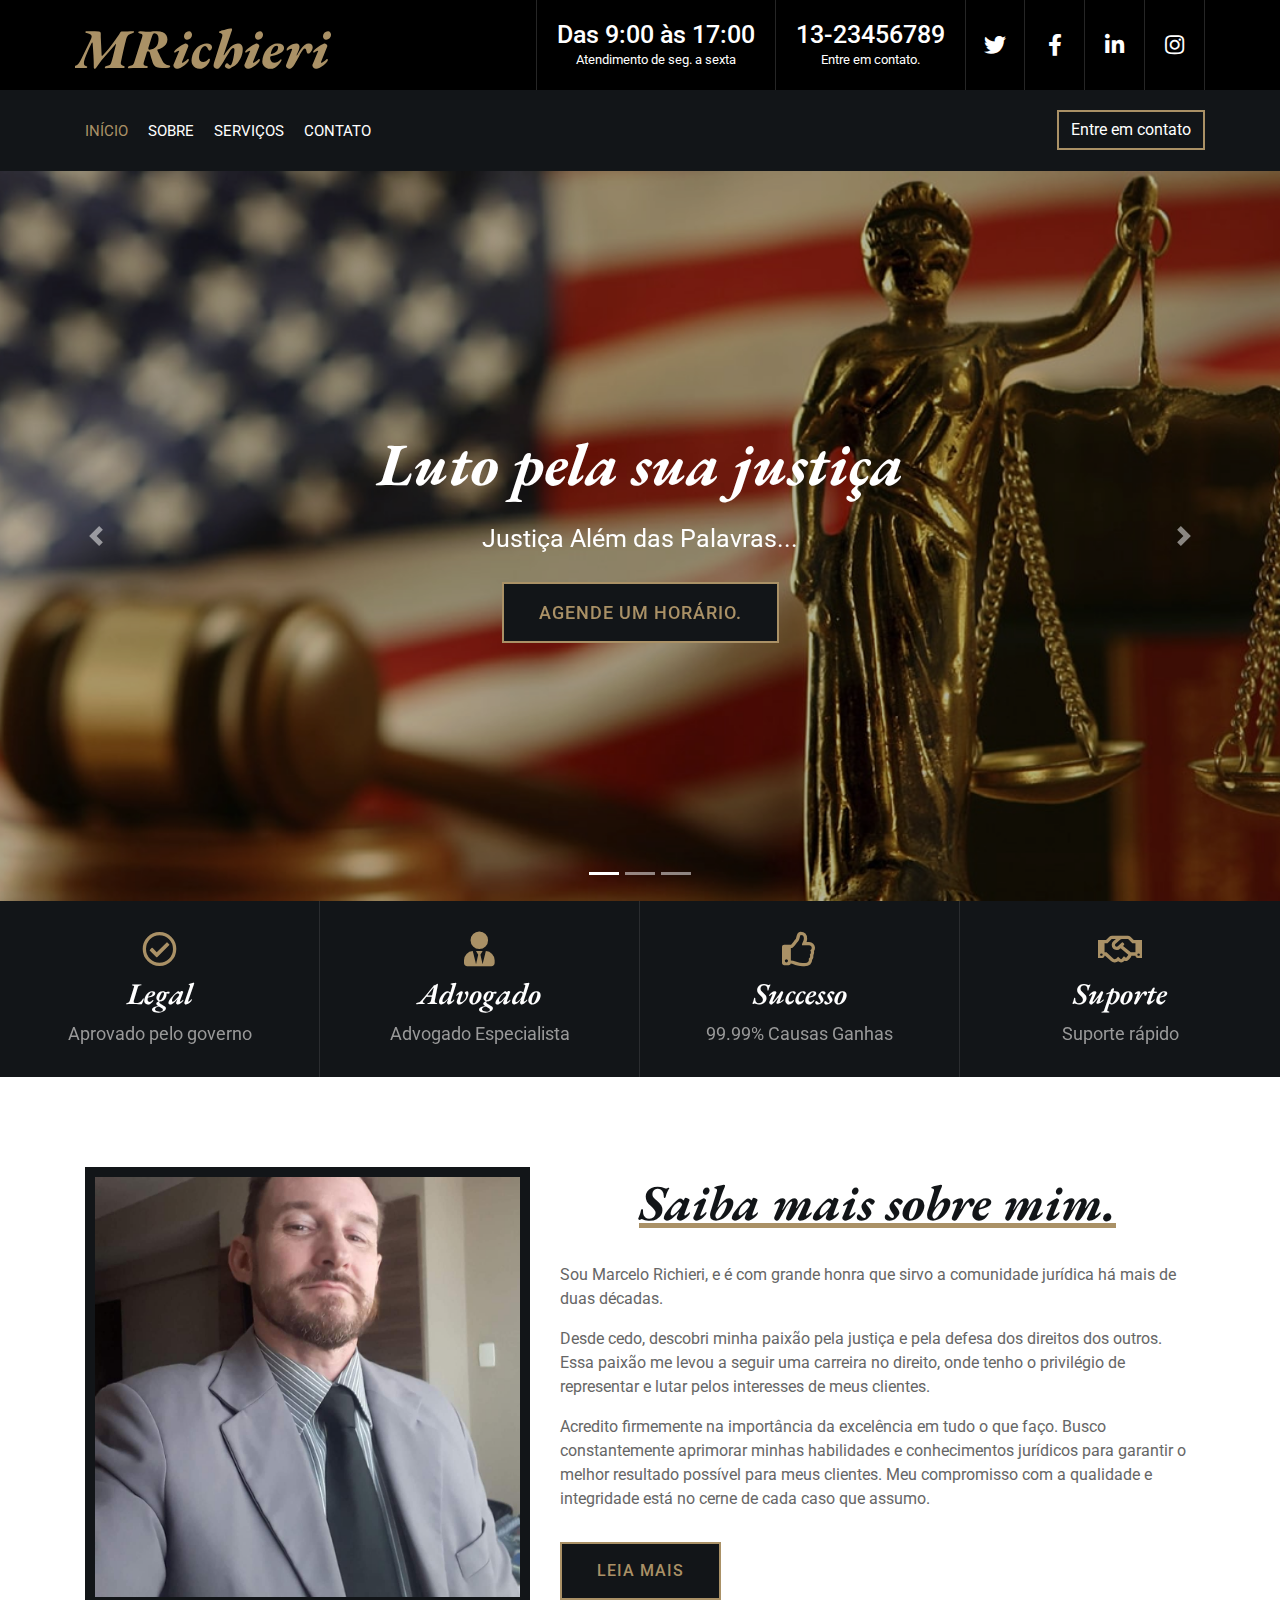
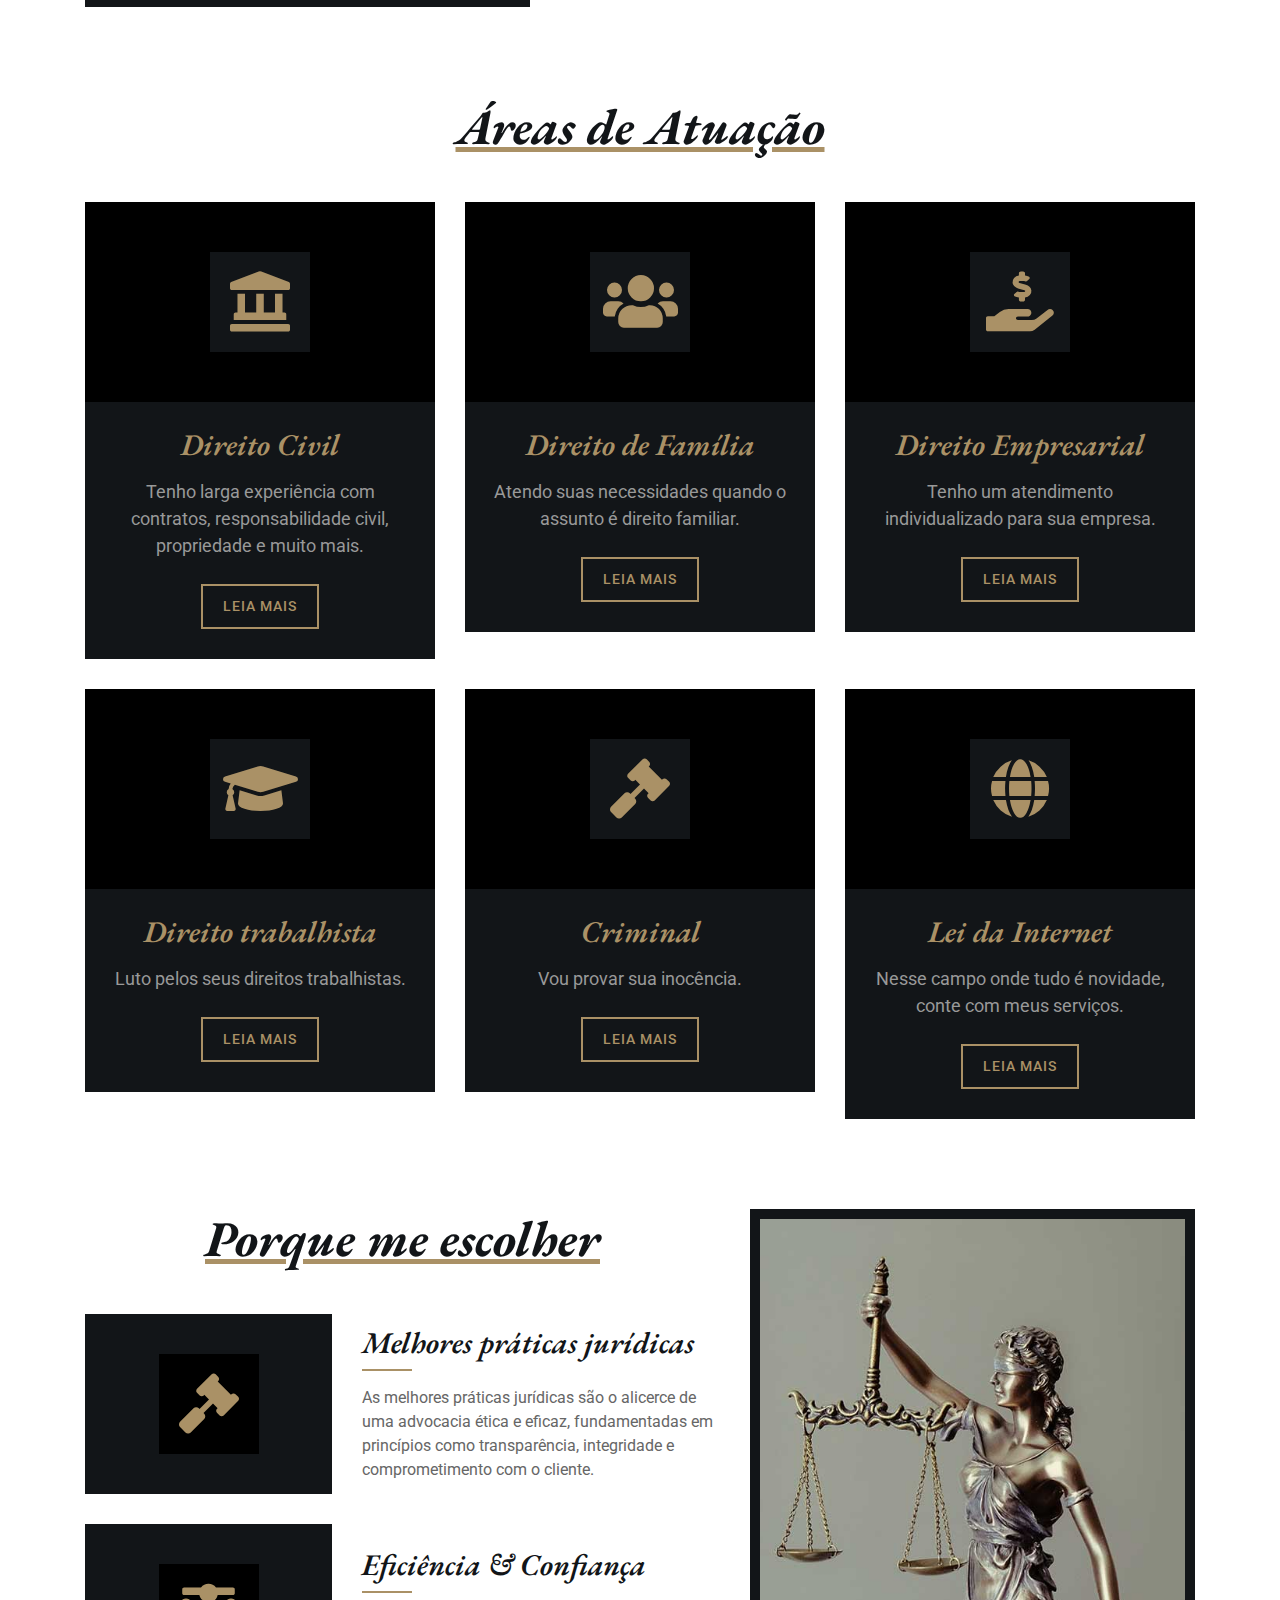
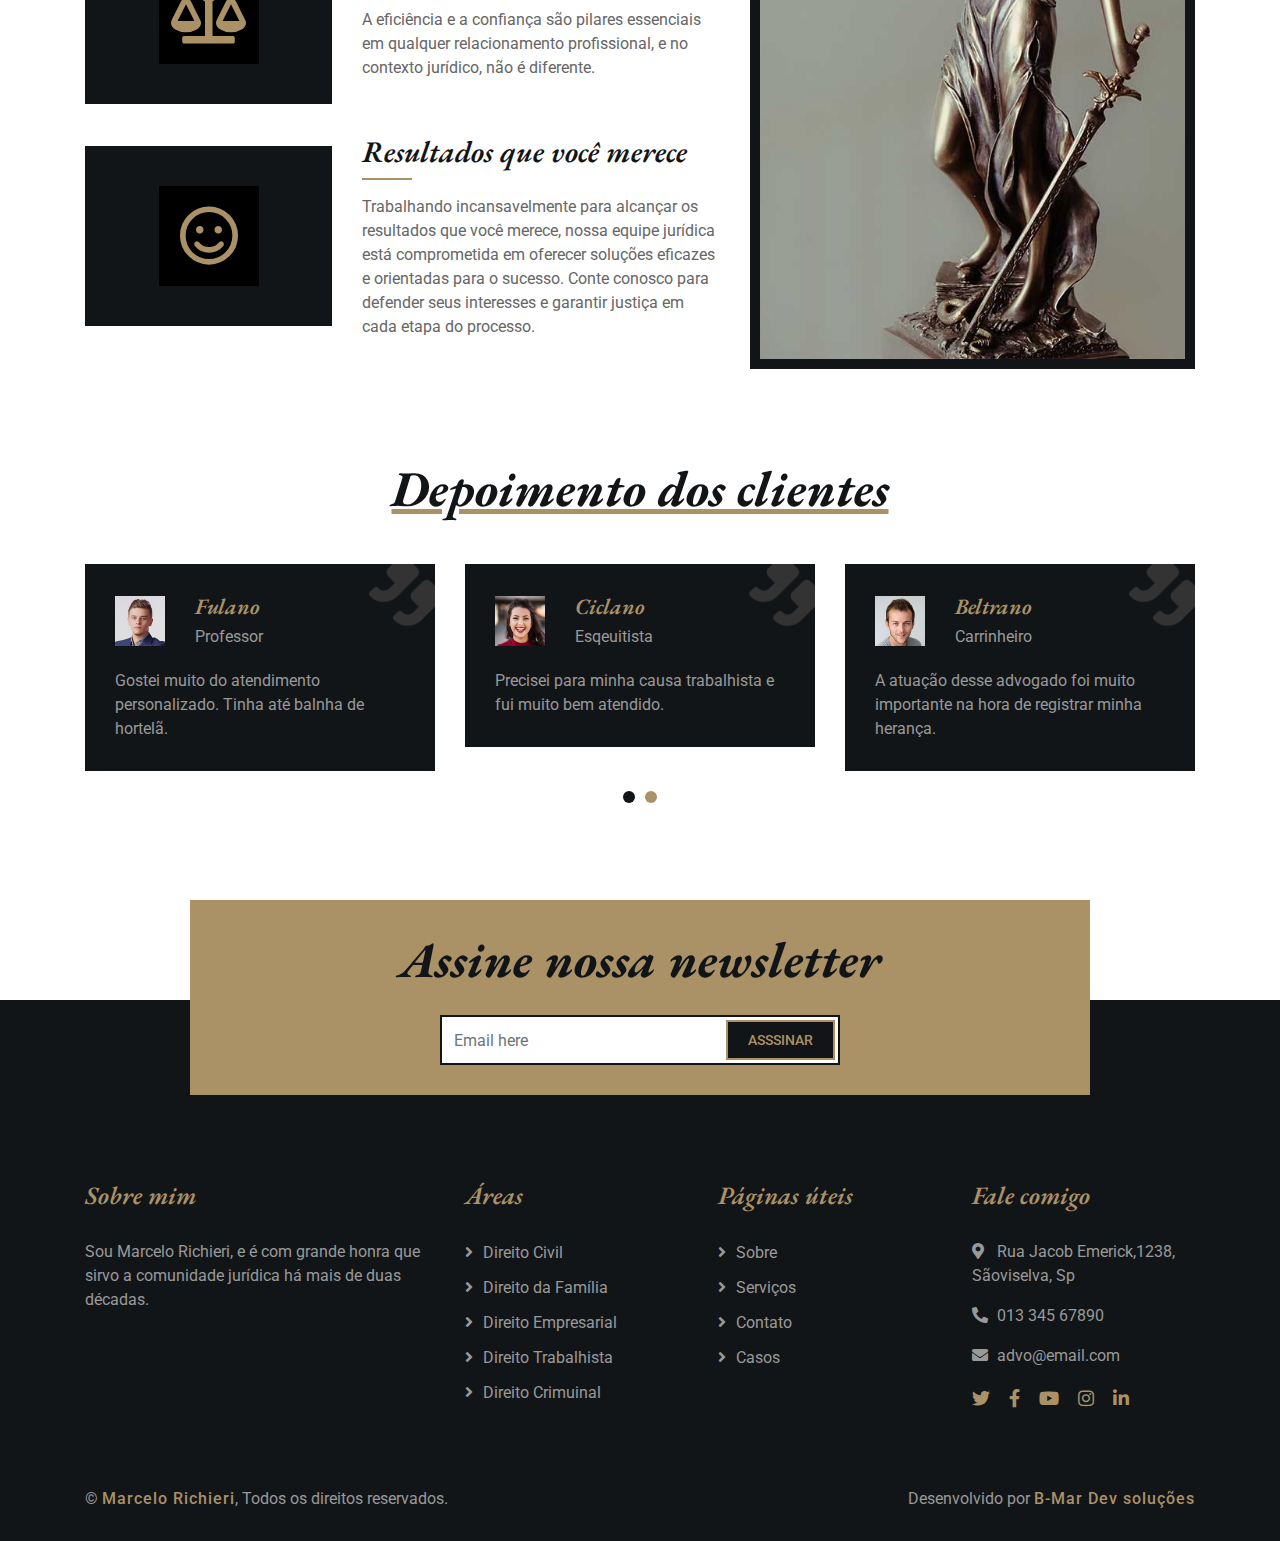
<file: index.html>
<!DOCTYPE html>
<html lang="pt-br">
    <head>
        <meta charset="utf-8">
        <title>Marcelo Richieri- Acessoria jurídica</title>
        <meta content="width=device-width, initial-scale=1.0" name="viewport">
        <meta content="Acessoria jurídica" name="keywords">
        <meta content="Marcelo Richieri- Acessoria jurídica" name="description">

        <!-- Favicon -->
        <link href="img/favicon.ico" rel="icon">

        <!-- Google Font -->
        <link href="https://fonts.googleapis.com/css2?family=EB+Garamond:ital,wght@1,600;1,700;1,800&family=Roboto:wght@400;500&display=swap" rel="stylesheet"> 
        
        <!-- CSS Libraries -->
        <link href="https://stackpath.bootstrapcdn.com/bootstrap/4.4.1/css/bootstrap.min.css" rel="stylesheet">
        <link href="https://cdnjs.cloudflare.com/ajax/libs/font-awesome/5.10.0/css/all.min.css" rel="stylesheet">
        <link href="lib/animate/animate.min.css" rel="stylesheet">
        <link href="lib/owlcarousel/assets/owl.carousel.min.css" rel="stylesheet">

        <!-- Template Stylesheet -->
        <link href="css/style.css" rel="stylesheet">
    </head>

    <body>
        <div class="wrapper">
            
            <div class="top-bar">
                <div class="container-fluid">
                    <div class="row">
                        <div class="col-lg-3">
                            <div class="logo">
                                <a href="index.html">
                                    <h1>MRichieri</h1>
                                    
                                </a>
                            </div>
                        </div>
                        <div class="col-lg-9">
                            <div class="top-bar-right">
                                <div class="text">
                                    <h2>Das 9:00 às 17:00</h2>
                                    <p>Atendimento de seg. a sexta</p>
                                </div>
                                <div class="text">
                                    <h2>13-23456789</h2>
                                    <p>Entre em contato.</p>
                                </div>
                                <div class="social">
                                    <a href=""><i class="fab fa-twitter"></i></a>
                                    <a href=""><i class="fab fa-facebook-f"></i></a>
                                    <a href=""><i class="fab fa-linkedin-in"></i></a>
                                    <a href=""><i class="fab fa-instagram"></i></a>
                                </div>
                            </div>
                        </div>
                    </div>
                </div>
            </div>
            <!-- Nav Bar Start -->
            <div class="nav-bar">
                <div class="container-fluid ">
                    <nav class="navbar navbar-expand-lg bg-dark navbar-dark">
                        <a href="#" class="navbar-brand">MENU</a>
                        <button type="button" class="navbar-toggler" data-toggle="collapse" data-target="#navbarCollapse">
                            <span class="navbar-toggler-icon"></span>
                        </button>

                        <div class="collapse navbar-collapse justify-content-between" id="navbarCollapse">
                            <div class="navbar-nav mr-auto">
                                <a href="index.html" class="nav-item nav-link active">Início</a>
                                <a href="about.html" class="nav-item nav-link">Sobre</a>
                                <a href="service.html" class="nav-item nav-link">Serviços</a>                                
                                <a href="contact.html" class="nav-item nav-link">Contato</a>                               
                            </div>
                                
                        </div>
                            <div class="ml-auto">
                                <a class="btn" href="https://htmlcodex.com/law-firm-website-template">Entre em contato</a>
                            </div>
                        
                    </nav>
                </div>
            </div> 
          
            <!-- Nav Bar End -->
            
            
            <!-- Carousel Start -->
            <div id="carousel" class="carousel slide" data-ride="carousel">
                <ol class="carousel-indicators">
                    <li data-target="#carousel" data-slide-to="0" class="active"></li>
                    <li data-target="#carousel" data-slide-to="1"></li>
                    <li data-target="#carousel" data-slide-to="2"></li>
                </ol>
                <div class="carousel-inner">
                    <div class="carousel-item active">
                        <img src="img/carousel-1.jpg" alt="Carousel Image">
                        <div class="carousel-caption">
                            <h1 class="animated fadeInLeft">Luto pela sua justiça</h1>
                            <p class="animated fadeInRight">Justiça Além das Palavras...</p>
                            <a class="btn animated fadeInUp" href="#">Agende um horário.</a>
                        </div>
                    </div>

                    <div class="carousel-item">
                        <img src="img/carousel-2.jpg" alt="Carousel Image">
                        <div class="carousel-caption">
                            <h1 class="animated fadeInLeft">Estou preparado para intervir pelas suas causas.</h1>
                            <p class="animated fadeInRight">O cliente é muito importante para mim.</p>
                            <a class="btn animated fadeInUp" href="#">Buscamos seus direitos</a>
                        </div>
                    </div>

                    <div class="carousel-item">
                        <img src="img/carousel-3.jpg" alt="Carousel Image">
                        <div class="carousel-caption">
                            <h1 class="animated fadeInLeft">Luto pelo seu privilégio</h1>
                            <p class="animated fadeInRight">Estou preparado para atender sua demanda</p>
                            <a class="btn animated fadeInUp" href="#">Solicite cotação gratuíta</a>
                        </div>
                    </div>
                </div>

                <a class="carousel-control-prev" href="#carousel" role="button" data-slide="prev">
                    <span class="carousel-control-prev-icon" aria-hidden="true"></span>
                    <span class="sr-only">Anterior</span>
                </a>
                <a class="carousel-control-next" href="#carousel" role="button" data-slide="next">
                    <span class="carousel-control-next-icon" aria-hidden="true"></span>
                    <span class="sr-only">Próxima</span>
                </a>
            </div>
            
            <!-- Carousel End -->
            
            
            <!-- Top Feature Start-->
            <div class="feature-top">
                <div class="container-fluid">
                    <div class="row align-items-center">
                        <div class="col-md-3 col-sm-6">
                            <div class="feature-item">
                                <i class="far fa-check-circle"></i>
                                <h3>Legal</h3>
                                <p>Aprovado pelo governo</p>
                            </div>
                        </div>
                        <div class="col-md-3 col-sm-6">
                            <div class="feature-item">
                                <i class="fa fa-user-tie"></i>
                                <h3>Advogado</h3>
                                <p>Advogado Especialista</p>
                            </div>
                        </div>
                        <div class="col-md-3 col-sm-6">
                            <div class="feature-item">
                                <i class="far fa-thumbs-up"></i>
                                <h3>Successo</h3>
                                <p>99.99% Causas Ganhas</p>
                            </div>
                        </div>
                        <div class="col-md-3 col-sm-6">
                            <div class="feature-item">
                                <i class="far fa-handshake"></i>
                                <h3>Suporte</h3>
                                <p>Suporte rápido</p>
                            </div>
                        </div>
                    </div>
                </div>
            </div>
            <!-- Top Feature End-->
            
            
            <!-- About Start -->
            <div class="about">
                <div class="container">
                    <div class="row align-items-center">
                        <div class="col-lg-5 col-md-6">
                            <div class="about-img">
                                <img src="img/marcelo.jpg" alt="Image">
                            </div>
                        </div>
                        <div class="col-lg-7 col-md-6">
                            <div class="section-header">
                                <h2>Saiba mais sobre mim.</h2>
                            </div>
                            <div class="about-text">
                                <p>
                                    Sou Marcelo Richieri, e é com grande honra que sirvo a comunidade jurídica há mais de duas décadas.
                                </p>
                                <p>    
                                    Desde cedo, descobri minha paixão pela justiça e pela defesa dos direitos dos outros. Essa paixão me levou a seguir uma carreira no direito, onde tenho o privilégio de representar e lutar pelos interesses de meus clientes.
                                </p>
                                <p>
                                    Acredito firmemente na importância da excelência em tudo o que faço. Busco constantemente aprimorar minhas habilidades e conhecimentos jurídicos para garantir o melhor resultado possível para meus clientes. Meu compromisso com a qualidade e integridade está no cerne de cada caso que assumo.
                                </p>
                                <a class="btn" href="about.html">Leia mais</a>
                            </div>
                        </div>
                    </div>
                </div>
            </div>
            <!-- About End -->


            <!-- Service Start -->
            <div class="service">
                <div class="container">
                    <div class="section-header">
                        <h2>Áreas de Atuação</h2>
                    </div>
                    <div class="row">
                        <div class="col-lg-4 col-md-6">
                            <div class="service-item">
                                <div class="service-icon">
                                    <i class="fa fa-landmark"></i>
                                </div>
                                <h3>Direito Civil</h3>
                                <p>
                                    Tenho larga experiência com contratos, responsabilidade civil, propriedade e muito mais. 
                                </p>
                                <a class="btn" href="">Leia mais</a>
                            </div>
                        </div>
                        <div class="col-lg-4 col-md-6">
                            <div class="service-item">
                                <div class="service-icon">
                                    <i class="fa fa-users"></i>
                                </div>
                                <h3>Direito de Família</h3>
                                <p>
                                    Atendo suas necessidades quando o assunto é direito familiar.
                                </p>
                                <a class="btn" href="">Leia mais</a>
                            </div>
                        </div>
                        <div class="col-lg-4 col-md-6">
                            <div class="service-item">
                                <div class="service-icon">
                                    <i class="fa fa-hand-holding-usd"></i>
                                </div>
                                <h3>Direito Empresarial</h3>
                                <p>
                                    Tenho um atendimento individualizado para sua empresa.
                                </p>
                                <a class="btn" href="">Leia mais</a>
                            </div>
                        </div>
                        <div class="col-lg-4 col-md-6">
                            <div class="service-item">
                                <div class="service-icon">
                                    <i class="fa fa-graduation-cap"></i>
                                </div>
                                <h3>Direito trabalhista</h3>
                                <p>
                                    Luto pelos seus direitos trabalhistas.
                                </p>
                                <a class="btn" href="">Leia mais</a>
                            </div>
                        </div>
                        <div class="col-lg-4 col-md-6">
                            <div class="service-item">
                                <div class="service-icon">
                                    <i class="fa fa-gavel"></i>
                                </div>
                                <h3>Criminal</h3>
                                <p>
                                    Vou provar sua inocência.
                                </p>
                                <a class="btn" href="">Leia mais</a>
                            </div>
                        </div>
                        <div class="col-lg-4 col-md-6">
                            <div class="service-item">
                                <div class="service-icon">
                                    <i class="fa fa-globe"></i>
                                </div>
                                <h3>Lei da Internet</h3>
                                <p>
                                    Nesse campo onde tudo é novidade, conte com meus serviços.
                                </p>
                                <a class="btn" href="">Leia mais</a>
                            </div>
                        </div>
                    </div>
                </div>
            </div>
            <!-- Service End -->
            
            
            <!-- Feature Start -->
            <div class="feature">
                <div class="container">
                    <div class="row">
                        <div class="col-md-7">
                            <div class="section-header">
                                <h2>Porque me escolher</h2>
                            </div>
                            <div class="row align-items-center feature-item">
                                <div class="col-5">
                                    <div class="feature-icon">
                                        <i class="fa fa-gavel"></i>
                                    </div>
                                </div>
                                <div class="col-7">
                                    <h3>Melhores práticas jurídicas</h3>
                                    <p>
                                        As melhores práticas jurídicas são o alicerce de uma advocacia ética e eficaz, fundamentadas em princípios como transparência, integridade e comprometimento com o cliente.
                                    </p>
                                </div>
                            </div>
                            <div class="row align-items-center feature-item">
                                <div class="col-5">
                                    <div class="feature-icon">
                                        <i class="fa fa-balance-scale"></i>
                                    </div>
                                </div>
                                <div class="col-7">
                                    <h3>Eficiência & Confiança</h3>
                                    <p>
                                        A eficiência e a confiança são pilares essenciais em qualquer relacionamento profissional, e no contexto jurídico, não é diferente. 
                                    </p>
                                </div>
                            </div>
                            <div class="row align-items-center feature-item">
                                <div class="col-5">
                                    <div class="feature-icon">
                                        <i class="far fa-smile"></i>
                                    </div>
                                </div>
                                <div class="col-7">
                                    <h3>Resultados que você merece</h3>
                                    <p>
                                        Trabalhando incansavelmente para alcançar os resultados que você merece, nossa equipe jurídica está comprometida em oferecer soluções eficazes e orientadas para o sucesso. Conte conosco para defender seus interesses e garantir justiça em cada etapa do processo.
                                    </p>
                                </div>
                            </div>
                        </div>
                        <div class="col-md-5">
                            <div class="feature-img">
                                <img src="img/feature.jpg" alt="Feature">
                            </div>
                        </div>
                    </div>
                </div>
            </div>
            <!-- Feature End -->                        

            <!-- Testimonial Start -->
            <div class="testimonial">
                <div class="container">
                    <div class="section-header">
                        <h2>Depoimento dos clientes</h2>
                    </div>
                    <div class="owl-carousel testimonials-carousel">
                        <div class="testimonial-item">
                            <i class="fa fa-quote-right"></i>
                            <div class="row align-items-center">
                                <div class="col-3">
                                    <img src="img/testimonial-1.jpg" alt="">
                                </div>
                                <div class="col-9">
                                    <h2>Fulano</h2>
                                    <p>Professor</p>
                                </div>
                                <div class="col-12">
                                    <p>
                                        Gostei muito do atendimento personalizado. Tinha até balnha de hortelã.
                                    </p>
                                </div>
                            </div>
                        </div>
                        <div class="testimonial-item">
                            <i class="fa fa-quote-right"></i>
                            <div class="row align-items-center">
                                <div class="col-3">
                                    <img src="img/testimonial-2.jpg" alt="">
                                </div>
                                <div class="col-9">
                                    <h2>Ciclano</h2>
                                    <p>Esqeuitista</p>
                                </div>
                                <div class="col-12">
                                    <p>
                                        Precisei para minha causa trabalhista e fui muito bem atendido.
                                    </p>
                                </div>
                            </div>
                        </div>
                        <div class="testimonial-item">
                            <i class="fa fa-quote-right"></i>
                            <div class="row align-items-center">
                                <div class="col-3">
                                    <img src="img/testimonial-3.jpg" alt="">
                                </div>
                                <div class="col-9">
                                    <h2>Beltrano</h2>
                                    <p>Carrinheiro</p>
                                </div>
                                <div class="col-12">
                                    <p>
                                        A atuação desse advogado foi muito importante na hora de registrar minha herança.
                                    </p>
                                </div>
                            </div>
                        </div>
                        <div class="testimonial-item">
                            <i class="fa fa-quote-right"></i>
                            <div class="row align-items-center">
                                <div class="col-3">
                                    <img src="img/testimonial-4.jpg" alt="">
                                </div>
                                <div class="col-9">
                                    <h2>Eurico</h2>
                                    <p>Domador</p>
                                </div>
                                <div class="col-12">
                                    <p>
                                        Ele me ajudou muito nas questões legais.
                                    </p>
                                </div>
                            </div>
                        </div>
                        
                        
                        
                        
                    </div>
                </div>
            </div>
            <!-- Testimonial End -->


            
            
            
            <!-- Newsletter Start -->
            <div class="newsletter">
                <div class="container">
                    <div class="section-header">
                        <h2>Assine nossa newsletter</h2>
                    </div>
                    <div class="form">
                        <input class="form-control" placeholder="Email here">
                        <button class="btn">Asssinar</button>
                    </div>
                </div>
            </div>
            <!-- Newsletter End -->


            <!-- Footer Start -->
            <div class="footer">
                <div class="container">
                    <div class="row">
                        <div class="col-md-6 col-lg-4">
                            <div class="footer-about">
                                <h2>Sobre mim</h2>
                                <p>
                                    Sou Marcelo Richieri, e é com grande honra que sirvo a comunidade jurídica há mais de duas décadas.
                                </p>
                            </div>
                        </div>
                        <div class="col-md-6 col-lg-8">
                            <div class="row">
                        <div class="col-md-6 col-lg-4">
                            <div class="footer-link">
                                <h2>Áreas</h2>
                                <a href="">Direito Civil</a>
                                <a href="">Direito da Família</a>
                                <a href="">Direito Empresarial</a>
                                <a href="">Direito Trabalhista</a>
                                <a href="">Direito Crimuinal</a>
                            </div>
                        </div>
                        <div class="col-md-6 col-lg-4">
                            <div class="footer-link">
                                <h2>Páginas úteis</h2>
                                <a href="">Sobre</a>
                                <a href="">Serviços</a>
                                <a href="">Contato</a>
                                <a href="">Casos</a>
                               
                            </div>
                        </div>
                        <div class="col-md-6 col-lg-4">
                            <div class="footer-contact">
                                <h2>Fale comigo</h2>
                                <p><i class="fa fa-map-marker-alt"></i>Rua Jacob Emerick,1238, Sãoviselva, Sp</p>
                                <p><i class="fa fa-phone-alt"></i>013 345 67890</p>
                                <p><i class="fa fa-envelope"></i>advo@email.com</p>
                                <div class="footer-social">
                                    <a href=""><i class="fab fa-twitter"></i></a>
                                    <a href=""><i class="fab fa-facebook-f"></i></a>
                                    <a href=""><i class="fab fa-youtube"></i></a>
                                    <a href=""><i class="fab fa-instagram"></i></a>
                                    <a href=""><i class="fab fa-linkedin-in"></i></a>
                                </div>
                            </div>
                        </div>
                        </div>
                    </div>
                    </div>
                </div>
                
                <div class="container copyright">
                    <div class="row">
                        <div class="col-md-6">
                            <p>&copy; <a href="#">Marcelo Richieri</a>, Todos os direitos reservados.</p>
                        </div>
                        <div class="col-md-6">
							<!--/*** This template is free as long as you keep the footer author’s credit link/attribution link/backlink. If you'd like to use the template without the footer author’s credit link/attribution link/backlink, you can purchase the Credit Removal License from "https://htmlcodex.com/credit-removal". Thank you for your support. ***/-->
                            <p>Desenvolvido por <a href="#">B-Mar Dev soluções</a></p>
                        </div>
                    </div>
                </div>
            </div>
            <!-- Footer End -->
            
            <a href="#" class="back-to-top"><i class="fa fa-chevron-up"></i></a>
        </div>

        <!-- JavaScript Libraries -->
        <script src="https://code.jquery.com/jquery-3.4.1.min.js"></script>
        <script src="https://stackpath.bootstrapcdn.com/bootstrap/4.4.1/js/bootstrap.bundle.min.js"></script>
        <script src="lib/easing/easing.min.js"></script>
        <script src="lib/owlcarousel/owl.carousel.min.js"></script>
        <script src="lib/isotope/isotope.pkgd.min.js"></script>

        <!-- Template Javascript -->
        <script src="js/main.js"></script>
    </body>
</html>
</file>
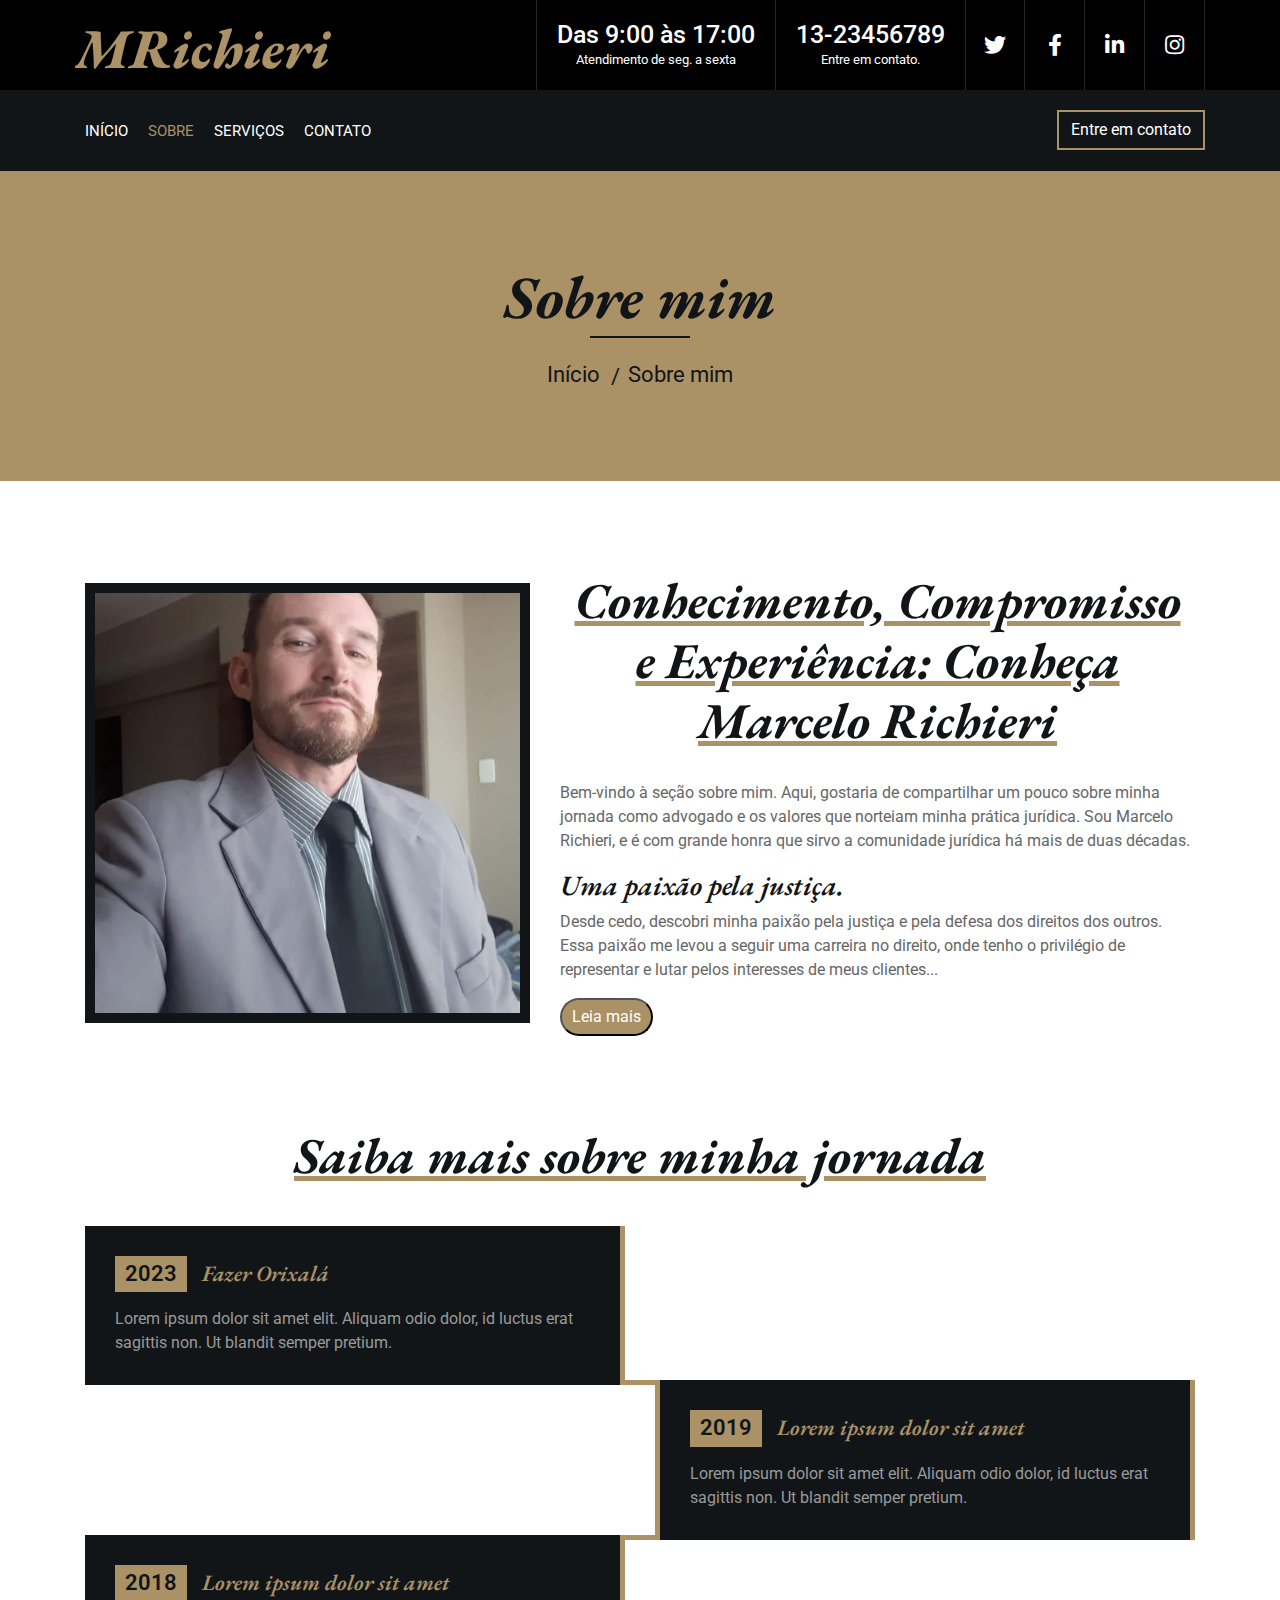
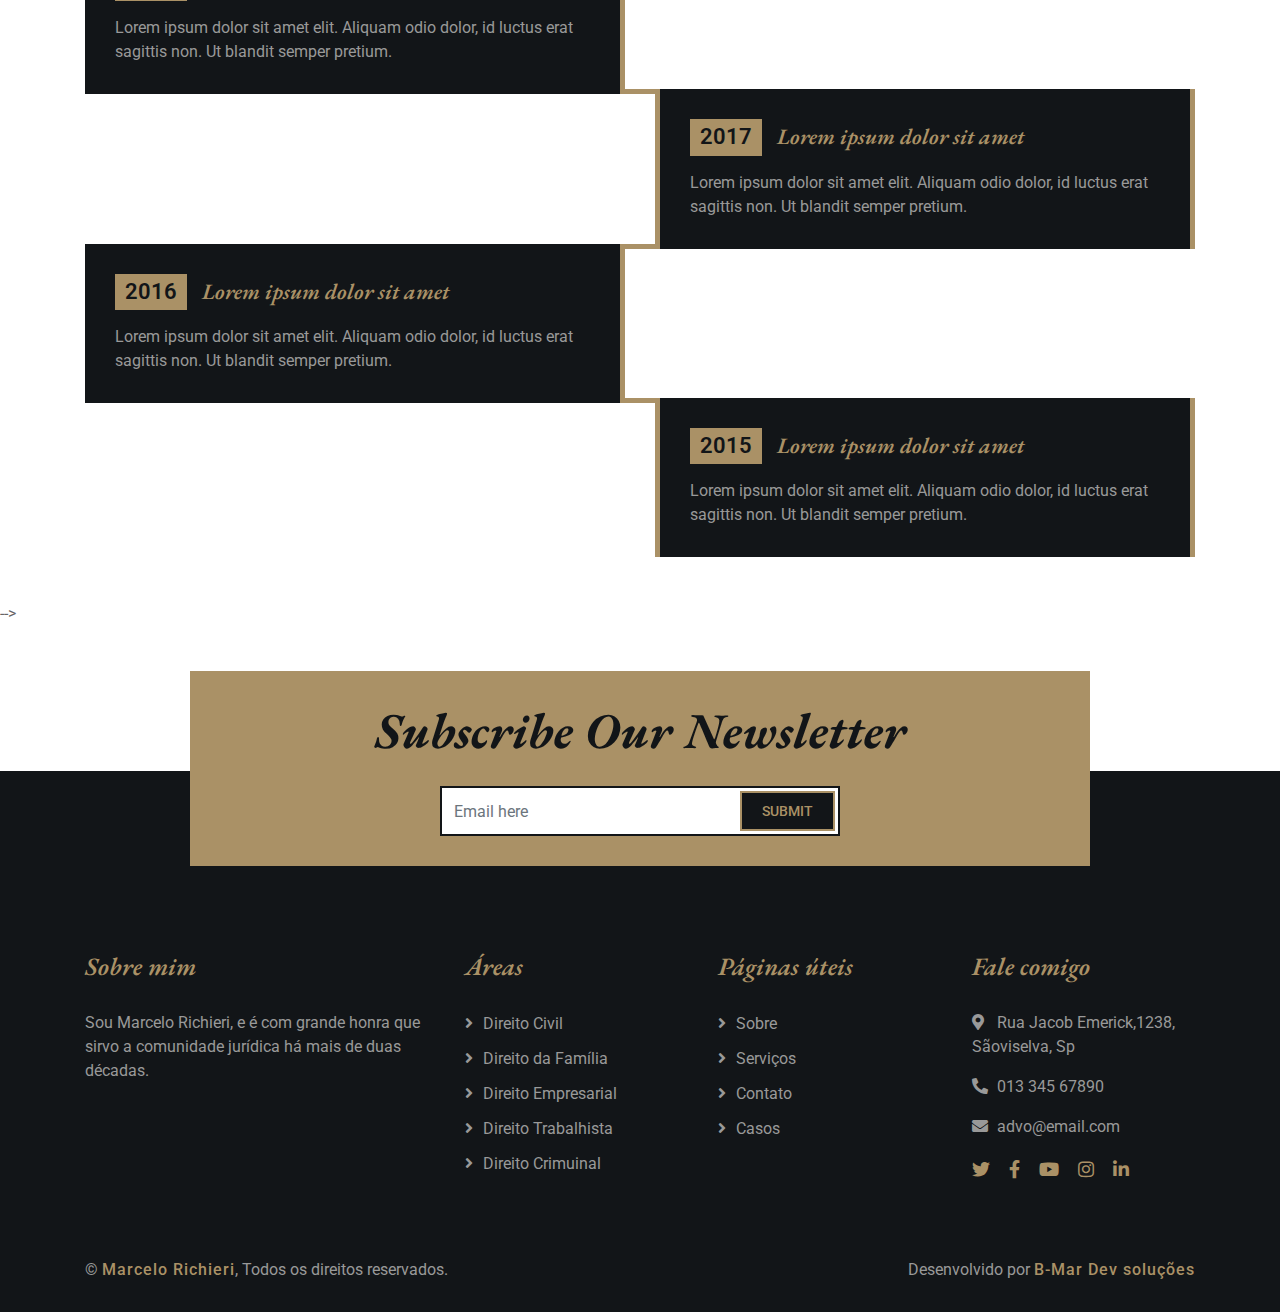
<file: about.html>
<!DOCTYPE html>
<html lang="pt-br">
    <head>
        <meta charset="utf-8">
        <title>Marcelo Richieri- Acessoria jurídica</title>
        <meta content="width=device-width, initial-scale=1.0" name="viewport">
        <meta content="Acessoria jurídica" name="keywords">
        <meta content="Marcelo Richieri- Acessoria jurídica" name="description">

        <!-- Favicon -->
        <link href="img/favicon.ico" rel="icon">

        <!-- Google Font -->
        <link href="https://fonts.googleapis.com/css2?family=EB+Garamond:ital,wght@1,600;1,700;1,800&family=Roboto:wght@400;500&display=swap" rel="stylesheet"> 
        
        <!-- CSS Libraries -->
        <link href="https://stackpath.bootstrapcdn.com/bootstrap/4.4.1/css/bootstrap.min.css" rel="stylesheet">
        <link href="https://cdnjs.cloudflare.com/ajax/libs/font-awesome/5.10.0/css/all.min.css" rel="stylesheet">
        <link href="lib/animate/animate.min.css" rel="stylesheet">
        <link href="lib/owlcarousel/assets/owl.carousel.min.css" rel="stylesheet">

        <!-- Template Stylesheet -->
        <link href="css/style.css" rel="stylesheet">
    </head>

    <body>
        <div class="wrapper">
            
            <div class="top-bar">
                <div class="container-fluid">
                    <div class="row">
                        <div class="col-lg-3">
                            <div class="logo">
                                <a href="index.html">
                                    <h1>MRichieri</h1>
                                    
                                </a>
                            </div>
                        </div>
                        <div class="col-lg-9">
                            <div class="top-bar-right">
                                <div class="text">
                                    <h2>Das 9:00 às 17:00</h2>
                                    <p>Atendimento de seg. a sexta</p>
                                </div>
                                <div class="text">
                                    <h2>13-23456789</h2>
                                    <p>Entre em contato.</p>
                                </div>
                                <div class="social">
                                    <a href=""><i class="fab fa-twitter"></i></a>
                                    <a href=""><i class="fab fa-facebook-f"></i></a>
                                    <a href=""><i class="fab fa-linkedin-in"></i></a>
                                    <a href=""><i class="fab fa-instagram"></i></a>
                                </div>
                            </div>
                        </div>
                    </div>
                </div>
            </div>
            <!-- Nav Bar Start -->
            <div class="nav-bar">
                <div class="container-fluid ">
                    <nav class="navbar navbar-expand-lg bg-dark navbar-dark">
                        <a href="#" class="navbar-brand">MENU</a>
                        <button type="button" class="navbar-toggler" data-toggle="collapse" data-target="#navbarCollapse">
                            <span class="navbar-toggler-icon"></span>
                        </button>

                        <div class="collapse navbar-collapse justify-content-between" id="navbarCollapse">
                            <div class="navbar-nav mr-auto">
                                <a href="index.html" class="nav-item nav-link ">Início</a>
                                <a href="about.html" class="nav-item nav-link active">Sobre</a>
                                <a href="service.html" class="nav-item nav-link">Serviços</a>                                
                                <a href="contact.html" class="nav-item nav-link">Contato</a>                               
                            </div>
                                
                        </div>
                            <div class="ml-auto">
                                <a class="btn" href="https://htmlcodex.com/law-firm-website-template">Entre em contato</a>
                            </div>
                        
                    </nav>
                </div>
            </div> 
          
            <!-- Nav Bar End -->
            
            
            <!-- Page Header Start -->
            <div class="page-header">
                <div class="container">
                    <div class="row">
                        <div class="col-12">
                            <h2>Sobre mim</h2>
                        </div>
                        <div class="col-12">
                            <a href="index.html">Início</a>
                            <a href="#sobremim">Sobre mim</a>
                        </div>
                    </div>
                </div>
            </div>
            <!-- Page Header End -->


            <!-- About Start -->
            <div class="about">
                <div class="container">
                    <div class="row align-items-center">
                        <div class="col-lg-5 col-md-6">
                            <div class="about-img">
                                <img src="img/marcelo.jpg" alt="Image">
                            </div>
                        </div>
                        <div class="col-lg-7 col-md-6">
                            <div class="section-header " id="sobremim">
                                <h2 >Conhecimento, Compromisso e Experiência: Conheça Marcelo Richieri</h2>
                            </div>
                            <div class="about-text">
                                <p>
                                    Bem-vindo à seção sobre mim. Aqui, gostaria de compartilhar um pouco sobre minha jornada como advogado e os valores que norteiam minha prática jurídica. Sou Marcelo Richieri, e é com grande honra que sirvo a comunidade jurídica há mais de duas décadas.
                                </p>
                                <h3>Uma paixão pela justiça.</h3>
                                <p>
                                    Desde cedo, descobri minha paixão pela justiça e pela defesa dos direitos dos outros. Essa paixão me levou a seguir uma carreira no direito, onde tenho o privilégio de representar e lutar pelos interesses de meus clientes<span id="pontos">...</span>
                                </p>
                                
                                    <span id="mais">
                                        <h3>Compromisso com a Excelência.</h3>
                                        <p>
                                            Acredito firmemente na importância da excelência em tudo o que faço. Busco constantemente aprimorar minhas habilidades e conhecimentos jurídicos para garantir o melhor resultado possível para meus clientes. Meu compromisso com a qualidade e integridade está no cerne de cada caso que assumo.
                                        </p>
                                        <h3>Experiência e Expertise.</h3>
                                        <p>
                                            Com mais de vinte anos de experiência prática, acumulei um conhecimento profundo em diversas áreas do direito. Desde questões corporativas complexas até casos de direito de família sensíveis, estou preparado para enfrentar os desafios legais mais exigentes.
                                        </p>
                                        <h3>Uma Abordagem Personalizada.</h3>
                                        <p>
                                            Acredito que cada cliente é único e merece uma abordagem personalizada para suas necessidades legais específicas. Trabalho em estreita colaboração com meus clientes para entender suas preocupações e objetivos, fornecendo orientação jurídica personalizada e soluções sob medida para cada situação.
                                        </p>
                                        <h3>Além do Escritório.</h3>
                                        <p>
                                            Fora do escritório, sou um entusiasta da comunidade e estou envolvido em várias atividades e organizações locais. Acredito na importância de retribuir à comunidade e contribuir para um mundo mais justo e equitativo.
                                        </p>
                                        <p>
                                            Estou comprometido em fornecer representação jurídica excepcional e dedicada a cada cliente que tenho a honra de representar. Se você está enfrentando um desafio legal ou precisa de orientação jurídica, estou aqui para ajudar. Entre em contato comigo hoje mesmo para uma consulta inicial e dê o primeiro passo em direção a uma resolução positiva.
                                        </p>
                                    </span>
                                
                                <button class="botao" id="btnLeiaMais" onclick="leiaMais()" >Leia mais</button>
                            </div>
                        </div>
                    </div>
                </div>
            </div>
            <!-- About End -->


            <!-- Timeline Start -->
            <div class="timeline">
                <div class="container">
                    <div class="section-header">
                        <h2>Saiba mais sobre minha jornada</h2>
                    </div>
                    <div class="timeline-start">
                        <div class="timeline-container left">
                            <div class="timeline-content">
                                <h2><span>2023</span>Fazer Orixalá</h2>
                                <p>
                                    Lorem ipsum dolor sit amet elit. Aliquam odio dolor, id luctus erat sagittis non. Ut blandit semper pretium.
                                </p>
                            </div>
                        </div>
                        <div class="timeline-container right">
                            <div class="timeline-content">
                                <h2><span>2019</span>Lorem ipsum dolor sit amet</h2>
                                <p>
                                    Lorem ipsum dolor sit amet elit. Aliquam odio dolor, id luctus erat sagittis non. Ut blandit semper pretium.
                                </p>
                            </div>
                        </div>
                        <div class="timeline-container left">
                            <div class="timeline-content">
                                <h2><span>2018</span>Lorem ipsum dolor sit amet</h2>
                                <p>
                                    Lorem ipsum dolor sit amet elit. Aliquam odio dolor, id luctus erat sagittis non. Ut blandit semper pretium.
                                </p>
                            </div>
                        </div>
                        <div class="timeline-container right">
                            <div class="timeline-content">
                                <h2><span>2017</span>Lorem ipsum dolor sit amet</h2>
                                <p>
                                    Lorem ipsum dolor sit amet elit. Aliquam odio dolor, id luctus erat sagittis non. Ut blandit semper pretium.
                                </p>
                            </div>
                        </div>
                        <div class="timeline-container left">
                            <div class="timeline-content">
                                <h2><span>2016</span>Lorem ipsum dolor sit amet</h2>
                                <p>
                                    Lorem ipsum dolor sit amet elit. Aliquam odio dolor, id luctus erat sagittis non. Ut blandit semper pretium.
                                </p>
                            </div>
                        </div>
                        <div class="timeline-container right">
                            <div class="timeline-content">
                                <h2><span>2015</span>Lorem ipsum dolor sit amet</h2>
                                <p>
                                    Lorem ipsum dolor sit amet elit. Aliquam odio dolor, id luctus erat sagittis non. Ut blandit semper pretium.
                                </p>
                            </div>
                        </div>
                    </div>
                </div>
            </div>
            <!-- Timeline End -->


            <!-- Team Start --> <!--
            <div class="team">
                <div class="container">
                    <div class="section-header">
                        <h2>Meet Our Expert Attorneys</h2>
                    </div>
                    <div class="row">
                        <div class="col-lg-3 col-md-6">
                            <div class="team-item">
                                <div class="team-img">
                                    <img src="img/team-1.jpg" alt="Team Image">
                                </div>
                                <div class="team-text">
                                    <h2>Adam Phillips</h2>
                                    <p>Business Consultant</p>
                                    <div class="team-social">
                                        <a class="social-tw" href=""><i class="fab fa-twitter"></i></a>
                                        <a class="social-fb" href=""><i class="fab fa-facebook-f"></i></a>
                                        <a class="social-li" href=""><i class="fab fa-linkedin-in"></i></a>
                                        <a class="social-in" href=""><i class="fab fa-instagram"></i></a>
                                    </div>
                                </div>
                            </div>
                        </div>
                        <div class="col-lg-3 col-md-6">
                            <div class="team-item">
                                <div class="team-img">
                                    <img src="img/team-2.jpg" alt="Team Image">
                                </div>
                                <div class="team-text">
                                    <h2>Dylan Adams</h2>
                                    <p>Criminal Consultant</p>
                                    <div class="team-social">
                                        <a class="social-tw" href=""><i class="fab fa-twitter"></i></a>
                                        <a class="social-fb" href=""><i class="fab fa-facebook-f"></i></a>
                                        <a class="social-li" href=""><i class="fab fa-linkedin-in"></i></a>
                                        <a class="social-in" href=""><i class="fab fa-instagram"></i></a>
                                    </div>
                                </div>
                            </div>
                        </div>
                        <div class="col-lg-3 col-md-6">
                            <div class="team-item">
                                <div class="team-img">
                                    <img src="img/team-3.jpg" alt="Team Image">
                                </div>
                                <div class="team-text">
                                    <h2>Gloria Edwards</h2>
                                    <p>Divorce Consultant</p>
                                    <div class="team-social">
                                        <a class="social-tw" href=""><i class="fab fa-twitter"></i></a>
                                        <a class="social-fb" href=""><i class="fab fa-facebook-f"></i></a>
                                        <a class="social-li" href=""><i class="fab fa-linkedin-in"></i></a>
                                        <a class="social-in" href=""><i class="fab fa-instagram"></i></a>
                                    </div>
                                </div>
                            </div>
                        </div>
                        <div class="col-lg-3 col-md-6">
                            <div class="team-item">
                                <div class="team-img">
                                    <img src="img/team-4.jpg" alt="Team Image">
                                </div>
                                <div class="team-text">
                                    <h2>Josh Dunn</h2>
                                    <p>Immigration Consultant</p>
                                    <div class="team-social">
                                        <a class="social-tw" href=""><i class="fab fa-twitter"></i></a>
                                        <a class="social-fb" href=""><i class="fab fa-facebook-f"></i></a>
                                        <a class="social-li" href=""><i class="fab fa-linkedin-in"></i></a>
                                        <a class="social-in" href=""><i class="fab fa-instagram"></i></a>
                                    </div>
                                </div>
                            </div>
                        </div>
                    </div>
                </div>
            </div>
            <!-- Team End --> -->


            <!-- Newsletter Start -->
            <div class="newsletter">
                <div class="container">
                    <div class="section-header">
                        <h2>Subscribe Our Newsletter</h2>
                    </div>
                    <div class="form">
                        <input class="form-control" placeholder="Email here">
                        <button class="btn">Submit</button>
                    </div>
                </div>
            </div>
            <!-- Newsletter End -->


            <!-- Footer Start -->
            <div class="footer">
                <div class="container">
                    <div class="row">
                        <div class="col-md-6 col-lg-4">
                            <div class="footer-about">
                                <h2>Sobre mim</h2>
                                <p>
                                    Sou Marcelo Richieri, e é com grande honra que sirvo a comunidade jurídica há mais de duas décadas.
                                </p>
                            </div>
                        </div>
                        <div class="col-md-6 col-lg-8">
                            <div class="row">
                        <div class="col-md-6 col-lg-4">
                            <div class="footer-link">
                                <h2>Áreas</h2>
                                <a href="">Direito Civil</a>
                                <a href="">Direito da Família</a>
                                <a href="">Direito Empresarial</a>
                                <a href="">Direito Trabalhista</a>
                                <a href="">Direito Crimuinal</a>
                            </div>
                        </div>
                        <div class="col-md-6 col-lg-4">
                            <div class="footer-link">
                                <h2>Páginas úteis</h2>
                                <a href="">Sobre</a>
                                <a href="">Serviços</a>
                                <a href="">Contato</a>
                                <a href="">Casos</a>
                               
                            </div>
                        </div>
                        <div class="col-md-6 col-lg-4">
                            <div class="footer-contact">
                                <h2>Fale comigo</h2>
                                <p><i class="fa fa-map-marker-alt"></i>Rua Jacob Emerick,1238, Sãoviselva, Sp</p>
                                <p><i class="fa fa-phone-alt"></i>013 345 67890</p>
                                <p><i class="fa fa-envelope"></i>advo@email.com</p>
                                <div class="footer-social">
                                    <a href=""><i class="fab fa-twitter"></i></a>
                                    <a href=""><i class="fab fa-facebook-f"></i></a>
                                    <a href=""><i class="fab fa-youtube"></i></a>
                                    <a href=""><i class="fab fa-instagram"></i></a>
                                    <a href=""><i class="fab fa-linkedin-in"></i></a>
                                </div>
                            </div>
                        </div>
                        </div>
                    </div>
                    </div>
                </div>
                
                <div class="container copyright">
                    <div class="row">
                        <div class="col-md-6">
                            <p>&copy; <a href="#">Marcelo Richieri</a>, Todos os direitos reservados.</p>
                        </div>
                        <div class="col-md-6">
							<!--/*** This template is free as long as you keep the footer author’s credit link/attribution link/backlink. If you'd like to use the template without the footer author’s credit link/attribution link/backlink, you can purchase the Credit Removal License from "https://htmlcodex.com/credit-removal". Thank you for your support. ***/-->
                            <p>Desenvolvido por <a href="#">B-Mar Dev soluções</a></p>
                        </div>
                    </div>
                </div>
            </div>
            <!-- Footer End -->
            
            <a href="#" class="back-to-top"><i class="fa fa-chevron-up"></i></a>
        </div>

        <!-- JavaScript Libraries -->
        <script src="https://code.jquery.com/jquery-3.4.1.min.js"></script>
        <script src="https://stackpath.bootstrapcdn.com/bootstrap/4.4.1/js/bootstrap.bundle.min.js"></script>
        <script src="lib/easing/easing.min.js"></script>
        <script src="lib/owlcarousel/owl.carousel.min.js"></script>
        <script src="lib/isotope/isotope.pkgd.min.js"></script>

        <!-- Template Javascript -->
        <script src="js/main.js"></script>
    </body>
</html>
</file>
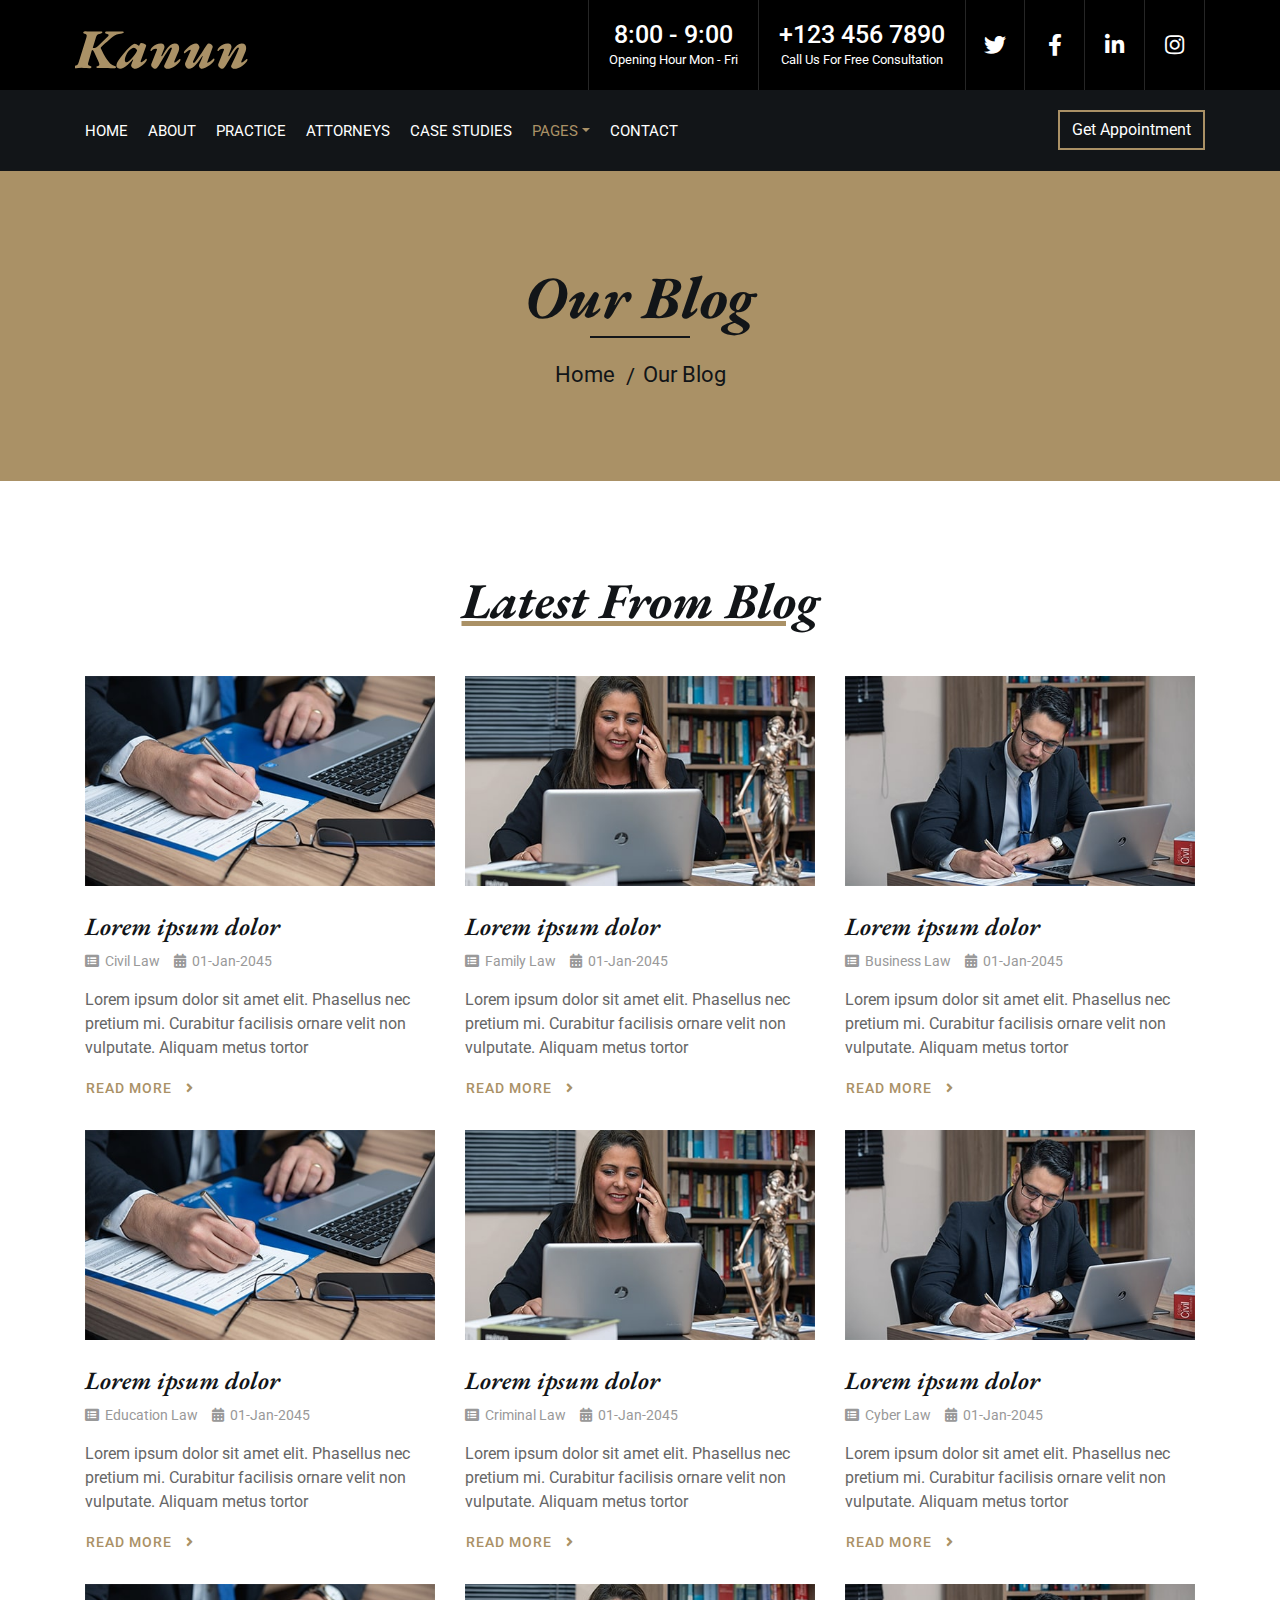
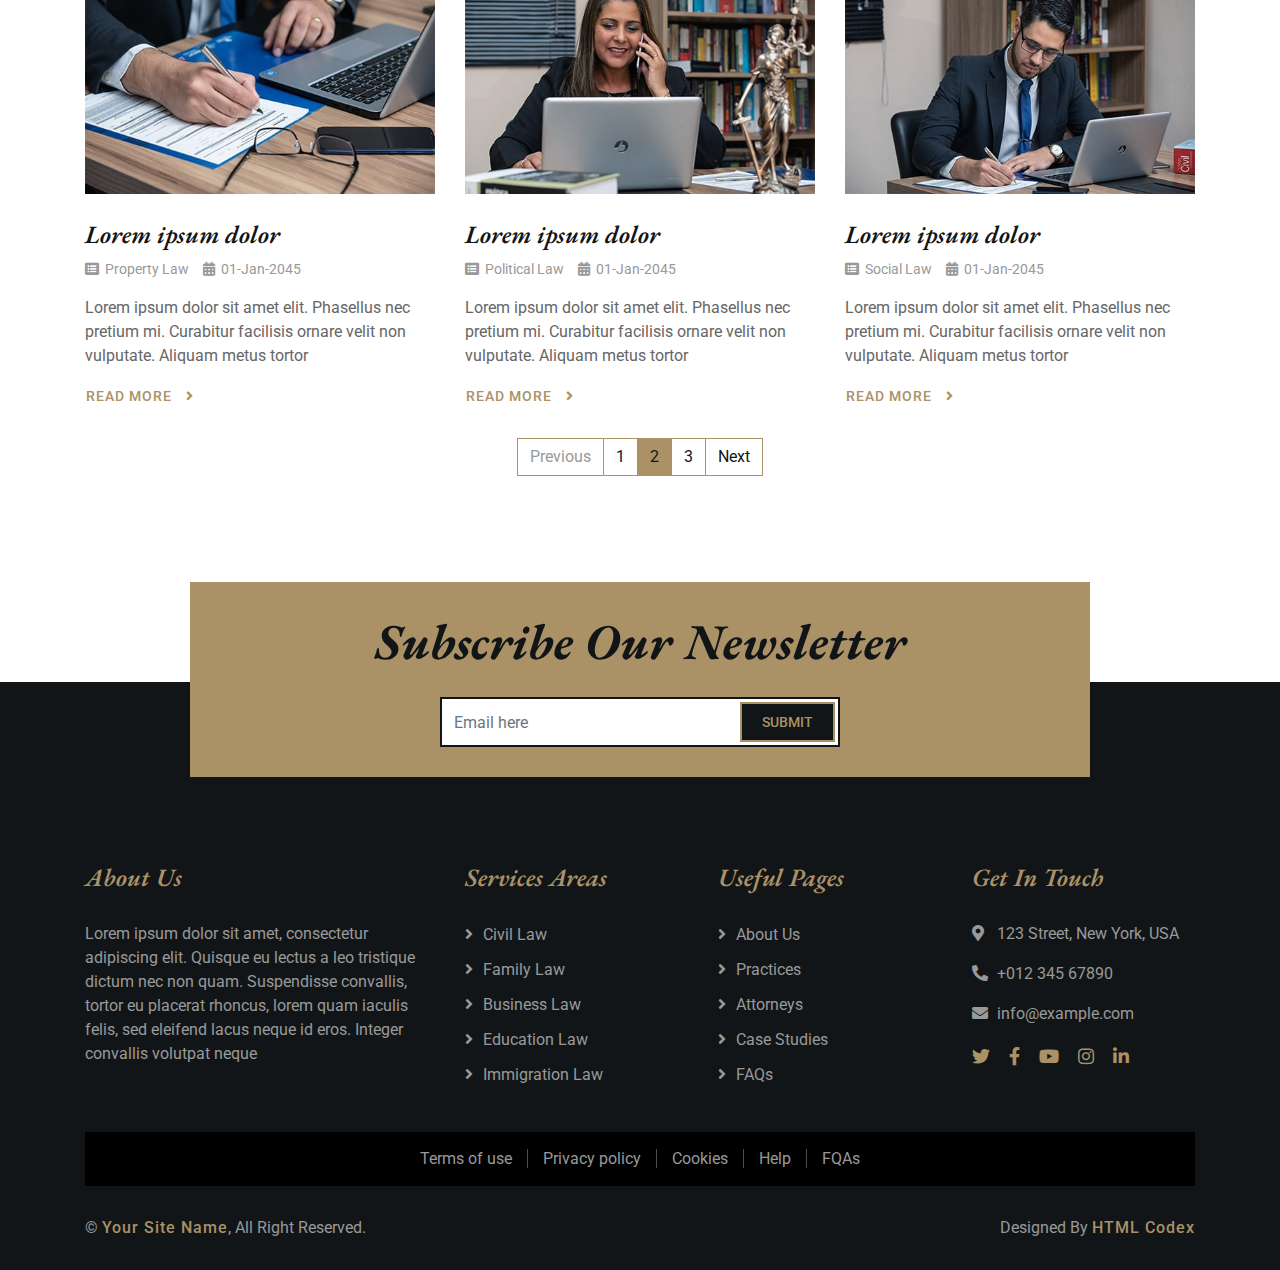
<file: blog.html>
<!DOCTYPE html>
<html lang="en">
    <head>
        <meta charset="utf-8">
        <title>Kanun - Law Firm Website Template</title>
        <meta content="width=device-width, initial-scale=1.0" name="viewport">
        <meta content="Law Firm Website Template" name="keywords">
        <meta content="Law Firm Website Template" name="description">

        <!-- Favicon -->
        <link href="img/favicon.ico" rel="icon">

        <!-- Google Font -->
        <link href="https://fonts.googleapis.com/css2?family=EB+Garamond:ital,wght@1,600;1,700;1,800&family=Roboto:wght@400;500&display=swap" rel="stylesheet"> 
        
        <!-- CSS Libraries -->
        <link href="https://stackpath.bootstrapcdn.com/bootstrap/4.4.1/css/bootstrap.min.css" rel="stylesheet">
        <link href="https://cdnjs.cloudflare.com/ajax/libs/font-awesome/5.10.0/css/all.min.css" rel="stylesheet">
        <link href="lib/animate/animate.min.css" rel="stylesheet">
        <link href="lib/owlcarousel/assets/owl.carousel.min.css" rel="stylesheet">

        <!-- Template Stylesheet -->
        <link href="css/style.css" rel="stylesheet">
    </head>

    <body>
        <div class="wrapper">
            <!-- Top Bar Start -->
            <div class="top-bar">
                <div class="container-fluid">
                    <div class="row">
                        <div class="col-lg-3">
                            <div class="logo">
                                <a href="index.html">
                                    <h1>Kanun</h1>
                                    <!-- <img src="img/logo.jpg" alt="Logo"> -->
                                </a>
                            </div>
                        </div>
                        <div class="col-lg-9">
                            <div class="top-bar-right">
                                <div class="text">
                                    <h2>8:00 - 9:00</h2>
                                    <p>Opening Hour Mon - Fri</p>
                                </div>
                                <div class="text">
                                    <h2>+123 456 7890</h2>
                                    <p>Call Us For Free Consultation</p>
                                </div>
                                <div class="social">
                                    <a href=""><i class="fab fa-twitter"></i></a>
                                    <a href=""><i class="fab fa-facebook-f"></i></a>
                                    <a href=""><i class="fab fa-linkedin-in"></i></a>
                                    <a href=""><i class="fab fa-instagram"></i></a>
                                </div>
                            </div>
                        </div>
                    </div>
                </div>
            </div>
            <!-- Top Bar End -->

            <!-- Nav Bar Start -->
            <div class="nav-bar">
                <div class="container-fluid">
                    <nav class="navbar navbar-expand-lg bg-dark navbar-dark">
                        <a href="#" class="navbar-brand">MENU</a>
                        <button type="button" class="navbar-toggler" data-toggle="collapse" data-target="#navbarCollapse">
                            <span class="navbar-toggler-icon"></span>
                        </button>

                        <div class="collapse navbar-collapse justify-content-between" id="navbarCollapse">
                            <div class="navbar-nav mr-auto">
                                <a href="index.html" class="nav-item nav-link">Home</a>
                                <a href="about.html" class="nav-item nav-link">About</a>
                                <a href="service.html" class="nav-item nav-link">Practice</a>
                                <a href="team.html" class="nav-item nav-link">Attorneys</a>
                                <a href="portfolio.html" class="nav-item nav-link">Case Studies</a>
                                <div class="nav-item dropdown">
                                    <a href="#" class="nav-link dropdown-toggle active" data-toggle="dropdown">Pages</a>
                                    <div class="dropdown-menu">
                                        <a href="blog.html" class="dropdown-item">Blog Page</a>
                                        <a href="single.html" class="dropdown-item">Single Page</a>
                                    </div>
                                </div>
                                <a href="contact.html" class="nav-item nav-link">Contact</a>
                            </div>
                            <div class="ml-auto">
                                <a class="btn" href="">Get Appointment</a>
                            </div>
                        </div>
                    </nav>
                </div>
            </div>
            <!-- Nav Bar End -->
            
            
            <!-- Page Header Start -->
            <div class="page-header">
                <div class="container">
                    <div class="row">
                        <div class="col-12">
                            <h2>Our Blog</h2>
                        </div>
                        <div class="col-12">
                            <a href="">Home</a>
                            <a href="">Our Blog</a>
                        </div>
                    </div>
                </div>
            </div>
            <!-- Page Header End -->


            <!-- Blog Start -->
            <div class="blog">
                <div class="container">
                    <div class="section-header">
                        <h2>Latest From Blog</h2>
                    </div>
                    <div class="row blog-page">
                        <div class="col-lg-4 col-md-6 blog-item">
                            <img src="img/blog-1.jpg" alt="Blog">
                            <h3>Lorem ipsum dolor</h3>
                            <div class="meta">
                                <i class="fa fa-list-alt"></i>
                                <a href="">Civil Law</a>
                                <i class="fa fa-calendar-alt"></i>
                                <p>01-Jan-2045</p>
                            </div>
                            <p>
                                Lorem ipsum dolor sit amet elit. Phasellus nec pretium mi. Curabitur facilisis ornare velit non vulputate. Aliquam metus tortor
                            </p>
                            <a class="btn" href="">Read More <i class="fa fa-angle-right"></i></a>
                        </div>
                        <div class="col-lg-4 col-md-6 blog-item">
                            <img src="img/blog-2.jpg" alt="Blog">
                            <h3>Lorem ipsum dolor</h3>
                            <div class="meta">
                                <i class="fa fa-list-alt"></i>
                                <a href="">Family Law</a>
                                <i class="fa fa-calendar-alt"></i>
                                <p>01-Jan-2045</p>
                            </div>
                            <p>
                                Lorem ipsum dolor sit amet elit. Phasellus nec pretium mi. Curabitur facilisis ornare velit non vulputate. Aliquam metus tortor
                            </p>
                            <a class="btn" href="">Read More <i class="fa fa-angle-right"></i></a>
                        </div>
                        <div class="col-lg-4 col-md-6 blog-item">
                            <img src="img/blog-3.jpg" alt="Blog">
                            <h3>Lorem ipsum dolor</h3>
                            <div class="meta">
                                <i class="fa fa-list-alt"></i>
                                <a href="">Business Law</a>
                                <i class="fa fa-calendar-alt"></i>
                                <p>01-Jan-2045</p>
                            </div>
                            <p>
                                Lorem ipsum dolor sit amet elit. Phasellus nec pretium mi. Curabitur facilisis ornare velit non vulputate. Aliquam metus tortor
                            </p>
                            <a class="btn" href="">Read More <i class="fa fa-angle-right"></i></a>
                        </div>
                        <div class="col-lg-4 col-md-6 blog-item">
                            <img src="img/blog-1.jpg" alt="Blog">
                            <h3>Lorem ipsum dolor</h3>
                            <div class="meta">
                                <i class="fa fa-list-alt"></i>
                                <a href="">Education Law</a>
                                <i class="fa fa-calendar-alt"></i>
                                <p>01-Jan-2045</p>
                            </div>
                            <p>
                                Lorem ipsum dolor sit amet elit. Phasellus nec pretium mi. Curabitur facilisis ornare velit non vulputate. Aliquam metus tortor
                            </p>
                            <a class="btn" href="">Read More <i class="fa fa-angle-right"></i></a>
                        </div>
                        <div class="col-lg-4 col-md-6 blog-item">
                            <img src="img/blog-2.jpg" alt="Blog">
                            <h3>Lorem ipsum dolor</h3>
                            <div class="meta">
                                <i class="fa fa-list-alt"></i>
                                <a href="">Criminal Law</a>
                                <i class="fa fa-calendar-alt"></i>
                                <p>01-Jan-2045</p>
                            </div>
                            <p>
                                Lorem ipsum dolor sit amet elit. Phasellus nec pretium mi. Curabitur facilisis ornare velit non vulputate. Aliquam metus tortor
                            </p>
                            <a class="btn" href="">Read More <i class="fa fa-angle-right"></i></a>
                        </div>
                        <div class="col-lg-4 col-md-6 blog-item">
                            <img src="img/blog-3.jpg" alt="Blog">
                            <h3>Lorem ipsum dolor</h3>
                            <div class="meta">
                                <i class="fa fa-list-alt"></i>
                                <a href="">Cyber Law</a>
                                <i class="fa fa-calendar-alt"></i>
                                <p>01-Jan-2045</p>
                            </div>
                            <p>
                                Lorem ipsum dolor sit amet elit. Phasellus nec pretium mi. Curabitur facilisis ornare velit non vulputate. Aliquam metus tortor
                            </p>
                            <a class="btn" href="">Read More <i class="fa fa-angle-right"></i></a>
                        </div>
                        <div class="col-lg-4 col-md-6 blog-item">
                            <img src="img/blog-1.jpg" alt="Blog">
                            <h3>Lorem ipsum dolor</h3>
                            <div class="meta">
                                <i class="fa fa-list-alt"></i>
                                <a href="">Property Law</a>
                                <i class="fa fa-calendar-alt"></i>
                                <p>01-Jan-2045</p>
                            </div>
                            <p>
                                Lorem ipsum dolor sit amet elit. Phasellus nec pretium mi. Curabitur facilisis ornare velit non vulputate. Aliquam metus tortor
                            </p>
                            <a class="btn" href="">Read More <i class="fa fa-angle-right"></i></a>
                        </div>
                        <div class="col-lg-4 col-md-6 blog-item">
                            <img src="img/blog-2.jpg" alt="Blog">
                            <h3>Lorem ipsum dolor</h3>
                            <div class="meta">
                                <i class="fa fa-list-alt"></i>
                                <a href="">Political Law</a>
                                <i class="fa fa-calendar-alt"></i>
                                <p>01-Jan-2045</p>
                            </div>
                            <p>
                                Lorem ipsum dolor sit amet elit. Phasellus nec pretium mi. Curabitur facilisis ornare velit non vulputate. Aliquam metus tortor
                            </p>
                            <a class="btn" href="">Read More <i class="fa fa-angle-right"></i></a>
                        </div>
                        <div class="col-lg-4 col-md-6 blog-item">
                            <img src="img/blog-3.jpg" alt="Blog">
                            <h3>Lorem ipsum dolor</h3>
                            <div class="meta">
                                <i class="fa fa-list-alt"></i>
                                <a href="">Social Law</a>
                                <i class="fa fa-calendar-alt"></i>
                                <p>01-Jan-2045</p>
                            </div>
                            <p>
                                Lorem ipsum dolor sit amet elit. Phasellus nec pretium mi. Curabitur facilisis ornare velit non vulputate. Aliquam metus tortor
                            </p>
                            <a class="btn" href="">Read More <i class="fa fa-angle-right"></i></a>
                        </div>
                    </div>
                    <div class="row">
                        <div class="col-12">
                            <ul class="pagination justify-content-center">
                                <li class="page-item disabled"><a class="page-link" href="#">Previous</a></li>
                                <li class="page-item"><a class="page-link" href="#">1</a></li>
                                <li class="page-item active"><a class="page-link" href="#">2</a></li>
                                <li class="page-item"><a class="page-link" href="#">3</a></li>
                                <li class="page-item"><a class="page-link" href="#">Next</a></li>
                            </ul> 
                        </div>
                    </div>
                </div>
            </div>
            <!-- Blog End -->


            <!-- Newsletter Start -->
            <div class="newsletter">
                <div class="container">
                    <div class="section-header">
                        <h2>Subscribe Our Newsletter</h2>
                    </div>
                    <div class="form">
                        <input class="form-control" placeholder="Email here">
                        <button class="btn">Submit</button>
                    </div>
                </div>
            </div>
            <!-- Newsletter End -->


            <!-- Footer Start -->
            <div class="footer">
                <div class="container">
                    <div class="row">
                        <div class="col-md-6 col-lg-4">
                            <div class="footer-about">
                                <h2>About Us</h2>
                                <p>
                                    Lorem ipsum dolor sit amet, consectetur adipiscing elit. Quisque eu lectus a leo tristique dictum nec non quam. Suspendisse convallis, tortor eu placerat rhoncus, lorem quam iaculis felis, sed eleifend lacus neque id eros. Integer convallis volutpat neque
                                </p>
                            </div>
                        </div>
                        <div class="col-md-6 col-lg-8">
                            <div class="row">
                        <div class="col-md-6 col-lg-4">
                            <div class="footer-link">
                                <h2>Services Areas</h2>
                                <a href="">Civil Law</a>
                                <a href="">Family Law</a>
                                <a href="">Business Law</a>
                                <a href="">Education Law</a>
                                <a href="">Immigration Law</a>
                            </div>
                        </div>
                        <div class="col-md-6 col-lg-4">
                            <div class="footer-link">
                                <h2>Useful Pages</h2>
                                <a href="">About Us</a>
                                <a href="">Practices</a>
                                <a href="">Attorneys</a>
                                <a href="">Case Studies</a>
                                <a href="">FAQs</a>
                            </div>
                        </div>
                        <div class="col-md-6 col-lg-4">
                            <div class="footer-contact">
                                <h2>Get In Touch</h2>
                                <p><i class="fa fa-map-marker-alt"></i>123 Street, New York, USA</p>
                                <p><i class="fa fa-phone-alt"></i>+012 345 67890</p>
                                <p><i class="fa fa-envelope"></i>info@example.com</p>
                                <div class="footer-social">
                                    <a href=""><i class="fab fa-twitter"></i></a>
                                    <a href=""><i class="fab fa-facebook-f"></i></a>
                                    <a href=""><i class="fab fa-youtube"></i></a>
                                    <a href=""><i class="fab fa-instagram"></i></a>
                                    <a href=""><i class="fab fa-linkedin-in"></i></a>
                                </div>
                            </div>
                        </div>
                        </div>
                    </div>
                    </div>
                </div>
                <div class="container footer-menu">
                    <div class="f-menu">
                        <a href="">Terms of use</a>
                        <a href="">Privacy policy</a>
                        <a href="">Cookies</a>
                        <a href="">Help</a>
                        <a href="">FQAs</a>
                    </div>
                </div>
                <div class="container copyright">
                    <div class="row">
                        <div class="col-md-6">
                            <p>&copy; <a href="#">Your Site Name</a>, All Right Reserved.</p>
                        </div>
                        <div class="col-md-6">
							<!--/*** This template is free as long as you keep the footer author’s credit link/attribution link/backlink. If you'd like to use the template without the footer author’s credit link/attribution link/backlink, you can purchase the Credit Removal License from "https://htmlcodex.com/credit-removal". Thank you for your support. ***/-->
                            <p>Designed By <a href="https://htmlcodex.com">HTML Codex</a></p>
                        </div>
                    </div>
                </div>
            </div>
            <!-- Footer End -->
            
            <a href="#" class="back-to-top"><i class="fa fa-chevron-up"></i></a>
        </div>

        <!-- JavaScript Libraries -->
        <script src="https://code.jquery.com/jquery-3.4.1.min.js"></script>
        <script src="https://stackpath.bootstrapcdn.com/bootstrap/4.4.1/js/bootstrap.bundle.min.js"></script>
        <script src="lib/easing/easing.min.js"></script>
        <script src="lib/owlcarousel/owl.carousel.min.js"></script>
        <script src="lib/isotope/isotope.pkgd.min.js"></script>

        <!-- Template Javascript -->
        <script src="js/main.js"></script>
    </body>
</html>
</file>
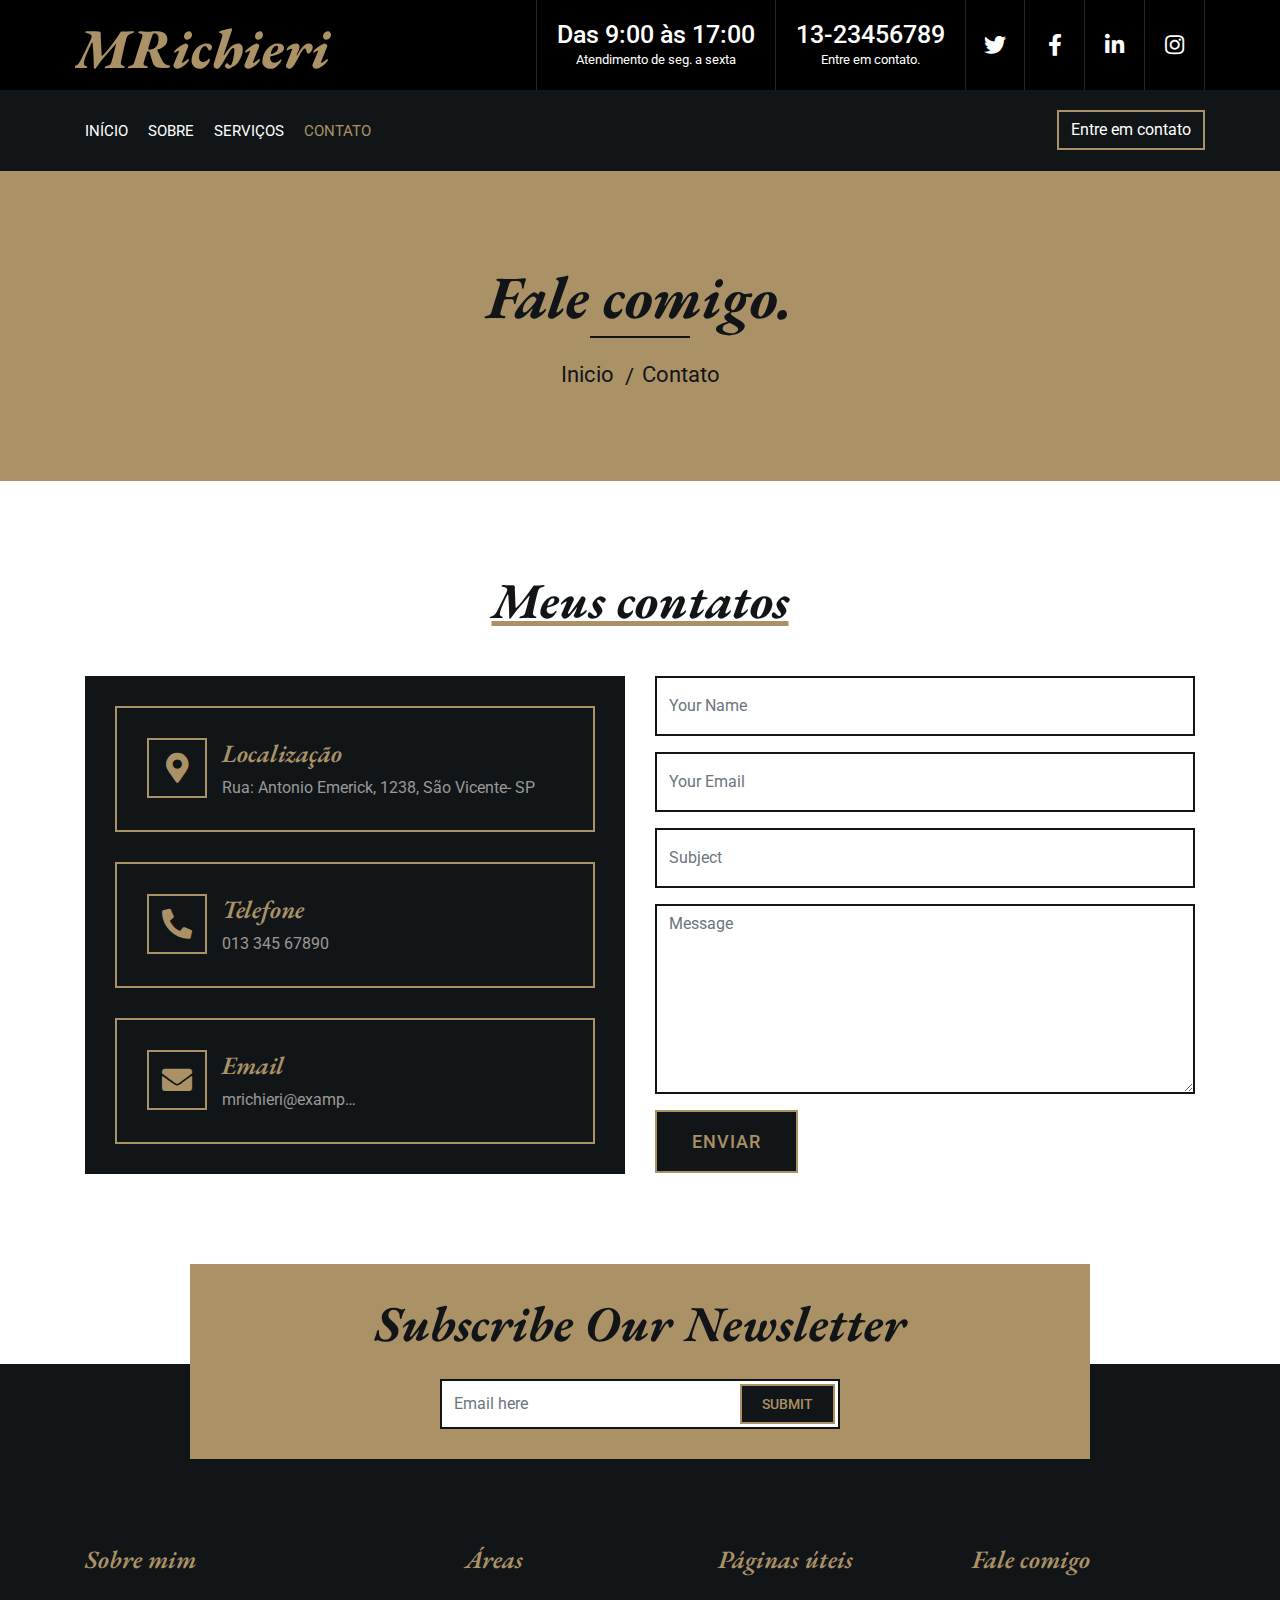
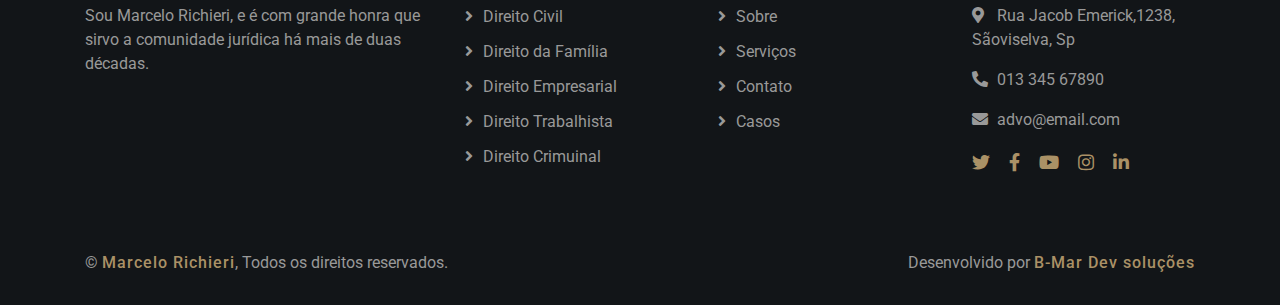
<file: contact.html>
<!DOCTYPE html>
<html lang="en">
    <html lang="pt-br">
    <head>
        <meta charset="utf-8">
        <title>Marcelo Richieri- Acessoria jurídica</title>
        <meta content="width=device-width, initial-scale=1.0" name="viewport">
        <meta content="Acessoria jurídica" name="keywords">
        <meta content="Marcelo Richieri- Acessoria jurídica" name="description">

        <!-- Favicon -->
        <link href="img/favicon.ico" rel="icon">

        <!-- Google Font -->
        <link href="https://fonts.googleapis.com/css2?family=EB+Garamond:ital,wght@1,600;1,700;1,800&family=Roboto:wght@400;500&display=swap" rel="stylesheet"> 
        
        <!-- CSS Libraries -->
        <link href="https://stackpath.bootstrapcdn.com/bootstrap/4.4.1/css/bootstrap.min.css" rel="stylesheet">
        <link href="https://cdnjs.cloudflare.com/ajax/libs/font-awesome/5.10.0/css/all.min.css" rel="stylesheet">
        <link href="lib/animate/animate.min.css" rel="stylesheet">
        <link href="lib/owlcarousel/assets/owl.carousel.min.css" rel="stylesheet">

        <!-- Template Stylesheet -->
        <link href="css/style.css" rel="stylesheet">
    </head>

    <body>
        <div class="wrapper">
            
            <div class="top-bar">
                <div class="container-fluid">
                    <div class="row">
                        <div class="col-lg-3">
                            <div class="logo">
                                <a href="index.html">
                                    <h1>MRichieri</h1>
                                    
                                </a>
                            </div>
                        </div>
                        <div class="col-lg-9">
                            <div class="top-bar-right">
                                <div class="text">
                                    <h2>Das 9:00 às 17:00</h2>
                                    <p>Atendimento de seg. a sexta</p>
                                </div>
                                <div class="text">
                                    <h2>13-23456789</h2>
                                    <p>Entre em contato.</p>
                                </div>
                                <div class="social">
                                    <a href=""><i class="fab fa-twitter"></i></a>
                                    <a href=""><i class="fab fa-facebook-f"></i></a>
                                    <a href=""><i class="fab fa-linkedin-in"></i></a>
                                    <a href=""><i class="fab fa-instagram"></i></a>
                                </div>
                            </div>
                        </div>
                    </div>
                </div>
            </div>
            <!-- Nav Bar Start -->
            <div class="nav-bar">
                <div class="container-fluid ">
                    <nav class="navbar navbar-expand-lg bg-dark navbar-dark">
                        <a href="#" class="navbar-brand">MENU</a>
                        <button type="button" class="navbar-toggler" data-toggle="collapse" data-target="#navbarCollapse">
                            <span class="navbar-toggler-icon"></span>
                        </button>

                        <div class="collapse navbar-collapse justify-content-between" id="navbarCollapse">
                            <div class="navbar-nav mr-auto">
                                <a href="index.html" class="nav-item nav-link ">Início</a>
                                <a href="about.html" class="nav-item nav-link">Sobre</a>
                                <a href="service.html" class="nav-item nav-link">Serviços</a>                                
                                <a href="contact.html" class="nav-item nav-link active">Contato</a>                               
                            </div>
                                
                        </div>
                            <div class="ml-auto">
                                <a class="btn" href="https://htmlcodex.com/law-firm-website-template">Entre em contato</a>
                            </div>
                        
                    </nav>
                </div>
            </div> 
            <!-- Nav Bar End -->
            
            
            <!-- Page Header Start -->
            <div class="page-header">
                <div class="container">
                    <div class="row">
                        <div class="col-12">
                            <h2>Fale comigo.</h2>
                        </div>
                        <div class="col-12">
                            <a href="index.html">Inicio</a>
                            <a href="#">Contato</a>
                        </div>
                    </div>
                </div>
            </div>
            <!-- Page Header End -->


            <!-- Contact Start -->
            <div class="contact">
                <div class="container">
                    <div class="section-header">
                        <h2>Meus contatos</h2>
                    </div>
                    <div class="row">
                        <div class="col-md-6">
                            <div class="contact-info">
                                <div class="contact-item">
                                    <i class="fa fa-map-marker-alt"></i>
                                    <div class="contact-text">
                                        <h2>Localização</h2>
                                        <p>Rua: Antonio Emerick, 1238, São Vicente- SP</p>
                                    </div>
                                </div>
                                <div class="contact-item">
                                    <i class="fa fa-phone-alt"></i>
                                    <div class="contact-text">
                                        <h2>Telefone</h2>
                                        <p>013 345 67890</p>
                                    </div>
                                </div>
                                <div class="contact-item">
                                    <i class="fa fa-envelope"></i>
                                    <div class="contact-text">
                                        <h2>Email</h2>
                                        <p class="email-text">mrichieri@example.com</p>
                                    </div>
                                </div>
                            </div>
                        </div>
                        <div class="col-md-6">
                            <div class="contact-form">
                                <form>
                                    <div class="form-group">
                                        <input type="text" class="form-control" placeholder="Your Name" required="required" />
                                    </div>
                                    <div class="form-group">
                                        <input type="email" class="form-control" placeholder="Your Email" required="required" />
                                    </div>
                                    <div class="form-group">
                                        <input type="text" class="form-control" placeholder="Subject" required="required" />
                                    </div>
                                    <div class="form-group">
                                        <textarea class="form-control" placeholder="Message" required="required" ></textarea>
                                    </div>
                                    <div>
                                        <button class="btn" type="submit">Enviar</button>
                                    </div>
                                </form>
                            </div>
                        </div>
                    </div>
                </div>
            </div>
            <!-- Contact End -->


            <!-- Newsletter Start -->
            <div class="newsletter">
                <div class="container">
                    <div class="section-header">
                        <h2>Subscribe Our Newsletter</h2>
                    </div>
                    <div class="form">
                        <input class="form-control" placeholder="Email here">
                        <button class="btn">Submit</button>
                    </div>
                </div>
            </div>
            <!-- Newsletter End -->


            <!-- Footer Start -->
            <div class="footer">
                <div class="container">
                    <div class="row">
                        <div class="col-md-6 col-lg-4">
                            <div class="footer-about">
                                <h2>Sobre mim</h2>
                                <p>
                                    Sou Marcelo Richieri, e é com grande honra que sirvo a comunidade jurídica há mais de duas décadas.
                                </p>
                            </div>
                        </div>
                        <div class="col-md-6 col-lg-8">
                            <div class="row">
                        <div class="col-md-6 col-lg-4">
                            <div class="footer-link">
                                <h2>Áreas</h2>
                                <a href="">Direito Civil</a>
                                <a href="">Direito da Família</a>
                                <a href="">Direito Empresarial</a>
                                <a href="">Direito Trabalhista</a>
                                <a href="">Direito Crimuinal</a>
                            </div>
                        </div>
                        <div class="col-md-6 col-lg-4">
                            <div class="footer-link">
                                <h2>Páginas úteis</h2>
                                <a href="">Sobre</a>
                                <a href="">Serviços</a>
                                <a href="">Contato</a>
                                <a href="">Casos</a>
                               
                            </div>
                        </div>
                        <div class="col-md-6 col-lg-4">
                            <div class="footer-contact">
                                <h2>Fale comigo</h2>
                                <p><i class="fa fa-map-marker-alt"></i>Rua Jacob Emerick,1238, Sãoviselva, Sp</p>
                                <p><i class="fa fa-phone-alt"></i>013 345 67890</p>
                                <p><i class="fa fa-envelope"></i>advo@email.com</p>
                                <div class="footer-social">
                                    <a href=""><i class="fab fa-twitter"></i></a>
                                    <a href=""><i class="fab fa-facebook-f"></i></a>
                                    <a href=""><i class="fab fa-youtube"></i></a>
                                    <a href=""><i class="fab fa-instagram"></i></a>
                                    <a href=""><i class="fab fa-linkedin-in"></i></a>
                                </div>
                            </div>
                        </div>
                        </div>
                    </div>
                    </div>
                </div>
                
                <div class="container copyright">
                    <div class="row">
                        <div class="col-md-6">
                            <p>&copy; <a href="#">Marcelo Richieri</a>, Todos os direitos reservados.</p>
                        </div>
                        <div class="col-md-6">
							<!--/*** This template is free as long as you keep the footer author’s credit link/attribution link/backlink. If you'd like to use the template without the footer author’s credit link/attribution link/backlink, you can purchase the Credit Removal License from "https://htmlcodex.com/credit-removal". Thank you for your support. ***/-->
                            <p>Desenvolvido por <a href="#">B-Mar Dev soluções</a></p>
                        </div>
                    </div>
                </div>
            </div>
            <!-- Footer End -->
            
            <a href="#" class="back-to-top"><i class="fa fa-chevron-up"></i></a>
        </div>

        <!-- JavaScript Libraries -->
        <script src="https://code.jquery.com/jquery-3.4.1.min.js"></script>
        <script src="https://stackpath.bootstrapcdn.com/bootstrap/4.4.1/js/bootstrap.bundle.min.js"></script>
        <script src="lib/easing/easing.min.js"></script>
        <script src="lib/owlcarousel/owl.carousel.min.js"></script>
        <script src="lib/isotope/isotope.pkgd.min.js"></script>

        <!-- Template Javascript -->
        <script src="js/main.js"></script>
    </body>
</html>
</file>
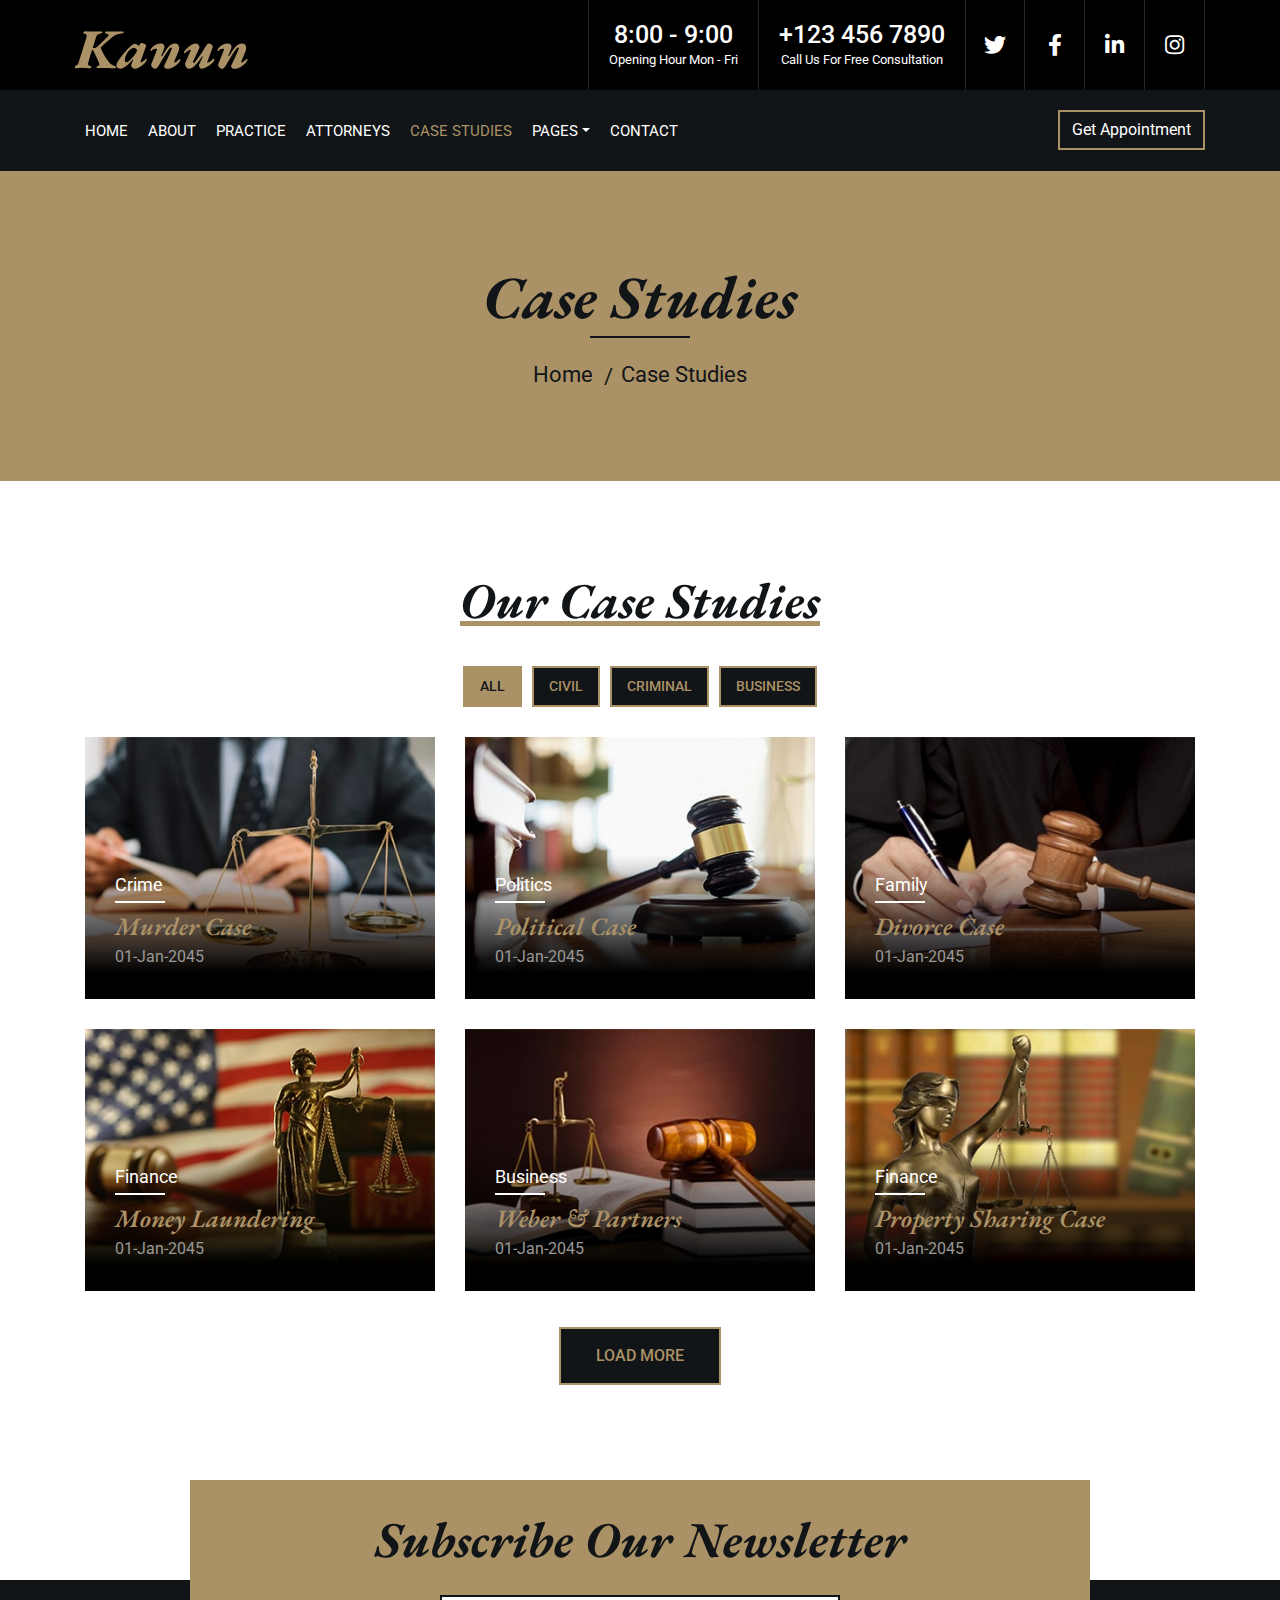
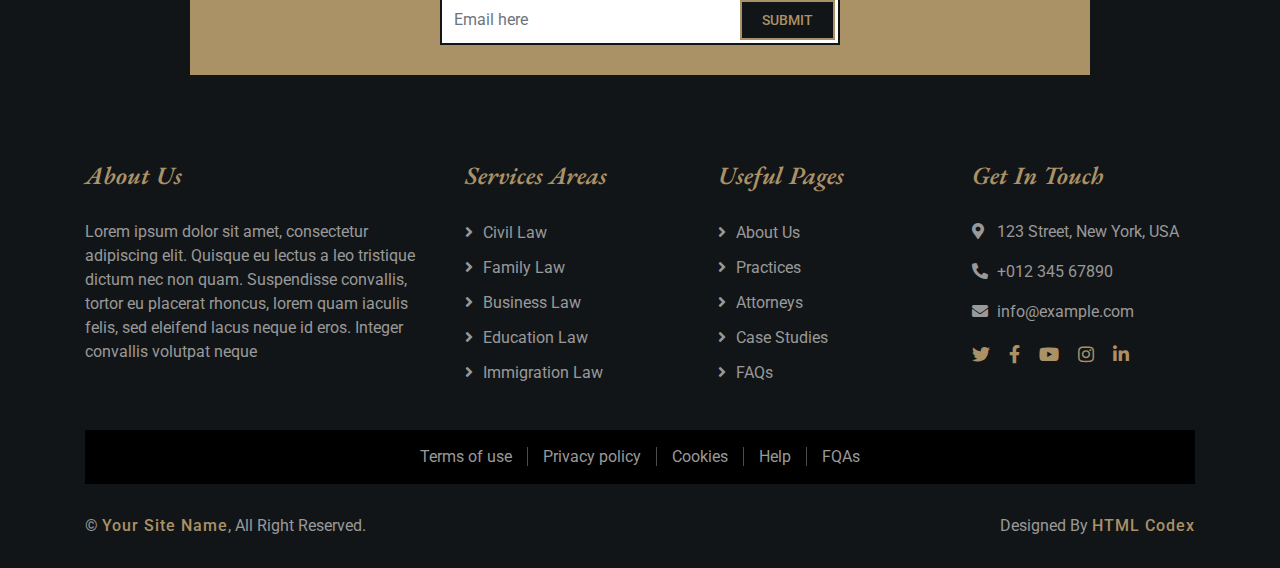
<file: portfolio.html>
<!DOCTYPE html>
<html lang="en">
    <head>
        <meta charset="utf-8">
        <title>Kanun - Law Firm Website Template</title>
        <meta content="width=device-width, initial-scale=1.0" name="viewport">
        <meta content="Law Firm Website Template" name="keywords">
        <meta content="Law Firm Website Template" name="description">

        <!-- Favicon -->
        <link href="img/favicon.ico" rel="icon">

        <!-- Google Font -->
        <link href="https://fonts.googleapis.com/css2?family=EB+Garamond:ital,wght@1,600;1,700;1,800&family=Roboto:wght@400;500&display=swap" rel="stylesheet"> 
        
        <!-- CSS Libraries -->
        <link href="https://stackpath.bootstrapcdn.com/bootstrap/4.4.1/css/bootstrap.min.css" rel="stylesheet">
        <link href="https://cdnjs.cloudflare.com/ajax/libs/font-awesome/5.10.0/css/all.min.css" rel="stylesheet">
        <link href="lib/animate/animate.min.css" rel="stylesheet">
        <link href="lib/owlcarousel/assets/owl.carousel.min.css" rel="stylesheet">

        <!-- Template Stylesheet -->
        <link href="css/style.css" rel="stylesheet">
    </head>

    <body>
        <div class="wrapper">
            <!-- Top Bar Start -->
            <div class="top-bar">
                <div class="container-fluid">
                    <div class="row">
                        <div class="col-lg-3">
                            <div class="logo">
                                <a href="index.html">
                                    <h1>Kanun</h1>
                                    <!-- <img src="img/logo.jpg" alt="Logo"> -->
                                </a>
                            </div>
                        </div>
                        <div class="col-lg-9">
                            <div class="top-bar-right">
                                <div class="text">
                                    <h2>8:00 - 9:00</h2>
                                    <p>Opening Hour Mon - Fri</p>
                                </div>
                                <div class="text">
                                    <h2>+123 456 7890</h2>
                                    <p>Call Us For Free Consultation</p>
                                </div>
                                <div class="social">
                                    <a href=""><i class="fab fa-twitter"></i></a>
                                    <a href=""><i class="fab fa-facebook-f"></i></a>
                                    <a href=""><i class="fab fa-linkedin-in"></i></a>
                                    <a href=""><i class="fab fa-instagram"></i></a>
                                </div>
                            </div>
                        </div>
                    </div>
                </div>
            </div>
            <!-- Top Bar End -->

            <!-- Nav Bar Start -->
            <div class="nav-bar">
                <div class="container-fluid">
                    <nav class="navbar navbar-expand-lg bg-dark navbar-dark">
                        <a href="#" class="navbar-brand">MENU</a>
                        <button type="button" class="navbar-toggler" data-toggle="collapse" data-target="#navbarCollapse">
                            <span class="navbar-toggler-icon"></span>
                        </button>

                        <div class="collapse navbar-collapse justify-content-between" id="navbarCollapse">
                            <div class="navbar-nav mr-auto">
                                <a href="index.html" class="nav-item nav-link">Home</a>
                                <a href="about.html" class="nav-item nav-link">About</a>
                                <a href="service.html" class="nav-item nav-link">Practice</a>
                                <a href="team.html" class="nav-item nav-link">Attorneys</a>
                                <a href="portfolio.html" class="nav-item nav-link active">Case Studies</a>
                                <div class="nav-item dropdown">
                                    <a href="#" class="nav-link dropdown-toggle" data-toggle="dropdown">Pages</a>
                                    <div class="dropdown-menu">
                                        <a href="blog.html" class="dropdown-item">Blog Page</a>
                                        <a href="single.html" class="dropdown-item">Single Page</a>
                                    </div>
                                </div>
                                <a href="contact.html" class="nav-item nav-link">Contact</a>
                            </div>
                            <div class="ml-auto">
                                <a class="btn" href="">Get Appointment</a>
                            </div>
                        </div>
                    </nav>
                </div>
            </div>
            <!-- Nav Bar End -->
            
            
            <!-- Page Header Start -->
            <div class="page-header">
                <div class="container">
                    <div class="row">
                        <div class="col-12">
                            <h2>Case Studies</h2>
                        </div>
                        <div class="col-12">
                            <a href="">Home</a>
                            <a href="">Case Studies</a>
                        </div>
                    </div>
                </div>
            </div>
            <!-- Page Header End -->


            <!-- Portfolio Start -->
            <div class="portfolio">
                <div class="container">
                    <div class="section-header">
                        <h2>Our Case Studies</h2>
                    </div>
                    <div class="row">
                        <div class="col-12">
                            <ul id="portfolio-flters">
                                <li data-filter="*" class="filter-active">All</li>
                                <li data-filter=".first">Civil</li>
                                <li data-filter=".second">Criminal</li>
                                <li data-filter=".third">Business</li>
                            </ul>
                        </div>
                    </div>
                    <div class="row portfolio-container">
                        <div class="col-lg-4 col-md-6 col-sm-12 portfolio-item first">
                            <div class="portfolio-wrap">
                                <img src="img/portfolio-1.jpg" alt="Portfolio Image">
                                <figure>
                                    <p>Crime</p>
                                    <a href="#">Murder Case</a>
                                    <span>01-Jan-2045</span>
                                </figure>
                            </div>
                        </div>
                        <div class="col-lg-4 col-md-6 col-sm-12 portfolio-item second">
                            <div class="portfolio-wrap">
                                <img src="img/portfolio-2.jpg" alt="Portfolio Image">
                                <figure>
                                    <p>Politics</p>
                                    <a href="#">Political Case</a>
                                    <span>01-Jan-2045</span>
                                </figure>
                            </div>
                        </div>
                        <div class="col-lg-4 col-md-6 col-sm-12 portfolio-item third">
                            <div class="portfolio-wrap">
                                <img src="img/portfolio-3.jpg" alt="Portfolio Image">
                                <figure>
                                    <p>Family</p>
                                    <a href="#">Divorce Case</a>
                                    <span>01-Jan-2045</span>
                                </figure>
                            </div>
                        </div>
                        <div class="col-lg-4 col-md-6 col-sm-12 portfolio-item first">
                            <div class="portfolio-wrap">
                                <img src="img/portfolio-4.jpg" alt="Portfolio Image">
                                <figure>
                                    <p>Finance</p>
                                    <a href="#">Money Laundering</a>
                                    <span>01-Jan-2045</span>
                                </figure>
                            </div>
                        </div>
                        <div class="col-lg-4 col-md-6 col-sm-12 portfolio-item second">
                            <div class="portfolio-wrap">
                                <img src="img/portfolio-5.jpg" alt="Portfolio Image">
                                <figure>
                                    <p>Business</p>
                                    <a href="#">Weber & Partners</a>
                                    <span>01-Jan-2045</span>
                                </figure>
                            </div>
                        </div>
                        <div class="col-lg-4 col-md-6 col-sm-12 portfolio-item third">
                            <div class="portfolio-wrap">
                                <img src="img/portfolio-6.jpg" alt="Portfolio Image">
                                <figure>
                                    <p>Finance</p>
                                    <a href="#">Property Sharing Case</a>
                                    <span>01-Jan-2045</span>
                                </figure>
                            </div>
                        </div>
                    </div>
                    <div class="row">
                        <div class="col-12 load-more">
                            <a class="btn" href="#">Load More</a>
                        </div>
                    </div>
                </div>
            </div>
            <!-- Portfolio Start -->


            <!-- Newsletter Start -->
            <div class="newsletter">
                <div class="container">
                    <div class="section-header">
                        <h2>Subscribe Our Newsletter</h2>
                    </div>
                    <div class="form">
                        <input class="form-control" placeholder="Email here">
                        <button class="btn">Submit</button>
                    </div>
                </div>
            </div>
            <!-- Newsletter End -->


            <!-- Footer Start -->
            <div class="footer">
                <div class="container">
                    <div class="row">
                        <div class="col-md-6 col-lg-4">
                            <div class="footer-about">
                                <h2>About Us</h2>
                                <p>
                                    Lorem ipsum dolor sit amet, consectetur adipiscing elit. Quisque eu lectus a leo tristique dictum nec non quam. Suspendisse convallis, tortor eu placerat rhoncus, lorem quam iaculis felis, sed eleifend lacus neque id eros. Integer convallis volutpat neque
                                </p>
                            </div>
                        </div>
                        <div class="col-md-6 col-lg-8">
                            <div class="row">
                        <div class="col-md-6 col-lg-4">
                            <div class="footer-link">
                                <h2>Services Areas</h2>
                                <a href="">Civil Law</a>
                                <a href="">Family Law</a>
                                <a href="">Business Law</a>
                                <a href="">Education Law</a>
                                <a href="">Immigration Law</a>
                            </div>
                        </div>
                        <div class="col-md-6 col-lg-4">
                            <div class="footer-link">
                                <h2>Useful Pages</h2>
                                <a href="">About Us</a>
                                <a href="">Practices</a>
                                <a href="">Attorneys</a>
                                <a href="">Case Studies</a>
                                <a href="">FAQs</a>
                            </div>
                        </div>
                        <div class="col-md-6 col-lg-4">
                            <div class="footer-contact">
                                <h2>Get In Touch</h2>
                                <p><i class="fa fa-map-marker-alt"></i>123 Street, New York, USA</p>
                                <p><i class="fa fa-phone-alt"></i>+012 345 67890</p>
                                <p><i class="fa fa-envelope"></i>info@example.com</p>
                                <div class="footer-social">
                                    <a href=""><i class="fab fa-twitter"></i></a>
                                    <a href=""><i class="fab fa-facebook-f"></i></a>
                                    <a href=""><i class="fab fa-youtube"></i></a>
                                    <a href=""><i class="fab fa-instagram"></i></a>
                                    <a href=""><i class="fab fa-linkedin-in"></i></a>
                                </div>
                            </div>
                        </div>
                        </div>
                    </div>
                    </div>
                </div>
                <div class="container footer-menu">
                    <div class="f-menu">
                        <a href="">Terms of use</a>
                        <a href="">Privacy policy</a>
                        <a href="">Cookies</a>
                        <a href="">Help</a>
                        <a href="">FQAs</a>
                    </div>
                </div>
                <div class="container copyright">
                    <div class="row">
                        <div class="col-md-6">
                            <p>&copy; <a href="#">Your Site Name</a>, All Right Reserved.</p>
                        </div>
                        <div class="col-md-6">
							<!--/*** This template is free as long as you keep the footer author’s credit link/attribution link/backlink. If you'd like to use the template without the footer author’s credit link/attribution link/backlink, you can purchase the Credit Removal License from "https://htmlcodex.com/credit-removal". Thank you for your support. ***/-->
                            <p>Designed By <a href="https://htmlcodex.com">HTML Codex</a></p>
                        </div>
                    </div>
                </div>
            </div>
            <!-- Footer End -->
            
            <a href="#" class="back-to-top"><i class="fa fa-chevron-up"></i></a>
        </div>

        <!-- JavaScript Libraries -->
        <script src="https://code.jquery.com/jquery-3.4.1.min.js"></script>
        <script src="https://stackpath.bootstrapcdn.com/bootstrap/4.4.1/js/bootstrap.bundle.min.js"></script>
        <script src="lib/easing/easing.min.js"></script>
        <script src="lib/owlcarousel/owl.carousel.min.js"></script>
        <script src="lib/isotope/isotope.pkgd.min.js"></script>

        <!-- Template Javascript -->
        <script src="js/main.js"></script>
    </body>
</html>
</file>
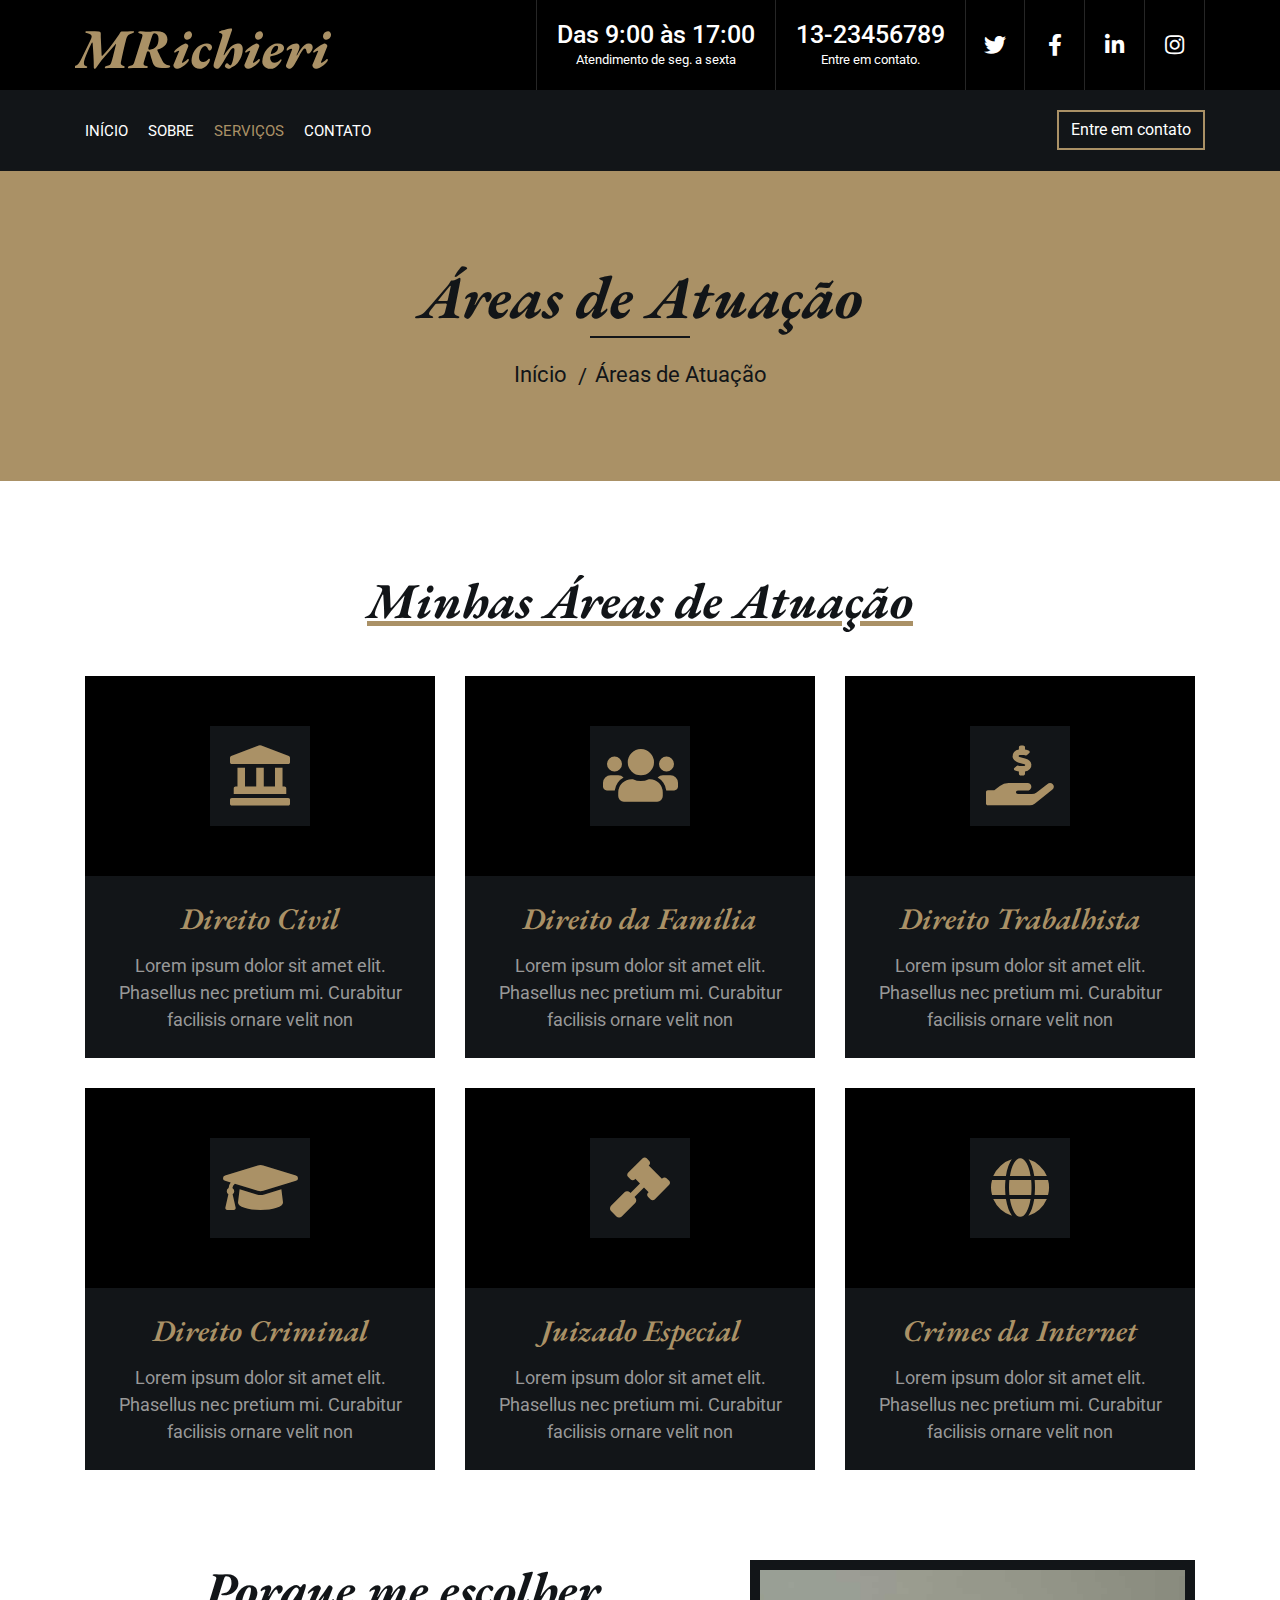
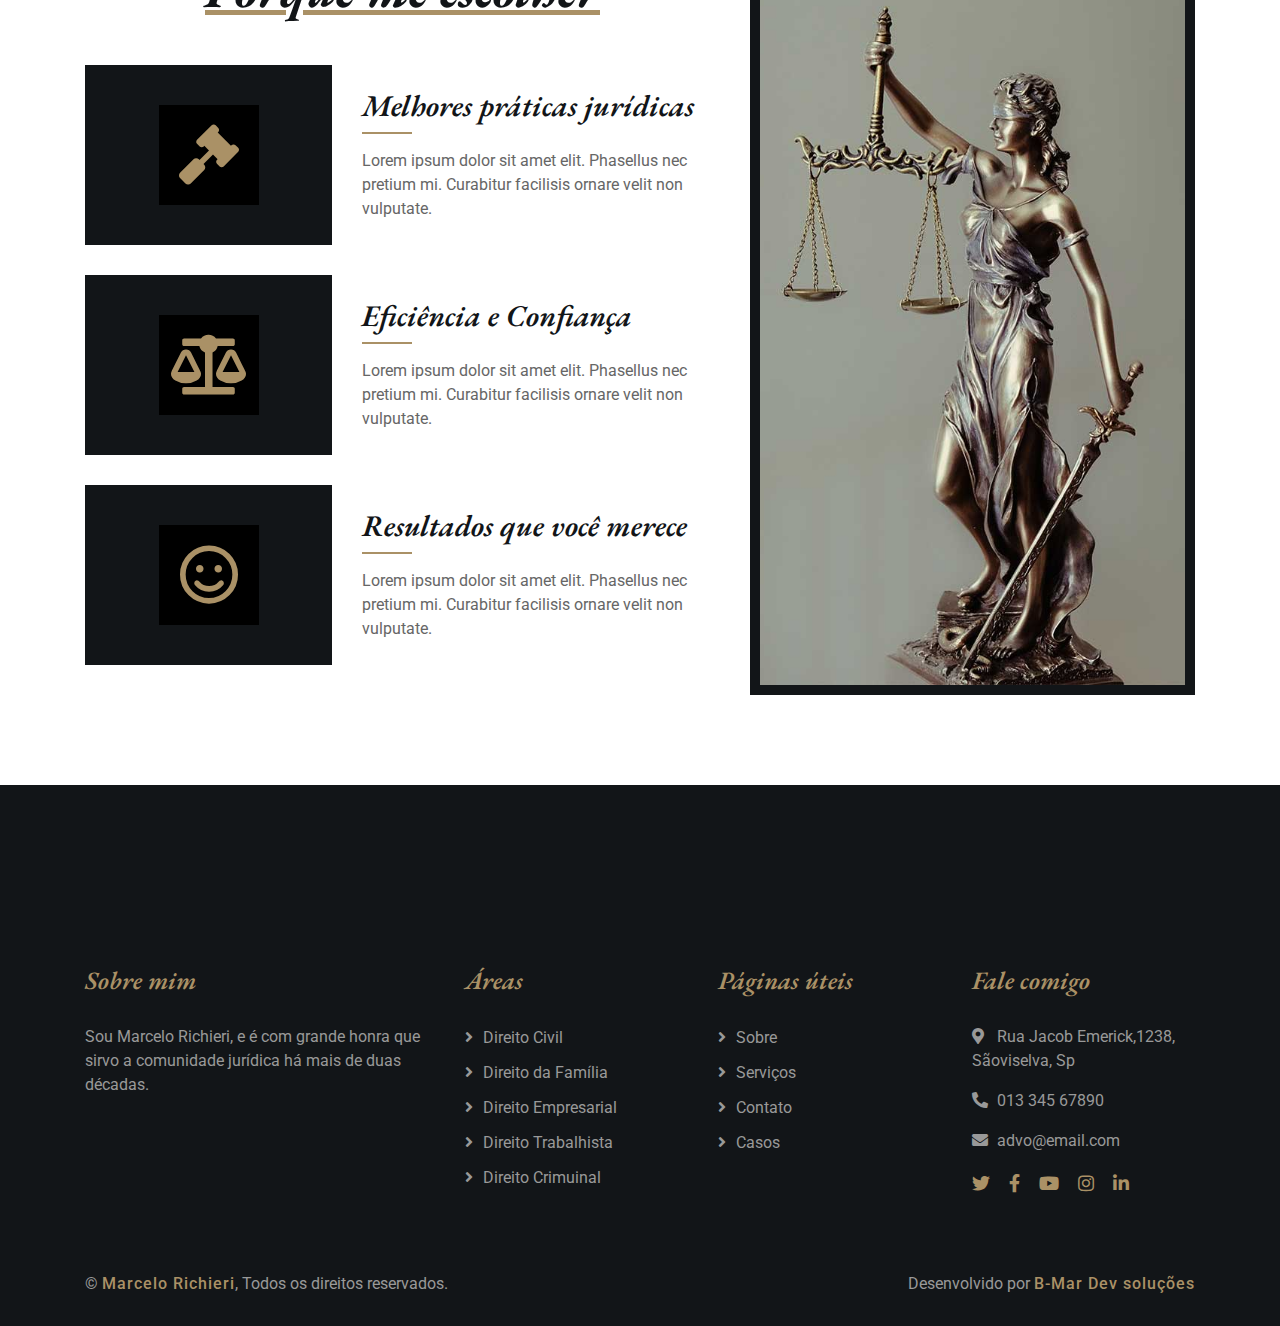
<file: service.html>
<!DOCTYPE html>
<html lang="pt-br">
    <head>
        <meta charset="utf-8">
        <title>Marcelo Richieri- Acessoria jurídica</title>
        <meta content="width=device-width, initial-scale=1.0" name="viewport">
        <meta content="Acessoria jurídica" name="keywords">
        <meta content="Marcelo Richieri- Acessoria jurídica" name="description">

        <!-- Favicon -->
        <link href="img/favicon.ico" rel="icon">

        <!-- Google Font -->
        <link href="https://fonts.googleapis.com/css2?family=EB+Garamond:ital,wght@1,600;1,700;1,800&family=Roboto:wght@400;500&display=swap" rel="stylesheet"> 
        
        <!-- CSS Libraries -->
        <link href="https://stackpath.bootstrapcdn.com/bootstrap/4.4.1/css/bootstrap.min.css" rel="stylesheet">
        <link href="https://cdnjs.cloudflare.com/ajax/libs/font-awesome/5.10.0/css/all.min.css" rel="stylesheet">
        <link href="lib/animate/animate.min.css" rel="stylesheet">
        <link href="lib/owlcarousel/assets/owl.carousel.min.css" rel="stylesheet">

        <!-- Template Stylesheet -->
        <link href="css/style.css" rel="stylesheet">
    </head>

    <body>
        <div class="wrapper">
            
            <div class="top-bar">
                <div class="container-fluid">
                    <div class="row">
                        <div class="col-lg-3">
                            <div class="logo">
                                <a href="index.html">
                                    <h1>MRichieri</h1>
                                    
                                </a>
                            </div>
                        </div>
                        <div class="col-lg-9">
                            <div class="top-bar-right">
                                <div class="text">
                                    <h2>Das 9:00 às 17:00</h2>
                                    <p>Atendimento de seg. a sexta</p>
                                </div>
                                <div class="text">
                                    <h2>13-23456789</h2>
                                    <p>Entre em contato.</p>
                                </div>
                                <div class="social">
                                    <a href=""><i class="fab fa-twitter"></i></a>
                                    <a href=""><i class="fab fa-facebook-f"></i></a>
                                    <a href=""><i class="fab fa-linkedin-in"></i></a>
                                    <a href=""><i class="fab fa-instagram"></i></a>
                                </div>
                            </div>
                        </div>
                    </div>
                </div>
            </div>
            <!-- Nav Bar Start -->
            <div class="nav-bar">
                <div class="container-fluid ">
                    <nav class="navbar navbar-expand-lg bg-dark navbar-dark">
                        <a href="#" class="navbar-brand">MENU</a>
                        <button type="button" class="navbar-toggler" data-toggle="collapse" data-target="#navbarCollapse">
                            <span class="navbar-toggler-icon"></span>
                        </button>

                        <div class="collapse navbar-collapse justify-content-between" id="navbarCollapse">
                            <div class="navbar-nav mr-auto">
                                <a href="index.html" class="nav-item nav-link ">Início</a>
                                <a href="about.html" class="nav-item nav-link">Sobre</a>
                                <a href="service.html" class="nav-item nav-link active">Serviços</a>                  
                                <a href="contact.html" class="nav-item nav-link">Contato</a>                               
                            </div>
                                
                        </div>
                            <div class="ml-auto">
                                <a class="btn" href="https://htmlcodex.com/law-firm-website-template">Entre em contato</a>
                            </div>
                        
                    </nav>
                </div>
            </div> 
            <!-- Nav Bar End -->
            
            
            <!-- Page Header Start -->
            <div class="page-header">
                <div class="container">
                    <div class="row">
                        <div class="col-12">
                            <h2>Áreas de Atuação</h2>
                        </div>
                        <div class="col-12">
                            <a href="index.html">Início</a>
                            <a href="">Áreas de Atuação</a>
                        </div>
                    </div>
                </div>
            </div>
            <!-- Page Header End -->


            <!-- Service Start -->
            <div class="service">
                <div class="container">
                    <div class="section-header">
                        <h2>Minhas Áreas de Atuação</h2>
                    </div>
                    <div class="row">
                        <div class="col-lg-4 col-md-6">
                            <div class="service-item">
                                <div class="service-icon">
                                    <i class="fa fa-landmark"></i>
                                </div>
                                <h3>Direito Civil</h3>
                                <p>
                                    Lorem ipsum dolor sit amet elit. Phasellus nec pretium mi. Curabitur facilisis ornare velit non
                                </p>
                                
                            </div>
                        </div>
                        <div class="col-lg-4 col-md-6">
                            <div class="service-item">
                                <div class="service-icon">
                                    <i class="fa fa-users"></i>
                                </div>
                                <h3>Direito da Família</h3>
                                <p>
                                    Lorem ipsum dolor sit amet elit. Phasellus nec pretium mi. Curabitur facilisis ornare velit non
                                </p>
                                
                            </div>
                        </div>
                        <div class="col-lg-4 col-md-6">
                            <div class="service-item">
                                <div class="service-icon">
                                    <i class="fa fa-hand-holding-usd"></i>
                                </div>
                                <h3>Direito Trabalhista</h3>
                                <p>
                                    Lorem ipsum dolor sit amet elit. Phasellus nec pretium mi. Curabitur facilisis ornare velit non
                                </p>
                                
                            </div>
                        </div>
                        <div class="col-lg-4 col-md-6">
                            <div class="service-item">
                                <div class="service-icon">
                                    <i class="fa fa-graduation-cap"></i>
                                </div>
                                <h3>Direito Criminal</h3>
                                <p>
                                    Lorem ipsum dolor sit amet elit. Phasellus nec pretium mi. Curabitur facilisis ornare velit non
                                </p>
                                
                            </div>
                        </div>
                        <div class="col-lg-4 col-md-6">
                            <div class="service-item">
                                <div class="service-icon">
                                    <i class="fa fa-gavel"></i>
                                </div>
                                <h3>Juizado Especial</h3>
                                <p>
                                    Lorem ipsum dolor sit amet elit. Phasellus nec pretium mi. Curabitur facilisis ornare velit non
                                </p>
                                
                            </div>
                        </div>
                        <div class="col-lg-4 col-md-6">
                            <div class="service-item">
                                <div class="service-icon">
                                    <i class="fa fa-globe"></i>
                                </div>
                                <h3>Crimes da Internet</h3>
                                <p>
                                    Lorem ipsum dolor sit amet elit. Phasellus nec pretium mi. Curabitur facilisis ornare velit non
                                </p>
                                
                            </div>
                        </div>
                    </div>
                </div>
            </div>
            <!-- Service End -->
            
            
            <!-- Feature Start -->
            <div class="feature">
                <div class="container">
                    <div class="row">
                        <div class="col-md-7">
                            <div class="section-header">
                                <h2>Porque me escolher</h2>
                            </div>
                            <div class="row align-items-center feature-item">
                                <div class="col-5">
                                    <div class="feature-icon">
                                        <i class="fa fa-gavel"></i>
                                    </div>
                                </div>
                                <div class="col-7">
                                    <h3>Melhores práticas jurídicas</h3>
                                    <p>
                                        Lorem ipsum dolor sit amet elit. Phasellus nec pretium mi. Curabitur facilisis ornare velit non vulputate.
                                    </p>
                                </div>
                            </div>
                            <div class="row align-items-center feature-item">
                                <div class="col-5">
                                    <div class="feature-icon">
                                        <i class="fa fa-balance-scale"></i>
                                    </div>
                                </div>
                                <div class="col-7">
                                    <h3>Eficiência e Confiança</h3>
                                    <p>
                                        Lorem ipsum dolor sit amet elit. Phasellus nec pretium mi. Curabitur facilisis ornare velit non vulputate.
                                    </p>
                                </div>
                            </div>
                            <div class="row align-items-center feature-item">
                                <div class="col-5">
                                    <div class="feature-icon">
                                        <i class="far fa-smile"></i>
                                    </div>
                                </div>
                                <div class="col-7">
                                    <h3>Resultados que você merece</h3>
                                    <p>
                                        Lorem ipsum dolor sit amet elit. Phasellus nec pretium mi. Curabitur facilisis ornare velit non vulputate.
                                    </p>
                                </div>
                            </div>
                        </div>
                        <div class="col-md-5">
                            <div class="feature-img">
                                <img src="img/feature.jpg" alt="Feature">
                            </div>
                        </div>
                    </div>
                </div>
            </div>
            <!-- Feature End -->


            <!-- Newsletter Start
            <div class="newsletter">
                <div class="container">
                    <div class="section-header">
                        <h2>Subscribe Our Newsletter</h2>
                    </div>
                    <div class="form">
                        <input class="form-control" placeholder="Email here">
                        <button class="btn">Submit</button>
                    </div>
                </div>
            </div>
             Newsletter End -->


            <!-- Footer Start -->
            <div class="footer">
                <div class="container">
                    <div class="row">
                        <div class="col-md-6 col-lg-4">
                            <div class="footer-about">
                                <h2>Sobre mim</h2>
                                <p>
                                    Sou Marcelo Richieri, e é com grande honra que sirvo a comunidade jurídica há mais de duas décadas.
                                </p>
                            </div>
                        </div>
                        <div class="col-md-6 col-lg-8">
                            <div class="row">
                        <div class="col-md-6 col-lg-4">
                            <div class="footer-link">
                                <h2>Áreas</h2>
                                <a href="">Direito Civil</a>
                                <a href="">Direito da Família</a>
                                <a href="">Direito Empresarial</a>
                                <a href="">Direito Trabalhista</a>
                                <a href="">Direito Crimuinal</a>
                            </div>
                        </div>
                        <div class="col-md-6 col-lg-4">
                            <div class="footer-link">
                                <h2>Páginas úteis</h2>
                                <a href="">Sobre</a>
                                <a href="">Serviços</a>
                                <a href="">Contato</a>
                                <a href="">Casos</a>
                               
                            </div>
                        </div>
                        <div class="col-md-6 col-lg-4">
                            <div class="footer-contact">
                                <h2>Fale comigo</h2>
                                <p><i class="fa fa-map-marker-alt"></i>Rua Jacob Emerick,1238, Sãoviselva, Sp</p>
                                <p><i class="fa fa-phone-alt"></i>013 345 67890</p>
                                <p><i class="fa fa-envelope"></i>advo@email.com</p>
                                <div class="footer-social">
                                    <a href=""><i class="fab fa-twitter"></i></a>
                                    <a href=""><i class="fab fa-facebook-f"></i></a>
                                    <a href=""><i class="fab fa-youtube"></i></a>
                                    <a href=""><i class="fab fa-instagram"></i></a>
                                    <a href=""><i class="fab fa-linkedin-in"></i></a>
                                </div>
                            </div>
                        </div>
                        </div>
                    </div>
                    </div>
                </div>
                
                <div class="container copyright">
                    <div class="row">
                        <div class="col-md-6">
                            <p>&copy; <a href="#">Marcelo Richieri</a>, Todos os direitos reservados.</p>
                        </div>
                        <div class="col-md-6">
							<!--/*** This template is free as long as you keep the footer author’s credit link/attribution link/backlink. If you'd like to use the template without the footer author’s credit link/attribution link/backlink, you can purchase the Credit Removal License from "https://htmlcodex.com/credit-removal". Thank you for your support. ***/-->
                            <p>Desenvolvido por <a href="#">B-Mar Dev soluções</a></p>
                        </div>
                    </div>
                </div>
            </div>
            <!-- Footer End -->
            
            <a href="#" class="back-to-top"><i class="fa fa-chevron-up"></i></a>
        </div>

        <!-- JavaScript Libraries -->
        <script src="https://code.jquery.com/jquery-3.4.1.min.js"></script>
        <script src="https://stackpath.bootstrapcdn.com/bootstrap/4.4.1/js/bootstrap.bundle.min.js"></script>
        <script src="lib/easing/easing.min.js"></script>
        <script src="lib/owlcarousel/owl.carousel.min.js"></script>
        <script src="lib/isotope/isotope.pkgd.min.js"></script>

        <!-- Template Javascript -->
        <script src="js/main.js"></script>
    </body>
</html>
</file>
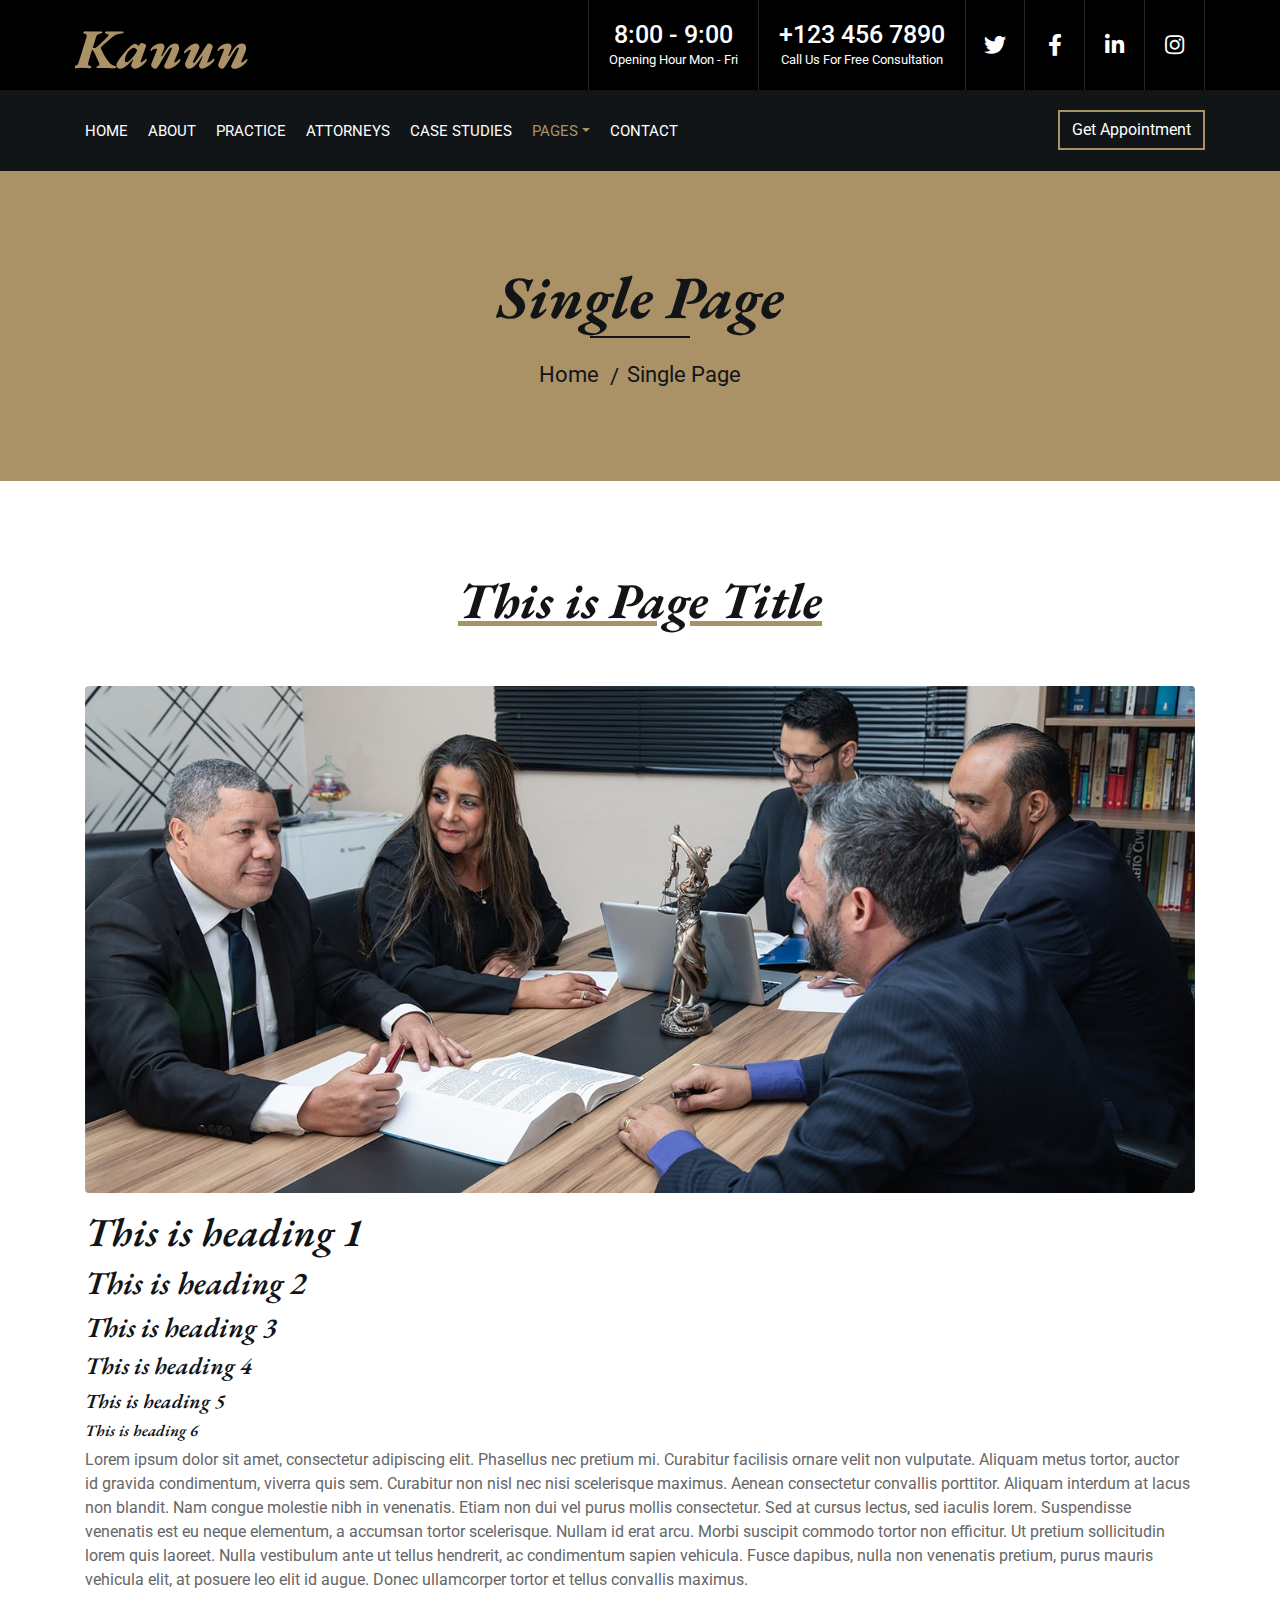
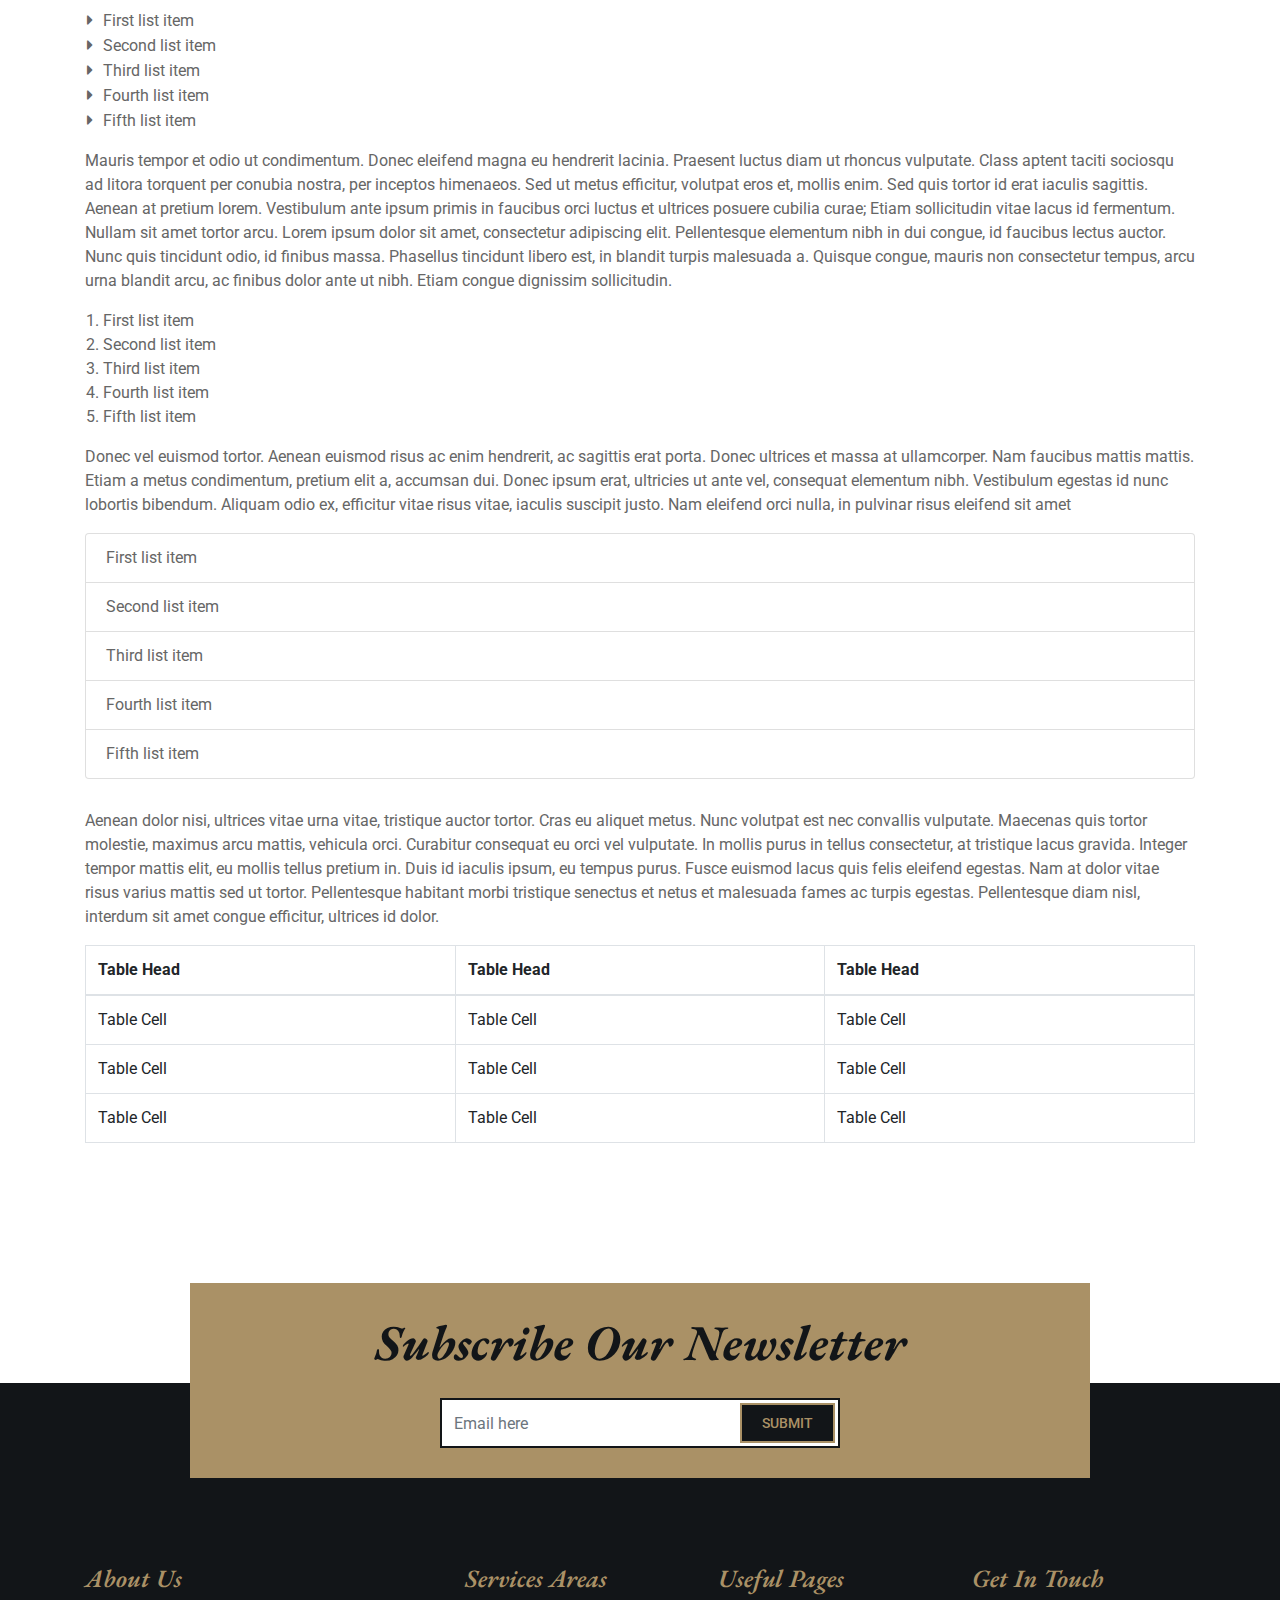
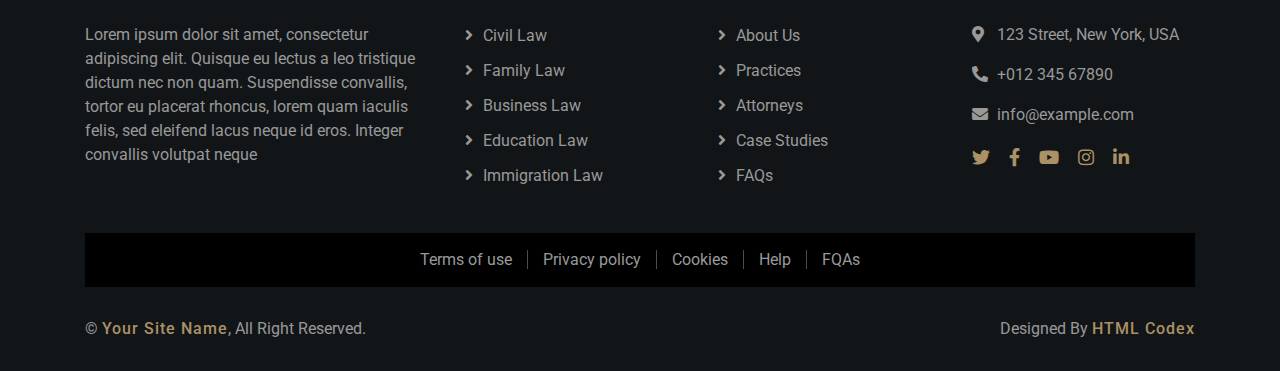
<file: single.html>
<!DOCTYPE html>
<html lang="en">
    <head>
        <meta charset="utf-8">
        <title>Kanun - Law Firm Website Template</title>
        <meta content="width=device-width, initial-scale=1.0" name="viewport">
        <meta content="Law Firm Website Template" name="keywords">
        <meta content="Law Firm Website Template" name="description">

        <!-- Favicon -->
        <link href="img/favicon.ico" rel="icon">

        <!-- Google Font -->
        <link href="https://fonts.googleapis.com/css2?family=EB+Garamond:ital,wght@1,600;1,700;1,800&family=Roboto:wght@400;500&display=swap" rel="stylesheet"> 
        
        <!-- CSS Libraries -->
        <link href="https://stackpath.bootstrapcdn.com/bootstrap/4.4.1/css/bootstrap.min.css" rel="stylesheet">
        <link href="https://cdnjs.cloudflare.com/ajax/libs/font-awesome/5.10.0/css/all.min.css" rel="stylesheet">
        <link href="lib/animate/animate.min.css" rel="stylesheet">
        <link href="lib/owlcarousel/assets/owl.carousel.min.css" rel="stylesheet">

        <!-- Template Stylesheet -->
        <link href="css/style.css" rel="stylesheet">
    </head>

    <body>
        <div class="wrapper">
            <!-- Top Bar Start -->
            <div class="top-bar">
                <div class="container-fluid">
                    <div class="row">
                        <div class="col-lg-3">
                            <div class="logo">
                                <a href="index.html">
                                    <h1>Kanun</h1>
                                    <!-- <img src="img/logo.jpg" alt="Logo"> -->
                                </a>
                            </div>
                        </div>
                        <div class="col-lg-9">
                            <div class="top-bar-right">
                                <div class="text">
                                    <h2>8:00 - 9:00</h2>
                                    <p>Opening Hour Mon - Fri</p>
                                </div>
                                <div class="text">
                                    <h2>+123 456 7890</h2>
                                    <p>Call Us For Free Consultation</p>
                                </div>
                                <div class="social">
                                    <a href=""><i class="fab fa-twitter"></i></a>
                                    <a href=""><i class="fab fa-facebook-f"></i></a>
                                    <a href=""><i class="fab fa-linkedin-in"></i></a>
                                    <a href=""><i class="fab fa-instagram"></i></a>
                                </div>
                            </div>
                        </div>
                    </div>
                </div>
            </div>
            <!-- Top Bar End -->

            <!-- Nav Bar Start -->
            <div class="nav-bar">
                <div class="container-fluid">
                    <nav class="navbar navbar-expand-lg bg-dark navbar-dark">
                        <a href="#" class="navbar-brand">MENU</a>
                        <button type="button" class="navbar-toggler" data-toggle="collapse" data-target="#navbarCollapse">
                            <span class="navbar-toggler-icon"></span>
                        </button>

                        <div class="collapse navbar-collapse justify-content-between" id="navbarCollapse">
                            <div class="navbar-nav mr-auto">
                                <a href="index.html" class="nav-item nav-link">Home</a>
                                <a href="about.html" class="nav-item nav-link">About</a>
                                <a href="service.html" class="nav-item nav-link">Practice</a>
                                <a href="team.html" class="nav-item nav-link">Attorneys</a>
                                <a href="portfolio.html" class="nav-item nav-link">Case Studies</a>
                                <div class="nav-item dropdown">
                                    <a href="#" class="nav-link dropdown-toggle active" data-toggle="dropdown">Pages</a>
                                    <div class="dropdown-menu">
                                        <a href="blog.html" class="dropdown-item">Blog Page</a>
                                        <a href="single.html" class="dropdown-item">Single Page</a>
                                    </div>
                                </div>
                                <a href="contact.html" class="nav-item nav-link">Contact</a>
                            </div>
                            <div class="ml-auto">
                                <a class="btn" href="">Get Appointment</a>
                            </div>
                        </div>
                    </nav>
                </div>
            </div>
            <!-- Nav Bar End -->
            
            
            <!-- Page Header Start -->
            <div class="page-header">
                <div class="container">
                    <div class="row">
                        <div class="col-12">
                            <h2>Single Page</h2>
                        </div>
                        <div class="col-12">
                            <a href="">Home</a>
                            <a href="">Single Page</a>
                        </div>
                    </div>
                </div>
            </div>
            <!-- Page Header End -->


            <!-- Single Page Start -->
            <div class="single">
                <div class="container">
                    <div class="section-header">
                        <h2>This is Page Title</h2>
                    </div>
                    <div class="row">
                        <div class="col-12">
                            <img class="img-fluid rounded" src="img/single.jpg" alt="Image">
                            <h1>This is heading 1</h1>
                            <h2>This is heading 2</h2>
                            <h3>This is heading 3</h3>
                            <h4>This is heading 4</h4>
                            <h5>This is heading 5</h5>
                            <h6>This is heading 6</h6>
                            <p>
                                Lorem ipsum dolor sit amet, consectetur adipiscing elit. Phasellus nec pretium mi. Curabitur facilisis ornare velit non vulputate. Aliquam metus tortor, auctor id gravida condimentum, viverra quis sem. Curabitur non nisl nec nisi scelerisque maximus. Aenean consectetur convallis porttitor. Aliquam interdum at lacus non blandit. Nam congue molestie nibh in venenatis. Etiam non dui vel purus mollis consectetur. Sed at cursus lectus, sed iaculis lorem. Suspendisse venenatis est eu neque elementum, a accumsan tortor scelerisque. Nullam id erat arcu. Morbi suscipit commodo tortor non efficitur. Ut pretium sollicitudin lorem quis laoreet. Nulla vestibulum ante ut tellus hendrerit, ac condimentum sapien vehicula. Fusce dapibus, nulla non venenatis pretium, purus mauris vehicula elit, at posuere leo elit id augue. Donec ullamcorper tortor et tellus convallis maximus.
                            </p>
                            <ul class="ul-group">
                                <li>First list item</li>
                                <li>Second list item</li>
                                <li>Third list item</li>
                                <li>Fourth list item</li>
                                <li>Fifth list item</li>
                            </ul>
                            <p>
                                Mauris tempor et odio ut condimentum. Donec eleifend magna eu hendrerit lacinia. Praesent luctus diam ut rhoncus vulputate. Class aptent taciti sociosqu ad litora torquent per conubia nostra, per inceptos himenaeos. Sed ut metus efficitur, volutpat eros et, mollis enim. Sed quis tortor id erat iaculis sagittis. Aenean at pretium lorem. Vestibulum ante ipsum primis in faucibus orci luctus et ultrices posuere cubilia curae; Etiam sollicitudin vitae lacus id fermentum. Nullam sit amet tortor arcu. Lorem ipsum dolor sit amet, consectetur adipiscing elit. Pellentesque elementum nibh in dui congue, id faucibus lectus auctor. Nunc quis tincidunt odio, id finibus massa. Phasellus tincidunt libero est, in blandit turpis malesuada a. Quisque congue, mauris non consectetur tempus, arcu urna blandit arcu, ac finibus dolor ante ut nibh. Etiam congue dignissim sollicitudin. 
                            </p>
                            <ol class="ol-group">
                                <li>First list item</li>
                                <li>Second list item</li>
                                <li>Third list item</li>
                                <li>Fourth list item</li>
                                <li>Fifth list item</li>
                            </ol>
                            <p>
                                Donec vel euismod tortor. Aenean euismod risus ac enim hendrerit, ac sagittis erat porta. Donec ultrices et massa at ullamcorper. Nam faucibus mattis mattis. Etiam a metus condimentum, pretium elit a, accumsan dui. Donec ipsum erat, ultricies ut ante vel, consequat elementum nibh. Vestibulum egestas id nunc lobortis bibendum. Aliquam odio ex, efficitur vitae risus vitae, iaculis suscipit justo. Nam eleifend orci nulla, in pulvinar risus eleifend sit amet
                            </p>
                            <ul class="list-group">
                                <li class="list-group-item">First list item</li>
                                <li class="list-group-item">Second list item</li>
                                <li class="list-group-item">Third list item</li>
                                <li class="list-group-item">Fourth list item</li>
                                <li class="list-group-item">Fifth list item</li>
                            </ul>
                            <p>
                                Aenean dolor nisi, ultrices vitae urna vitae, tristique auctor tortor. Cras eu aliquet metus. Nunc volutpat est nec convallis vulputate. Maecenas quis tortor molestie, maximus arcu mattis, vehicula orci. Curabitur consequat eu orci vel vulputate. In mollis purus in tellus consectetur, at tristique lacus gravida. Integer tempor mattis elit, eu mollis tellus pretium in. Duis id iaculis ipsum, eu tempus purus. Fusce euismod lacus quis felis eleifend egestas. Nam at dolor vitae risus varius mattis sed ut tortor. Pellentesque habitant morbi tristique senectus et netus et malesuada fames ac turpis egestas. Pellentesque diam nisl, interdum sit amet congue efficitur, ultrices id dolor. 
                            </p>
                            <table class="table table-bordered">
                                <thead>
                                    <tr>
                                        <th>Table Head</th>
                                        <th>Table Head</th>
                                        <th>Table Head</th>
                                    </tr>
                                </thead>
                                <tbody>
                                    <tr>
                                        <td>Table Cell</td>
                                        <td>Table Cell</td>
                                        <td>Table Cell</td>
                                    </tr>
                                    <tr>
                                        <td>Table Cell</td>
                                        <td>Table Cell</td>
                                        <td>Table Cell</td>
                                    </tr>
                                    <tr>
                                        <td>Table Cell</td>
                                        <td>Table Cell</td>
                                        <td>Table Cell</td>
                                    </tr>
                                </tbody>
                            </table>
                        </div>
                    </div>
                </div>
            </div>
            <!-- Single Page End -->


            <!-- Newsletter Start -->
            <div class="newsletter">
                <div class="container">
                    <div class="section-header">
                        <h2>Subscribe Our Newsletter</h2>
                    </div>
                    <div class="form">
                        <input class="form-control" placeholder="Email here">
                        <button class="btn">Submit</button>
                    </div>
                </div>
            </div>
            <!-- Newsletter End -->


            <!-- Footer Start -->
            <div class="footer">
                <div class="container">
                    <div class="row">
                        <div class="col-md-6 col-lg-4">
                            <div class="footer-about">
                                <h2>About Us</h2>
                                <p>
                                    Lorem ipsum dolor sit amet, consectetur adipiscing elit. Quisque eu lectus a leo tristique dictum nec non quam. Suspendisse convallis, tortor eu placerat rhoncus, lorem quam iaculis felis, sed eleifend lacus neque id eros. Integer convallis volutpat neque
                                </p>
                            </div>
                        </div>
                        <div class="col-md-6 col-lg-8">
                            <div class="row">
                        <div class="col-md-6 col-lg-4">
                            <div class="footer-link">
                                <h2>Services Areas</h2>
                                <a href="">Civil Law</a>
                                <a href="">Family Law</a>
                                <a href="">Business Law</a>
                                <a href="">Education Law</a>
                                <a href="">Immigration Law</a>
                            </div>
                        </div>
                        <div class="col-md-6 col-lg-4">
                            <div class="footer-link">
                                <h2>Useful Pages</h2>
                                <a href="">About Us</a>
                                <a href="">Practices</a>
                                <a href="">Attorneys</a>
                                <a href="">Case Studies</a>
                                <a href="">FAQs</a>
                            </div>
                        </div>
                        <div class="col-md-6 col-lg-4">
                            <div class="footer-contact">
                                <h2>Get In Touch</h2>
                                <p><i class="fa fa-map-marker-alt"></i>123 Street, New York, USA</p>
                                <p><i class="fa fa-phone-alt"></i>+012 345 67890</p>
                                <p><i class="fa fa-envelope"></i>info@example.com</p>
                                <div class="footer-social">
                                    <a href=""><i class="fab fa-twitter"></i></a>
                                    <a href=""><i class="fab fa-facebook-f"></i></a>
                                    <a href=""><i class="fab fa-youtube"></i></a>
                                    <a href=""><i class="fab fa-instagram"></i></a>
                                    <a href=""><i class="fab fa-linkedin-in"></i></a>
                                </div>
                            </div>
                        </div>
                        </div>
                    </div>
                    </div>
                </div>
                <div class="container footer-menu">
                    <div class="f-menu">
                        <a href="">Terms of use</a>
                        <a href="">Privacy policy</a>
                        <a href="">Cookies</a>
                        <a href="">Help</a>
                        <a href="">FQAs</a>
                    </div>
                </div>
                <div class="container copyright">
                    <div class="row">
                        <div class="col-md-6">
                            <p>&copy; <a href="#">Your Site Name</a>, All Right Reserved.</p>
                        </div>
                        <div class="col-md-6">
							<!--/*** This template is free as long as you keep the footer author’s credit link/attribution link/backlink. If you'd like to use the template without the footer author’s credit link/attribution link/backlink, you can purchase the Credit Removal License from "https://htmlcodex.com/credit-removal". Thank you for your support. ***/-->
                            <p>Designed By <a href="https://htmlcodex.com">HTML Codex</a></p>
                        </div>
                    </div>
                </div>
            </div>
            <!-- Footer End -->
            
            <a href="#" class="back-to-top"><i class="fa fa-chevron-up"></i></a>
        </div>

        <!-- JavaScript Libraries -->
        <script src="https://code.jquery.com/jquery-3.4.1.min.js"></script>
        <script src="https://stackpath.bootstrapcdn.com/bootstrap/4.4.1/js/bootstrap.bundle.min.js"></script>
        <script src="lib/easing/easing.min.js"></script>
        <script src="lib/owlcarousel/owl.carousel.min.js"></script>
        <script src="lib/isotope/isotope.pkgd.min.js"></script>

        <!-- Template Javascript -->
        <script src="js/main.js"></script>
    </body>
</html>
</file>
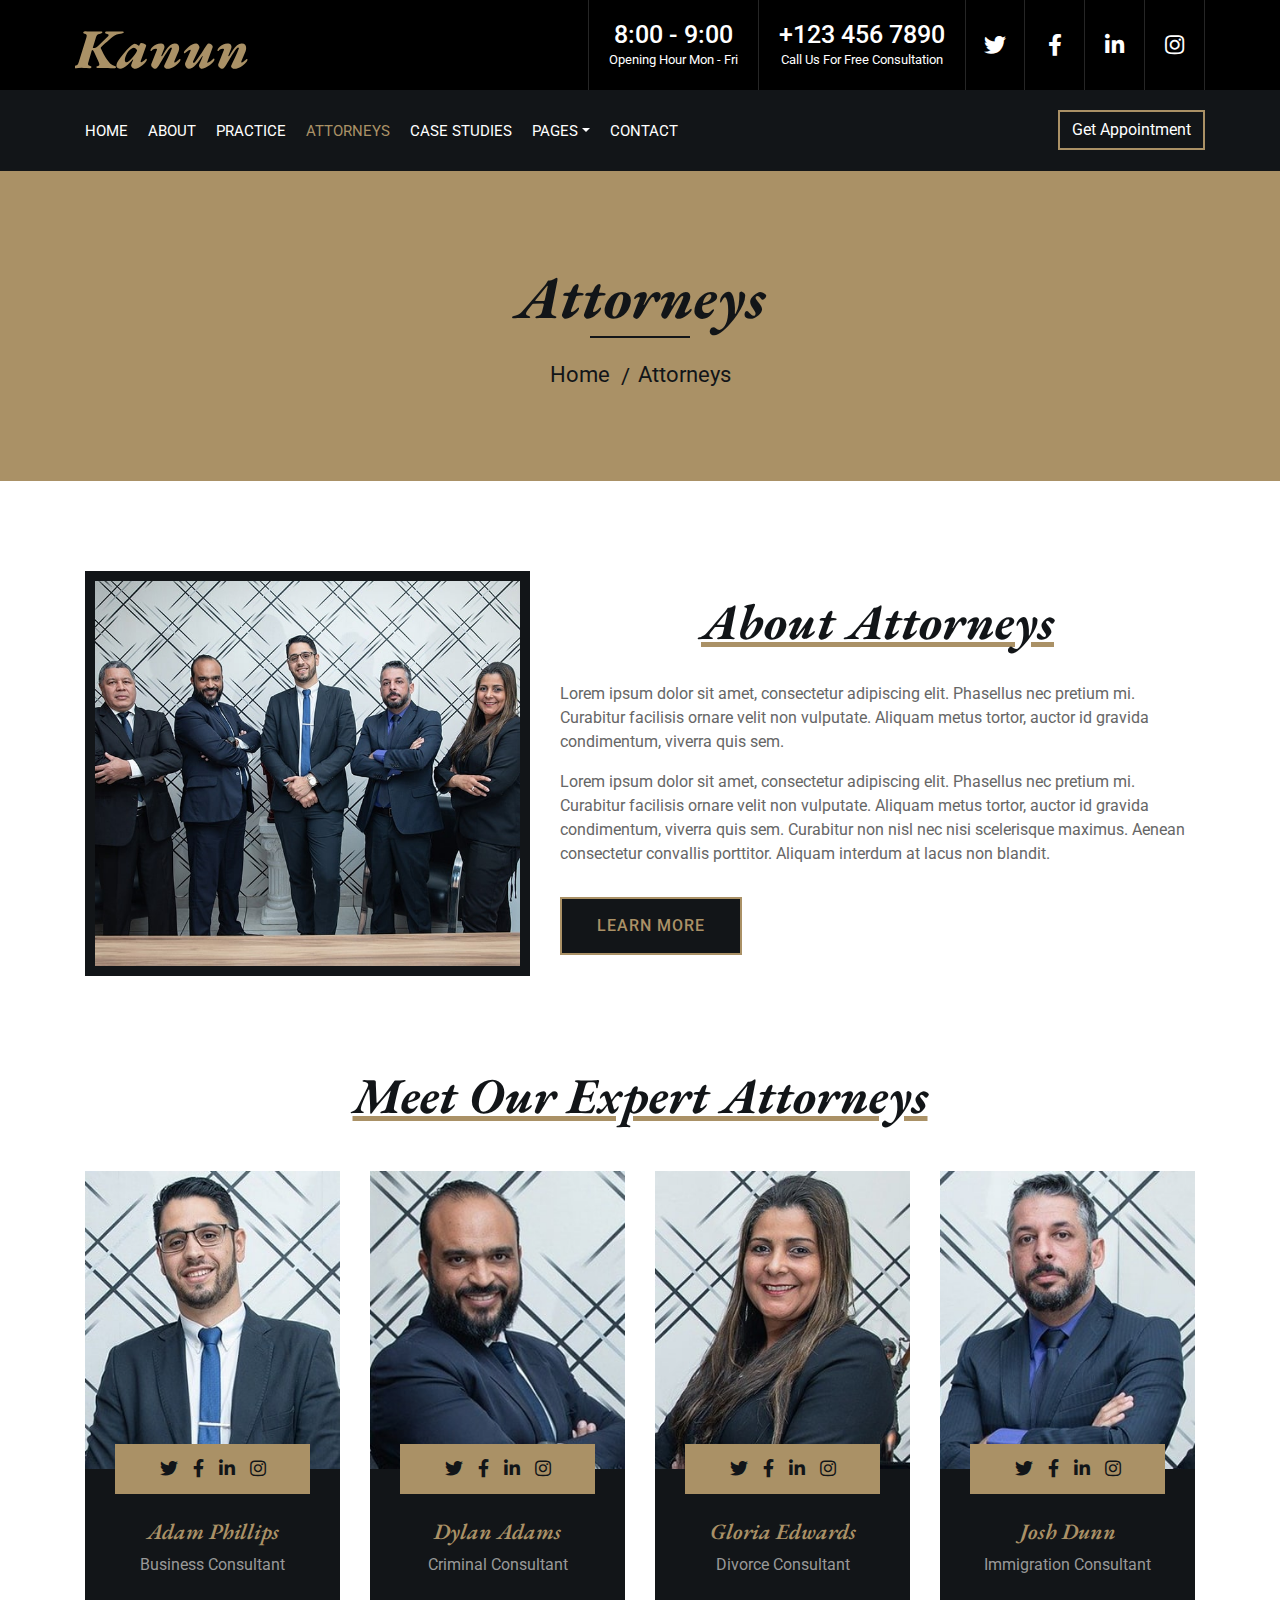
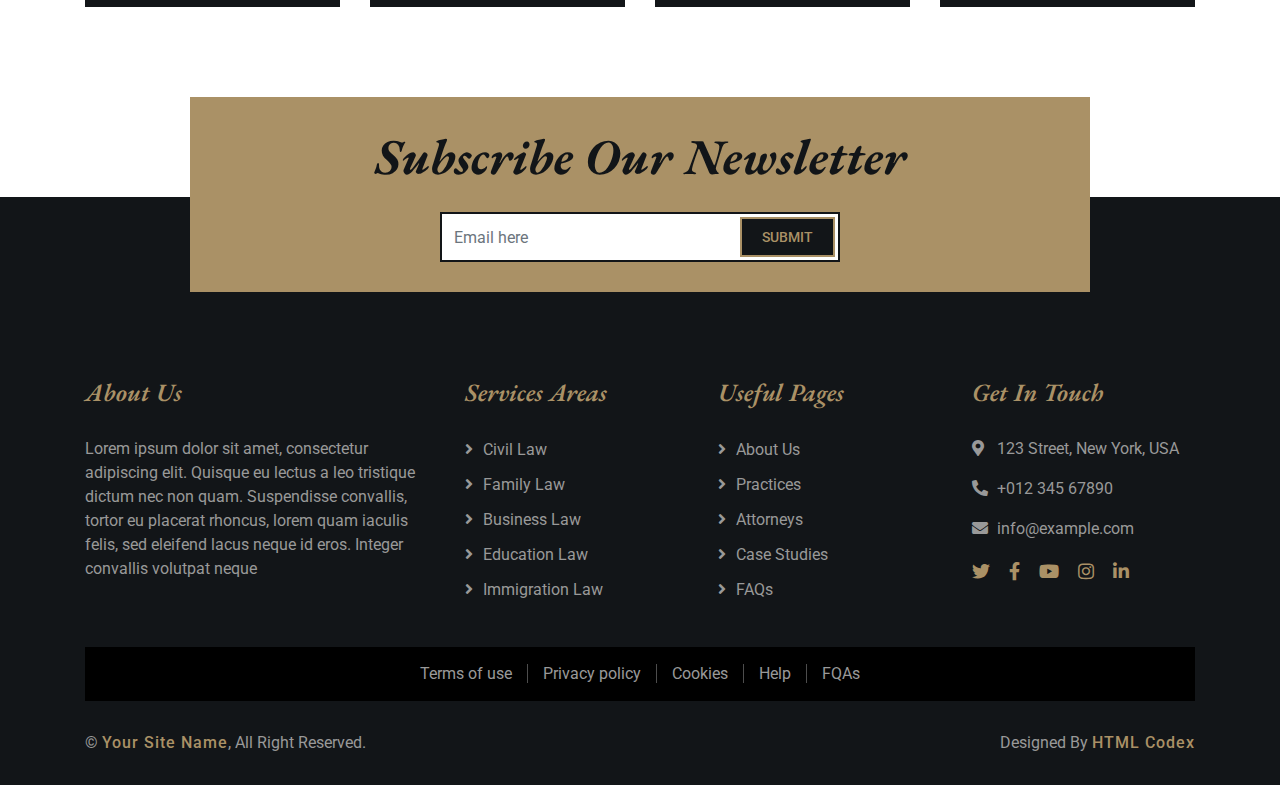
<file: team.html>
<!DOCTYPE html>
<html lang="en">
    <head>
        <meta charset="utf-8">
        <title>Kanun - Law Firm Website Template</title>
        <meta content="width=device-width, initial-scale=1.0" name="viewport">
        <meta content="Law Firm Website Template" name="keywords">
        <meta content="Law Firm Website Template" name="description">

        <!-- Favicon -->
        <link href="img/favicon.ico" rel="icon">

        <!-- Google Font -->
        <link href="https://fonts.googleapis.com/css2?family=EB+Garamond:ital,wght@1,600;1,700;1,800&family=Roboto:wght@400;500&display=swap" rel="stylesheet"> 
        
        <!-- CSS Libraries -->
        <link href="https://stackpath.bootstrapcdn.com/bootstrap/4.4.1/css/bootstrap.min.css" rel="stylesheet">
        <link href="https://cdnjs.cloudflare.com/ajax/libs/font-awesome/5.10.0/css/all.min.css" rel="stylesheet">
        <link href="lib/animate/animate.min.css" rel="stylesheet">
        <link href="lib/owlcarousel/assets/owl.carousel.min.css" rel="stylesheet">

        <!-- Template Stylesheet -->
        <link href="css/style.css" rel="stylesheet">
    </head>

    <body>
        <div class="wrapper">
            <!-- Top Bar Start -->
            <div class="top-bar">
                <div class="container-fluid">
                    <div class="row">
                        <div class="col-lg-3">
                            <div class="logo">
                                <a href="index.html">
                                    <h1>Kanun</h1>
                                    <!-- <img src="img/logo.jpg" alt="Logo"> -->
                                </a>
                            </div>
                        </div>
                        <div class="col-lg-9">
                            <div class="top-bar-right">
                                <div class="text">
                                    <h2>8:00 - 9:00</h2>
                                    <p>Opening Hour Mon - Fri</p>
                                </div>
                                <div class="text">
                                    <h2>+123 456 7890</h2>
                                    <p>Call Us For Free Consultation</p>
                                </div>
                                <div class="social">
                                    <a href=""><i class="fab fa-twitter"></i></a>
                                    <a href=""><i class="fab fa-facebook-f"></i></a>
                                    <a href=""><i class="fab fa-linkedin-in"></i></a>
                                    <a href=""><i class="fab fa-instagram"></i></a>
                                </div>
                            </div>
                        </div>
                    </div>
                </div>
            </div>
            <!-- Top Bar End -->

            <!-- Nav Bar Start -->
            <div class="nav-bar">
                <div class="container-fluid">
                    <nav class="navbar navbar-expand-lg bg-dark navbar-dark">
                        <a href="#" class="navbar-brand">MENU</a>
                        <button type="button" class="navbar-toggler" data-toggle="collapse" data-target="#navbarCollapse">
                            <span class="navbar-toggler-icon"></span>
                        </button>

                        <div class="collapse navbar-collapse justify-content-between" id="navbarCollapse">
                            <div class="navbar-nav mr-auto">
                                <a href="index.html" class="nav-item nav-link">Home</a>
                                <a href="about.html" class="nav-item nav-link">About</a>
                                <a href="service.html" class="nav-item nav-link">Practice</a>
                                <a href="team.html" class="nav-item nav-link active">Attorneys</a>
                                <a href="portfolio.html" class="nav-item nav-link">Case Studies</a>
                                <div class="nav-item dropdown">
                                    <a href="#" class="nav-link dropdown-toggle" data-toggle="dropdown">Pages</a>
                                    <div class="dropdown-menu">
                                        <a href="single-page.html" class="dropdown-item">Blog Page</a>
                                        <a href="#" class="dropdown-item">Single Page</a>
                                    </div>
                                </div>
                                <a href="contact.html" class="nav-item nav-link">Contact</a>
                            </div>
                            <div class="ml-auto">
                                <a class="btn" href="">Get Appointment</a>
                            </div>
                        </div>
                    </nav>
                </div>
            </div>
            <!-- Nav Bar End -->
            
            
            <!-- Page Header Start -->
            <div class="page-header">
                <div class="container">
                    <div class="row">
                        <div class="col-12">
                            <h2>Attorneys</h2>
                        </div>
                        <div class="col-12">
                            <a href="">Home</a>
                            <a href="">Attorneys</a>
                        </div>
                    </div>
                </div>
            </div>
            <!-- Page Header End -->


            <!-- About Start -->
            <div class="about">
                <div class="container">
                    <div class="row align-items-center">
                        <div class="col-lg-5 col-md-6">
                            <div class="about-img">
                                <img src="img/about.jpg" alt="Image">
                            </div>
                        </div>
                        <div class="col-lg-7 col-md-6">
                            <div class="section-header">
                                <h2>About Attorneys</h2>
                            </div>
                            <div class="about-text">
                                <p>
                                    Lorem ipsum dolor sit amet, consectetur adipiscing elit. Phasellus nec pretium mi. Curabitur facilisis ornare velit non vulputate. Aliquam metus tortor, auctor id gravida condimentum, viverra quis sem.
                                </p>
                                <p>
                                    Lorem ipsum dolor sit amet, consectetur adipiscing elit. Phasellus nec pretium mi. Curabitur facilisis ornare velit non vulputate. Aliquam metus tortor, auctor id gravida condimentum, viverra quis sem. Curabitur non nisl nec nisi scelerisque maximus. Aenean consectetur convallis porttitor. Aliquam interdum at lacus non blandit.
                                </p>
                                <a class="btn" href="">Learn More</a>
                            </div>
                        </div>
                    </div>
                </div>
            </div>
            <!-- About End -->


            <!-- Team Start -->
            <div class="team">
                <div class="container">
                    <div class="section-header">
                        <h2>Meet Our Expert Attorneys</h2>
                    </div>
                    <div class="row">
                        <div class="col-lg-3 col-md-6">
                            <div class="team-item">
                                <div class="team-img">
                                    <img src="img/team-1.jpg" alt="Team Image">
                                </div>
                                <div class="team-text">
                                    <h2>Adam Phillips</h2>
                                    <p>Business Consultant</p>
                                    <div class="team-social">
                                        <a class="social-tw" href=""><i class="fab fa-twitter"></i></a>
                                        <a class="social-fb" href=""><i class="fab fa-facebook-f"></i></a>
                                        <a class="social-li" href=""><i class="fab fa-linkedin-in"></i></a>
                                        <a class="social-in" href=""><i class="fab fa-instagram"></i></a>
                                    </div>
                                </div>
                            </div>
                        </div>
                        <div class="col-lg-3 col-md-6">
                            <div class="team-item">
                                <div class="team-img">
                                    <img src="img/team-2.jpg" alt="Team Image">
                                </div>
                                <div class="team-text">
                                    <h2>Dylan Adams</h2>
                                    <p>Criminal Consultant</p>
                                    <div class="team-social">
                                        <a class="social-tw" href=""><i class="fab fa-twitter"></i></a>
                                        <a class="social-fb" href=""><i class="fab fa-facebook-f"></i></a>
                                        <a class="social-li" href=""><i class="fab fa-linkedin-in"></i></a>
                                        <a class="social-in" href=""><i class="fab fa-instagram"></i></a>
                                    </div>
                                </div>
                            </div>
                        </div>
                        <div class="col-lg-3 col-md-6">
                            <div class="team-item">
                                <div class="team-img">
                                    <img src="img/team-3.jpg" alt="Team Image">
                                </div>
                                <div class="team-text">
                                    <h2>Gloria Edwards</h2>
                                    <p>Divorce Consultant</p>
                                    <div class="team-social">
                                        <a class="social-tw" href=""><i class="fab fa-twitter"></i></a>
                                        <a class="social-fb" href=""><i class="fab fa-facebook-f"></i></a>
                                        <a class="social-li" href=""><i class="fab fa-linkedin-in"></i></a>
                                        <a class="social-in" href=""><i class="fab fa-instagram"></i></a>
                                    </div>
                                </div>
                            </div>
                        </div>
                        <div class="col-lg-3 col-md-6">
                            <div class="team-item">
                                <div class="team-img">
                                    <img src="img/team-4.jpg" alt="Team Image">
                                </div>
                                <div class="team-text">
                                    <h2>Josh Dunn</h2>
                                    <p>Immigration Consultant</p>
                                    <div class="team-social">
                                        <a class="social-tw" href=""><i class="fab fa-twitter"></i></a>
                                        <a class="social-fb" href=""><i class="fab fa-facebook-f"></i></a>
                                        <a class="social-li" href=""><i class="fab fa-linkedin-in"></i></a>
                                        <a class="social-in" href=""><i class="fab fa-instagram"></i></a>
                                    </div>
                                </div>
                            </div>
                        </div>
                    </div>
                </div>
            </div>
            <!-- Team End -->


            <!-- Newsletter Start -->
            <div class="newsletter">
                <div class="container">
                    <div class="section-header">
                        <h2>Subscribe Our Newsletter</h2>
                    </div>
                    <div class="form">
                        <input class="form-control" placeholder="Email here">
                        <button class="btn">Submit</button>
                    </div>
                </div>
            </div>
            <!-- Newsletter End -->


            <!-- Footer Start -->
            <div class="footer">
                <div class="container">
                    <div class="row">
                        <div class="col-md-6 col-lg-4">
                            <div class="footer-about">
                                <h2>About Us</h2>
                                <p>
                                    Lorem ipsum dolor sit amet, consectetur adipiscing elit. Quisque eu lectus a leo tristique dictum nec non quam. Suspendisse convallis, tortor eu placerat rhoncus, lorem quam iaculis felis, sed eleifend lacus neque id eros. Integer convallis volutpat neque
                                </p>
                            </div>
                        </div>
                        <div class="col-md-6 col-lg-8">
                            <div class="row">
                        <div class="col-md-6 col-lg-4">
                            <div class="footer-link">
                                <h2>Services Areas</h2>
                                <a href="">Civil Law</a>
                                <a href="">Family Law</a>
                                <a href="">Business Law</a>
                                <a href="">Education Law</a>
                                <a href="">Immigration Law</a>
                            </div>
                        </div>
                        <div class="col-md-6 col-lg-4">
                            <div class="footer-link">
                                <h2>Useful Pages</h2>
                                <a href="">About Us</a>
                                <a href="">Practices</a>
                                <a href="">Attorneys</a>
                                <a href="">Case Studies</a>
                                <a href="">FAQs</a>
                            </div>
                        </div>
                        <div class="col-md-6 col-lg-4">
                            <div class="footer-contact">
                                <h2>Get In Touch</h2>
                                <p><i class="fa fa-map-marker-alt"></i>123 Street, New York, USA</p>
                                <p><i class="fa fa-phone-alt"></i>+012 345 67890</p>
                                <p><i class="fa fa-envelope"></i>info@example.com</p>
                                <div class="footer-social">
                                    <a href=""><i class="fab fa-twitter"></i></a>
                                    <a href=""><i class="fab fa-facebook-f"></i></a>
                                    <a href=""><i class="fab fa-youtube"></i></a>
                                    <a href=""><i class="fab fa-instagram"></i></a>
                                    <a href=""><i class="fab fa-linkedin-in"></i></a>
                                </div>
                            </div>
                        </div>
                        </div>
                    </div>
                    </div>
                </div>
                <div class="container footer-menu">
                    <div class="f-menu">
                        <a href="">Terms of use</a>
                        <a href="">Privacy policy</a>
                        <a href="">Cookies</a>
                        <a href="">Help</a>
                        <a href="">FQAs</a>
                    </div>
                </div>
                <div class="container copyright">
                    <div class="row">
                        <div class="col-md-6">
                            <p>&copy; <a href="#">Your Site Name</a>, All Right Reserved.</p>
                        </div>
                        <div class="col-md-6">
							<!--/*** This template is free as long as you keep the footer author’s credit link/attribution link/backlink. If you'd like to use the template without the footer author’s credit link/attribution link/backlink, you can purchase the Credit Removal License from "https://htmlcodex.com/credit-removal". Thank you for your support. ***/-->
                            <p>Designed By <a href="https://htmlcodex.com">HTML Codex</a></p>
                        </div>
                    </div>
                </div>
            </div>
            <!-- Footer End -->
            
            <a href="#" class="back-to-top"><i class="fa fa-chevron-up"></i></a>
        </div>

        <!-- JavaScript Libraries -->
        <script src="https://code.jquery.com/jquery-3.4.1.min.js"></script>
        <script src="https://stackpath.bootstrapcdn.com/bootstrap/4.4.1/js/bootstrap.bundle.min.js"></script>
        <script src="lib/easing/easing.min.js"></script>
        <script src="lib/owlcarousel/owl.carousel.min.js"></script>
        <script src="lib/isotope/isotope.pkgd.min.js"></script>

        <!-- Template Javascript -->
        <script src="js/main.js"></script>
    </body>
</html>
</file>
<file: css/style.css>
/*******************************/
/********* General CSS *********/
/*******************************/
body {
    color: #666666;
    background: #ffffff;
    font-family: 'Roboto', sans-serif;
    font-weight: 400;
}

h1,
h2, 
h3, 
h4,
h5, 
h6 {
    font-family: 'EB Garamond', serif;
    font-weight: 600;
    font-style: italic;
    color: #121518;
}

a {
    color: #454545;
    transition: .3s;
}

a:hover,
a:active,
a:focus {
    color: #aa9166;
    outline: none;
    text-decoration: none;
}

.btn:focus {
    box-shadow: none;
}

.wrapper {
    position: relative;
    width: 100%;
    max-width: 1366px;
    margin: 0 auto;
    background: #ffffff;
}

.back-to-top {
    position: fixed;
    display: none;
    background: #aa9166;
    color: #121518;
    width: 44px;
    height: 44px;
    text-align: center;
    line-height: 1;
    font-size: 22px;
    right: 15px;
    bottom: 15px;
    transition: background 0.5s;
    z-index: 9;
}

.back-to-top:hover {
    color: #aa9166;
    background: #121518;
}

.back-to-top i {
    padding-top: 10px;
}


/**********************************/
/********** Top Bar CSS ***********/
/**********************************/
.top-bar {
    position: relative;
    height: 90px;
    background: #000000;
}

.top-bar .logo {
    padding: 15px 0;
    text-align: left;
    overflow: hidden;
}

.top-bar .logo h1 {
    margin: 0;
    color: #aa9166;
    font-size: 4em;
    
    font-weight: 800;
}

.top-bar .logo img {
    max-width: 100%;
    margin-bottom: 5px;
    padding-bottom: 10px;
}

.top-bar .top-bar-right {
    display: flex;
    align-items: center;
    justify-content: flex-end;
}

.top-bar .text {
    display: flex;
    align-items: center;
    justify-content: center;
    flex-direction: column;
    height: 90px;
    padding: 0 20px;
    text-align: center;
    border-left: 1px solid rgba(255, 255, 255, .15);
}

.top-bar .text h2 {
    color: #ffffff;
    font-family: 'Roboto', sans-serif;
    font-weight: 500;
    font-style: normal;
    font-size: 25px;
    margin: 0;
}

.top-bar .text p {
    color: #ffffff;
    font-size: 13px;
    margin: 0;
}

.top-bar .social {
    display: flex;
    height: 90px;
    font-size: 0;
    justify-content: flex-end;
}

.top-bar .social a {
    display: flex;
    align-items: center;
    justify-content: center;
    width: 60px;
    height: 100%;
    font-size: 22px;
    color: #ffffff;
    border-right: 1px solid rgba(255, 255, 255, .15);
}

.top-bar .social a:first-child {
    border-left: 1px solid rgba(255, 255, 255, .15);
}

.top-bar .social a:hover {
    color: #aa9166;
    background: #ffffff;
}

@media (min-width: 992px) {
    .top-bar {
        padding: 0 60px;
    }
    .top-bar .logo h1 {
        margin: 0;
        color: #aa9166;
        font-size: 3.5em;        
        font-weight: 800;
    }
}

@media (max-width: 991.98px) {
    .top-bar .logo {
        text-align: center;
    }
    
    .top-bar .social {
        display: none;
    }
}


/**********************************/
/*********** Nav Bar CSS **********/
/**********************************/
.nav-bar {
    position: relative;
    padding: 20px 0;
    transition: .3s;
}

.nav-bar.nav-sticky {
    position: fixed;
    top: 0;
    width: 100%;
    padding: 10px 0;
    box-shadow: 0 2px 5px rgba(0, 0, 0, .3);
    z-index: 999;
}

.nav-bar .navbar {
    height: 100%;
    padding: 0;
}

.navbar-dark .navbar-nav .nav-link,
.navbar-dark .navbar-nav .nav-link:focus,
.navbar-dark .navbar-nav .nav-link:hover,
.navbar-dark .navbar-nav .nav-link.active {
    padding: 10px 10px 8px 10px;
    color: #ffffff;
}

.navbar-dark .navbar-nav .nav-link:hover,
.navbar-dark .navbar-nav .nav-link.active {
    color: #aa9166;
    transition: none;
}

.nav-bar .dropdown-menu {
    margin-top: 0;
    border: 0;
    border-radius: 0;
    background: #f8f9fa;
}

.nav-bar .btn {
    color: #ffffff;
    border: 2px solid #aa9166;
    border-radius: 0;
}

.nav-bar .btn:hover {
    background: #aa9166;
}

@media (min-width: 992px) {
    .nav-bar {
        padding: 20px 60px;
    }
    
    .nav-bar.nav-sticky {
        padding: 10px 60px;
    }
    
    .nav-bar,
    .nav-bar .navbar {
        background: #121518 !important;
    }
    
    .nav-bar .navbar-brand {
        display: none;
    }
    
    .nav-bar a.nav-link {
        padding: 8px 15px;
        font-size: 15px;
        text-transform: uppercase;
    }
}

@media (max-width: 991.98px) {   
    .nav-bar,
    .nav-bar .navbar {
        padding: 3px 0;
        background: #121518 !important;
    }
    
    .nav-bar a.nav-link {
        padding: 5px;
    }
    
    .nav-bar .dropdown-menu {
        box-shadow: none;
    }
    
    .nav-bar .btn {
        display: none;
    }
    
}


/*******************************/
/******** Carousel CSS *********/
/*******************************/
.carousel {
    position: relative;
    width: 100%;
    height: calc(100vh - 170px);
    margin: 0 auto;
    text-align: center;
    overflow: hidden;
}

.carousel .carousel-inner,
.carousel .carousel-item {
    position: relative;
    width: 100%;
    height: 100%;
}

.carousel .carousel-item img {
    width: 100%;
    height: 100%;
    object-fit: cover;
}

.carousel .carousel-item::after {
    position: absolute;
    content: "";
    width: 100%;
    height: 100%;
    top: 0;
    left: 0;
    background: rgba(0, 0, 0, .3);
    z-index: 1;
}

.carousel .carousel-caption {
    position: absolute;
    top: 0;
    bottom: 0;
    display: flex;
    align-items: center;
    justify-content: center;
    flex-direction: column;
    height: calc(100vh - 170px);
}

.carousel .carousel-caption h1 {
    color: #ffffff;
    font-size: 60px;
    font-weight: 700;
    margin-bottom: 20px;
}

.carousel .carousel-caption p {
    color: #ffffff;
    font-size: 25px;
    margin-bottom: 25px;
}

.carousel .carousel-caption .btn {
    padding: 15px 35px;
    font-size: 18px;
    font-weight: 500;
    letter-spacing: 1px;
    text-transform: uppercase;
    color: #aa9166;
    background: #121518;
    border: 2px solid #aa9166;
    border-radius: 0;
    transition: .3s;
}

.carousel .carousel-caption .btn:hover {
    color: #121518;
    background: #aa9166;
}

@media (max-width: 767.98px) {
    .carousel .carousel-caption h1 {
        font-size: 40px;
        font-weight: 700;
    }
    
    .carousel .carousel-caption p {
        font-size: 20px;
    }
    
    .carousel .carousel-caption .btn {
        padding: 12px 30px;
        font-size: 18px;
        font-weight: 500;
        letter-spacing: 0;
    }
}

@media (max-width: 575.98px) {
    .carousel .carousel-caption h1 {
        font-size: 30px;
        font-weight: 500;
    }
    
    .carousel .carousel-caption p {
        font-size: 16px;
    }
    
    .carousel .carousel-caption .btn {
        padding: 10px 25px;
        font-size: 16px;
        font-weight: 400;
        letter-spacing: 0;
    }

}

.carousel .animated {
    -webkit-animation-duration: 1.5s;
    animation-duration: 1.5s;
}


/*******************************/
/******* Page Header CSS *******/
/*******************************/
.page-header {
    position: relative;
    margin-bottom: 45px;
    padding: 90px 0;
    text-align: center;
    background: #aa9166;
}

.page-header h2 {
    position: relative;
    color: #121518;
    font-size: 60px;
    font-weight: 700;
    margin-bottom: 20px;
    padding-bottom: 5px;
}

.page-header h2::after {
    position: absolute;
    content: "";
    width: 100px;
    height: 2px;
    left: calc(50% - 50px);
    bottom: 0;
    background: #121518;
}

.page-header a {
    position: relative;
    padding: 0 12px;
    font-size: 22px;
    color: #121518;
}

.page-header a:hover {
    color: #ffffff;
}

.page-header a::after {
    position: absolute;
    content: "/";
    width: 8px;
    height: 8px;
    top: -2px;
    right: -7px;
    text-align: center;
    color: #121518;
}

.page-header a:last-child::after {
    display: none;
}

@media (max-width: 767.98px) {
    .page-header h2 {
        font-size: 35px;
    }
    
    .page-header a {
        font-size: 18px;
    }
}


/*******************************/
/******* Section Header ********/
/*******************************/
.section-header {
    position: relative;
    width: 100%;
    text-align: center;
    margin-bottom: 45px;
}

.section-header h2 {
    margin: 0;
    position: relative;
    font-size: 50px;
    font-weight: 700;
    text-decoration: underline;
    text-decoration-color: #aa9166;
    z-index: 1;
}

.section-header h2::before {
    position: absolute;
    content: "";
    width: 100%;
    height: 7px;
    left: 0;
    top: 21px;
    background: transparent;
    
    z-index: -1;
}

.section-header h2::after {
    position: absolute;
    content: "";
    width: 100%;
    height: 7px;
    left: 0;
    bottom: 20px;
    background: transparent;
    
    z-index: -1;
}

@media (max-width: 767.98px) {
    .section-header h2 {
        font-size: 30px;
    }
}

/*******************************/
/******** Top Feature CSS ******/
/*******************************/
.feature-top {
    position: relative;
    background: #121518;
    margin-bottom: 45px;
}

.feature-top .col-md-3 {
    border-right: 1px solid rgba(255, 255, 255, .1);
    border-bottom: 1px solid rgba(255, 255, 255, .1);
}

@media (max-width: 575.98px) {
    .feature-top .col-md-3:nth-child(1n) {
        border-right: none;
    }
    
    .feature-top .col-md-3:last-child {
        border-bottom: none;
    }
}

@media (min-width: 576px) and (max-width: 767.98px) {
    .feature-top .col-md-3:nth-child(2n) {
        border-right: none;
    }
    
    .feature-top .col-md-3:nth-child(3n),
    .feature-top .col-md-3:nth-child(4n) {
        border-bottom: none;
    }
}

@media (min-width: 768px) {
    .feature-top .col-md-3 {
        border-bottom: none;
    }
    
    .feature-top .col-md-3:nth-child(4n) {
        border-right: none;
    }
}

.feature-top .feature-item {
    padding: 30px 0;
    text-align: center;
}

.feature-top .feature-item i {
    color: #aa9166;
    font-size: 35px;
    margin-bottom: 10px;
}

.feature-top .feature-item h3 {
    color: #ffffff;
    font-size: 30px;
    font-weight: 600;
}

.feature-top .feature-item p {
    color: #999999;
    margin: 0;
    font-size: 18px;
}


/*******************************/
/********** About CSS **********/
/*******************************/
.about {
    position: relative;
    width: 100%;
    padding: 45px 0;
}

.about .section-header {
    margin-bottom: 30px;
}

.about .about-img {
    position: relative;
    height: 100%;
    padding: 10px;
    background: #121518;
}

.about .about-img img {
    width: 100%;
    height: 100%;
    object-fit: cover;
}

.about .about-text p {
    font-size: 16px;
}

.about .about-text a.btn {
    position: relative;
    margin-top: 15px;
    padding: 15px 35px;
    font-size: 16px;
    font-weight: 500;
    letter-spacing: 1px;
    text-transform: uppercase;
    color: #aa9166;
    border: 2px solid #aa9166;
    border-radius: 0;
    background: #121518;
    transition: .3s;
}

.about .about-text a.btn:hover {
    color: #121518;
    background: #aa9166;
}

@media (max-width: 767.98px) {
    .about .about-img {
        margin-bottom: 30px;
        height: auto;
    }
}


/*******************************/
/********* Service CSS *********/
/*******************************/
.service {
    position: relative;
    width: 100%;
    padding: 45px 0 15px 0;
}

.service .service-item {
    position: relative;
    width: 100%;
    text-align: center;
    background: #121518;
    margin-bottom: 30px;
}

.service .service-icon {
    height: 200px;
    position: relative;
    display: flex;
    align-items: center;
    justify-content: center;
    background: #000000;
}

.service .service-icon i {
    width: 100px;
    height: 100px;
    padding: 20px 0;
    text-align: center;
    font-size: 60px;
    color: #aa9166;
    background: #121518;
    transition: .5s;
}

.service .service-item:hover .service-icon i {
    margin-top: -15px;
}

.service .service-item h3 {
    margin: 0;
    padding: 25px 15px 15px 15px;
    font-size: 30px;
    font-weight: 600;
    color: #aa9166;
}

.service .service-item p {
    margin: 0;
    color: #999999;
    padding: 0 25px 25px 25px;
    font-size: 18px;
}

.service .service-item a.btn {
    position: relative;
    margin-bottom: 30px;
    padding: 10px 20px;
    font-size: 14px;
    font-weight: 500;
    letter-spacing: 1px;
    text-transform: uppercase;
    color: #aa9166;
    border: 2px solid #aa9166;
    border-radius: 0;
    background: #121518;
    transition: .3s;
}

.service .service-item:hover a.btn {
    color: #121518;
    background: #aa9166;
}


/*******************************/
/********* Feature CSS *********/
/*******************************/
.feature {
    position: relative;
    width: 100%;
    padding: 45px 0;
}

.feature .feature-item {
    margin-bottom: 30px;
}

.feature .feature-icon {
    height: 180px;
    position: relative;
    display: flex;
    align-items: center;
    justify-content: center;
    background: #121518;
}

.feature .feature-icon i {
    width: 100px;
    height: 100px;
    padding: 20px 0;
    text-align: center;
    font-size: 60px;
    color: #aa9166;
    background: #000000;
    transition: .5s;
}

.feature .feature-item:hover .feature-icon i {
    margin-right: -15px;
}

.feature .feature-item h3 {
    position: relative;
    margin-bottom: 15px;
    padding-bottom: 10px;
    font-size: 30px;
    font-weight: 600;
}

.feature .feature-item h3::after {
    position: absolute;
    content: "";
    width: 50px;
    height: 2px;
    left: 0;
    bottom: 0;
    background: #aa9166;
}

.feature .feature-item p {
    margin: 0;
    font-size: 16px;
}

.feature .feature-img {
    position: relative;
    height: 100%;
    padding: 10px;
    background: #121518;
}

.feature .feature-img img {
    width: 100%;
    height: 100%;
    object-fit: cover;
}


/*******************************/
/*********** Team CSS **********/
/*******************************/
.team {
    position: relative;
    width: 100%;
    padding: 45px 0 15px 0;
}

.team .team-item {
    margin-bottom: 30px;
}

.team .team-img {
    position: relative;
}

.team .team-img img {
    width: 100%;
}

.team .team-text {
    position: relative;
    padding: 50px 15px 30px 15px;
    text-align: center;
    background: #121518;
}

.team .team-text h2 {
    font-size: 22px;
    font-weight: 600;
    color: #aa9166;
}

.team .team-text p {
    margin: 0;
    color: #999999;
}

.team .team-social {
    position: absolute;
    width: calc(100% - 60px);
    height: 50px;
    top: -25px;
    left: 30px;
    display: flex;
    align-items: center;
    justify-content: center;
    background: #aa9166;
    font-size: 0;
    transition: .5s;
}

.team .team-item:hover .team-social {
    width: 100%;
    left: 0;
}

.team .team-social a {
    display: inline-block;
    margin-right: 15px;
    font-size: 18px;
    text-align: center;
    color: #121518;
    transition: .3s;
}

.team .team-social a:last-child {
    margin-right: 0;
}

.team .team-social a:hover {
    color: #ffffff;
}


/*******************************/
/*********** FAQs CSS **********/
/*******************************/
.faqs {
    position: relative;
    width: 100%;
    padding: 45px 0;
}

.faqs .faqs-img {
    position: relative;
    height: 100%;
    padding: 10px;
    background: #121518;
}

.faqs .faqs-img img {
    width: 100%;
    height: 100%;
    object-fit: cover;
}

@media(max-width: 767.98px) {
    .faqs .faqs-img {
        margin-bottom: 30px;
        height: auto;
    }
}

.faqs .card {
    margin-bottom: 15px;
    padding-top: 15px;
    border: none;
    border-radius: 0;
    border-top: 1px solid #aa9166;
}

.faqs .card:last-child {
    margin-bottom: 0;
    padding-bottom: 15px;
    border-bottom: 1px solid #aa9166;
}

.faqs .card-header {
    padding: 0;
    border: none;
    background: #ffffff;
}

.faqs .card-header a {
    display: block;
    width: 100%;
    color: #121518;
    font-size: 18px;
    line-height: 40px;
}

.faqs .card-header a span {
    display: inline-block;
    width: 40px;
    height: 40px;
    margin-right: 10px;
    text-align: center;
    background: #121518;
    color: #aa9166;
    font-weight: 700;
}

.faqs .card-header [data-toggle="collapse"]:after {
    font-family: 'font Awesome 5 Free';
    content: "\f067";
    float: right;
    color: #121518;
    font-size: 12px;
    font-weight: 900;
    transition: .3s;
}

.faqs .card-header [data-toggle="collapse"][aria-expanded="true"]:after {
    font-family: 'font Awesome 5 Free';
    content: "\f068";
    float: right;
    color: #121518;
    font-size: 12px;
    font-weight: 900;
    transition: .3s;
}

.faqs .card-body {
    padding: 15px 0 0 0;
    font-size: 16px;
    border: none;
    background: #ffffff;
}

.faqs a.btn {
    position: relative;
    margin-top: 15px;
    padding: 15px 35px;
    font-size: 16px;
    font-weight: 500;
    letter-spacing: 1px;
    text-transform: uppercase;
    color: #aa9166;
    border: 2px solid #aa9166;
    border-radius: 0;
    background: #121518;
    transition: .3s;
}

.faqs a.btn:hover {
    color: #121518;
    background: #aa9166;
}


/*******************************/
/******* Testimonial CSS *******/
/*******************************/
.testimonial {
    position: relative;
    padding: 45px 0;
}

.testimonial .testimonials-carousel {
    position: relative;
    width: calc(100% + 30px);
    left: -15px;
    right: -15px;
}

.testimonial .testimonial-item {
    position: relative;
    margin: 0 15px;
    padding: 30px;
    background: #121518;
    overflow: hidden;
}

.testimonial .testimonial-item i {
    position: absolute;
    top: 0;
    right: 0;
    color: #333333;
    font-size: 60px;
    transform: rotate(45deg);
    z-index: 1;
}

.testimonial .testimonial-item .col-12 {
    margin-top: 20px;
}

.testimonial .testimonial-item img {
    width: 100%;
}

.testimonial .testimonial-item h2 {
    color: #aa9166;
    font-size: 22px;
    font-weight: 600;
    margin-bottom: 5px;
}

.testimonial .testimonial-item p {
    color: #999999;
    font-size: 16px;
    margin: 0;
}

.testimonial .owl-nav,
.testimonial .owl-dots {
    margin-top: 15px;
    text-align: center;
}

.testimonial .owl-dot {
    display: inline-block;
    margin: 0 5px;
    width: 12px;
    height: 12px;
    border-radius: 50%;
    background: #aa9166;
}

.testimonial .owl-dot.active {
    background: #121518;
}


/*******************************/
/*********** Blog CSS **********/
/*******************************/
.blog {
    position: relative;
    width: 100%;
    padding: 45px 0;
}

.blog .blog-carousel {
    position: relative;
    width: calc(100% + 30px);
    left: -15px;
    right: -15px;
}

.blog .blog-item {
    position: relative;
    margin: 0 15px;
    background: #ffffff;
    overflow: hidden;
}

.blog .blog-page .blog-item {
    margin: 0 0 30px 0;
}

.blog .blog-item img {
    width: 100%;
    margin-bottom: 25px;
}

.blog .blog-item h3 {
    font-size: 25px;
    font-weight: 600;
}

.blog .blog-item .meta {
    padding: 0 0 15px 0;
}

.blog .blog-item .meta * {
    display: inline-block;
    margin: 0;
    padding: 0;
    font-size: 14px;
    color: #999999;
}

.blog .blog-item .meta i {
    margin: 0 2px 0 10px;
}

.blog .blog-item .meta i:first-child {
    margin-left: 0;
}

.blog .blog-item p {
    font-size: 16px;
}

.blog .blog-item a.btn {
    padding: 0;
    font-size: 14px;
    font-weight: 500;
    letter-spacing: 1px;
    text-transform: uppercase;
    color: #aa9166;
    transition: .3s;
}

.blog .blog-item a.btn i {
    margin-left: 10px;
}

.blog .blog-item a.btn:hover {
    color: #121518;
}

.blog .owl-nav,
.blog .owl-dots {
    margin-top: 15px;
    text-align: center;
}

.blog .owl-dot {
    display: inline-block;
    margin: 0 5px;
    width: 12px;
    height: 12px;
    border-radius: 50%;
    background: #aa9166;
}

.blog .owl-dot.active {
    background: #121518;
}

.blog .pagination .page-link {
    color: #121518;
    border-radius: 0;
    border-color: #aa9166;
}

.blog .pagination .page-link:hover,
.blog .pagination .page-item.active .page-link {
    color: #121518;
    background: #aa9166;
}

.blog .pagination .disabled .page-link {
    color: #999999;
}


/*******************************/
/********* Timeline CSS ********/
/*******************************/
.timeline {
    position: relative;
    padding: 45px 0;
}

.timeline .timeline-start {
    position: relative;
    width: calc(100% + 30px);
    left: -15px;
    right: -15px;
}

.timeline .timeline-container {
    padding: 0 15px;
    position: relative;
    background: inherit;
    width: 50%;
    margin-top: -5px;
}

.timeline .timeline-container.left {
    left: 0;
}

.timeline .timeline-container.right {
    left: 50%;
}

.timeline .timeline-container::before {
    content: '';
    position: absolute;
    width: 15px;
    height: 5px;
    background: #aa9166;
    z-index: 1;
}

.timeline .timeline-container.left::before {
    top: 0;
    right: 0;
}

.timeline .timeline-container.right::before {
    bottom: 0;
    left: 0;
}

.timeline .timeline-container::after {
    content: '';
    position: absolute;
    width: 15px;
    height: 5px;
    background: #aa9166;
    z-index: 1;
}

.timeline .timeline-container.left::after {
    bottom: 0;
    right: 0;
}

.timeline .timeline-container.right::after {
    top: 0;
    left: 0;
}

.timeline .timeline-container:first-child::before,
.timeline .timeline-container:last-child::before {
    display: none;
}

.timeline .timeline-container .timeline-content {
    padding: 30px;
    background: #121518;
    position: relative;
    border-right: 5px solid #aa9166;
}

.timeline .timeline-container.right .timeline-content {
    border-left: 5px solid #aa9166;
}

.timeline .timeline-container .timeline-content h2 {
    margin-bottom: 15px;
    font-size: 22px;
    font-weight: 600;
    color: #aa9166;
}

.timeline .timeline-container .timeline-content h2 span {
    display: inline-block;
    margin-right: 15px;
    padding: 5px 10px;
    color: #121518;
    background: #aa9166;
    font-family: 'Roboto', sans-serif;
    font-style: normal;
}

.timeline .timeline-container .timeline-content p {
    margin: 0;
    font-size: 16px;
    color: #999999;
}

@media (max-width: 767.98px) {
    .timeline .timeline-container {
        width: 100%;
        margin-top: 0;
        padding-left: 15px;
        padding-right: 15px;
        padding-bottom: 30px;
    }
    
    .timeline .timeline-container:last-child {
        padding-bottom: 0;
    }
    
    .timeline .timeline-container.right {
        left: 0%;
    }

    .timeline .timeline-container.left::after, 
    .timeline .timeline-container.right::after,
    .timeline .timeline-container.left::before,
    .timeline .timeline-container.right::before {
        width: 5px;
        height: 35px;
        left: 15px;
    }
    
    .timeline .timeline-container.left .timeline-content,
    .timeline .timeline-container.right .timeline-content {
        border-left: 5px solid #aa9166;
        border-right: none;
    }
}


/*******************************/
/******** Portfolio CSS ********/
/*******************************/
.portfolio {
    position: relative;
    padding: 45px 0;
    background: #ffffff;
}

.portfolio #portfolio-flters {
    padding: 0;
    margin: -15px 0 25px 0;
    list-style: none;
    font-size: 0;
    text-align: center;
}

.portfolio #portfolio-flters li,
.portfolio .load-more .btn {
    cursor: pointer;
    display: inline-block;
    margin: 5px;
    padding: 8px 15px;
    color: #aa9166;
    font-size: 14px;
    font-weight: 500;
    text-transform: uppercase;
    border-radius: 0;
    background: #121518;
    border: 2px solid #aa9166;
    transition: .3s;
}

.portfolio #portfolio-flters li:hover,
.portfolio #portfolio-flters li.filter-active {
    background: #aa9166;
    color: #121518;
}

.portfolio .load-more {
    text-align: center;
}

.portfolio .load-more .btn {
    padding: 15px 35px;
    font-size: 16px;
    transition: .3s;
}

.portfolio .load-more .btn:hover {
    color: #121518;
    background: #aa9166;
}

.portfolio .portfolio-item {
    position: relative;
    margin-bottom: 30px;
    overflow: hidden;
    transition: .5s;
}

.portfolio .portfolio-item:hover {
    margin-top: -10px;
}

.portfolio .portfolio-wrap {
    position: relative;
    width: 100%;
}

.portfolio img {
    position: relative;
    width: 100%; 
    height: 100%; 
    object-fit: cover;
}

.portfolio figure {
    position: absolute;
    padding: 30px;
    width: 100%;
    height: 100%;
    top: 0;
    left: 0;
    display: flex;
    align-items: flex-start;
    justify-content: flex-end;
    flex-direction: column;
    background: linear-gradient(rgba(0, 0, 0, .0), rgba(0, 0, 0, .0), rgba(0, 0, 0, 1) 90%);
}

.portfolio figure p {
    position: relative;
    margin-bottom: 5px;
    padding-bottom: 5px;
    color: #ffffff;
    font-size: 18px;
}

.portfolio figure p::after {
    position: absolute;
    content: "";
    width: 50px;
    height: 2px;
    left: 0;
    bottom: 0;
    background: #ffffff;
}

.portfolio figure a {
    font-family: 'EB Garamond', serif;
    color: #aa9166;
    font-size: 25px;
    font-weight: 600;
    font-style: italic;
    transition: .3s;
}

.portfolio figure a:hover {
    text-decoration: none;
    color: #ffffff;
}

.portfolio figure span {
    position: relative;
    color: #999999;
    font-size: 16px;
}


/*******************************/
/********* Contact CSS *********/
/*******************************/
.contact {
    position: relative;
    width: 100%;
    padding: 45px 0 15px 0;
}

.contact .contact-info {
    position: relative;
    margin-bottom: 30px;
    width: 100%;
    padding: 30px;
    background: #121518;
}

.contact .contact-item {
    position: relative;
    margin-bottom: 30px;
    padding: 30px;
    display: flex;
    align-items: flex-start;
    flex-direction: row;
    border: 2px solid #aa9166;
}

.contact .contact-item i {
    display: inline-block;
    width: 60px;
    height: 60px;
    display: flex;
    align-items: center;
    justify-content: center;
    font-size: 30px;
    color: #aa9166;
    border: 2px solid #aa9166;
}

.contact .contact-text {
    position: relative;
    width: auto;
    padding-left: 15px;
}

.contact .contact-text h2 {
    color: #aa9166;
    font-size: 25px;
    font-weight: 600;
}

.contact .contact-text p {
    margin: 0;
    color: #999999;
    font-size: 16px;
}

.contact .contact-item:last-child {
    margin-bottom: 0;
}

.contact .contact-form {
    position: relative;
    margin-bottom: 30px;
}

.contact .contact-form input {
    height: 60px;
    border-radius: 0;
    border-width: 2px;
    border-color: #121518;
}

.contact .contact-form textarea {
    height: 190px;
    border-radius: 0;
    border-width: 2px;
    border-color: #121518;
}

.contact .contact-form .btn {
    padding: 16px 35px;
    font-size: 18px;
    font-weight: 500;
    letter-spacing: 1px;
    text-transform: uppercase;
    color: #aa9166;
    background: #121518;
    border: 2px solid #aa9166;
    border-radius: 0;
    transition: .3s;
}

.contact .contact-form .btn:hover {
    color: #121518;
    background: #aa9166;
}


/*******************************/
/******* Single Page CSS *******/
/*******************************/
.single {
    position: relative;
    width: 100%;
    padding: 45px 0 65px 0;
}

.single img {
    margin: 10px 0 15px 0;
}

.single .table,
.single .list-group {
    margin-bottom: 30px;
}

.single .ul-group {
    padding: 0;
    list-style: none;
}

.single .ul-group li {
    margin-left: 2px;
}

.single .ul-group li::before {
    position: relative;
    content: "\f0da";
    font-family: "Font Awesome 5 Free";
    font-weight: 900;
    margin-right: 10px;
}

.single .ol-group {
    padding-left: 18px;
}


/*******************************/
/********** Newsletter *********/
/*******************************/
.newsletter {
    position: relative;
    max-width: 900px;
    margin: 45px auto -140px auto;
    padding: 30px 15px;
    background: #aa9166;
    z-index: 1;
}

.newsletter .section-header {
    margin-bottom: 25px;
}

.newsletter .section-header h2::before,
.newsletter .section-header h2::after {
    border-color: #ffffff;
}

.newsletter .form {
    position: relative;
    max-width: 400px;
    margin: 0 auto;
}

.newsletter input {
    height: 50px;
    border: 2px solid #121518;
    border-radius: 0;
}

.newsletter .btn {
    position: absolute;
    top: 5px;
    right: 5px;
    height: 40px;
    padding: 8px 20px;
    font-size: 14px;
    font-weight: 500;
    text-transform: uppercase;
    color: #aa9166;
    background: #121518;
    border-radius: 0;
    border: 2px solid #aa9166;
    transition: .3s;
}

.newsletter .btn:hover {
    color: #121518;
    background: #aa9166;
}


/*******************************/
/********* Footer CSS **********/
/*******************************/
.footer {
    position: relative;
    margin-top: 45px;
    padding-top: 180px;
    background: #121518;
    color: #ffffff;
}

.footer .footer-about,
.footer .footer-link,
.footer .footer-contact {
    position: relative;
    margin-bottom: 45px;
    color: #999999;
}

.footer .footer-about h2,
.footer .footer-link h2,
.footer .footer-contact h2{
    position: relative;
    margin-bottom: 30px;
    font-size: 25px;
    font-weight: 600;
    color: #aa9166;
}

.footer .footer-link a {
    display: block;
    margin-bottom: 10px;
    color: #999999;
    transition: .3s;
}

.footer .footer-link a::before {
    position: relative;
    content: "\f105";
    font-family: "Font Awesome 5 Free";
    font-weight: 900;
    margin-right: 10px;
}

.footer .footer-link a:hover {
    color: #aa9166;
    letter-spacing: 1px;
}

.footer .footer-contact p i {
    width: 25px;
}

.footer .footer-social {
    position: relative;
    margin-top: 20px;
}

.footer .footer-social a {
    display: inline-block;
}

.footer .footer-social a i {
    margin-right: 15px;
    font-size: 18px;
    color: #aa9166;
}

.footer .footer-social a:last-child i {
    margin: 0;
}

.footer .footer-social a:hover i {
    color: #999999;
}

.footer .footer-menu .f-menu {
    position: relative;
    padding: 15px 0;
    background: #000000;
    font-size: 0;
    text-align: center;
}

.footer .footer-menu .f-menu a {
    color: #999999;
    font-size: 16px;
    margin-right: 15px;
    padding-right: 15px;
    border-right: 1px solid rgba(255, 255, 255, .3);
}

.footer .footer-menu .f-menu a:hover {
    color: #aa9166;
}

.footer .footer-menu .f-menu a:last-child {
    margin-right: 0;
    padding-right: 0;
    border-right: none;
}


.footer .copyright {
    padding: 30px 15px;
}

.footer .copyright p {
    margin: 0;
    color: #999999;
}

.footer .copyright .col-md-6:last-child p {
    text-align: right;
}

.footer .copyright p a {
    color: #aa9166;
    font-weight: 500;
    letter-spacing: 1px;
}

.footer .copyright p a:hover {
    color: #ffffff;
}

@media (max-width: 768px) {
    .footer .copyright p,
    .footer .copyright .col-md-6:last-child p {
        margin: 5px 0;
        text-align: center;
    }
}
/* MEU CSS----------------------------*/
#mais {
    display: none;
}
.botao {
    background-color: #aa9166;
    color: white;
    border-radius: 20px;
    padding: 5px 10px 5px 10px;
}
.email-text {
    max-width: 135px; /* ou qualquer largura desejada */
    overflow: hidden;
    text-overflow: ellipsis; /* opcional: para adicionar reticências ao final do texto se ele estiver cortado */
    white-space: nowrap;
}
</file>
